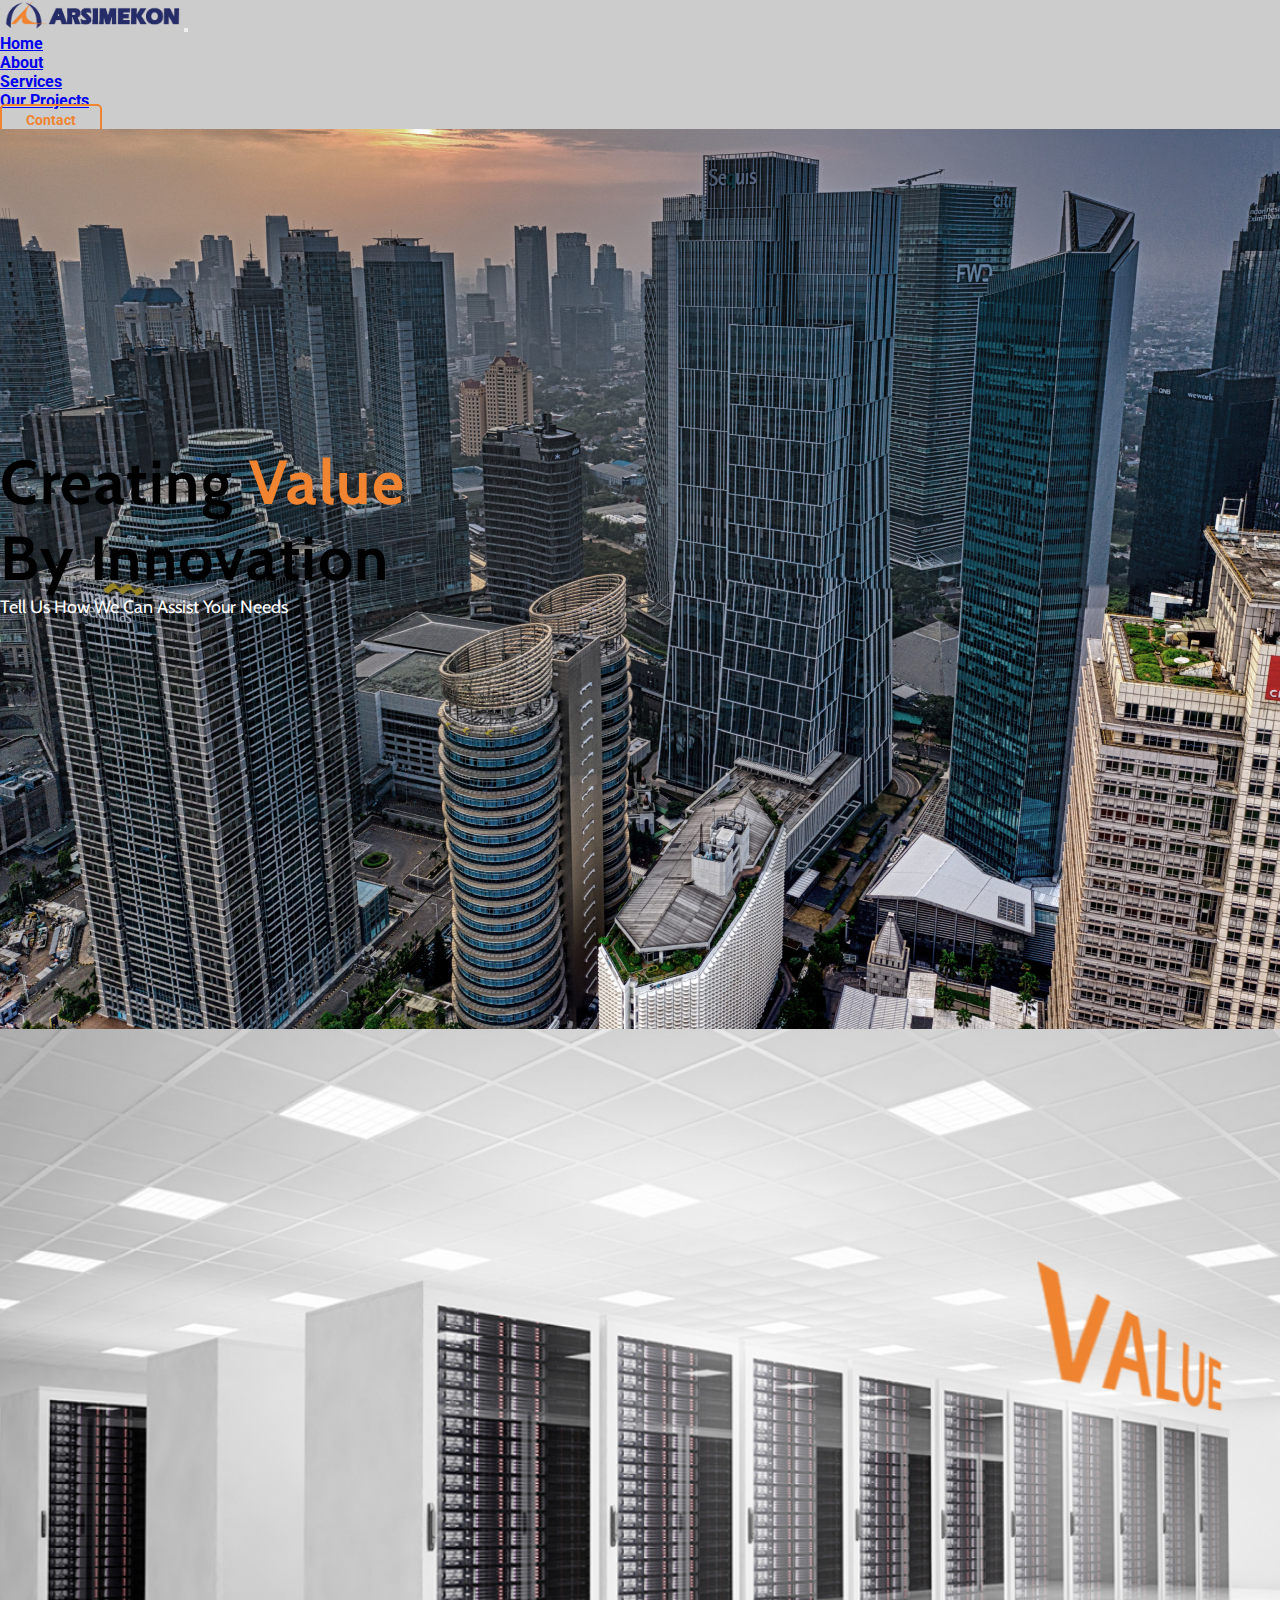
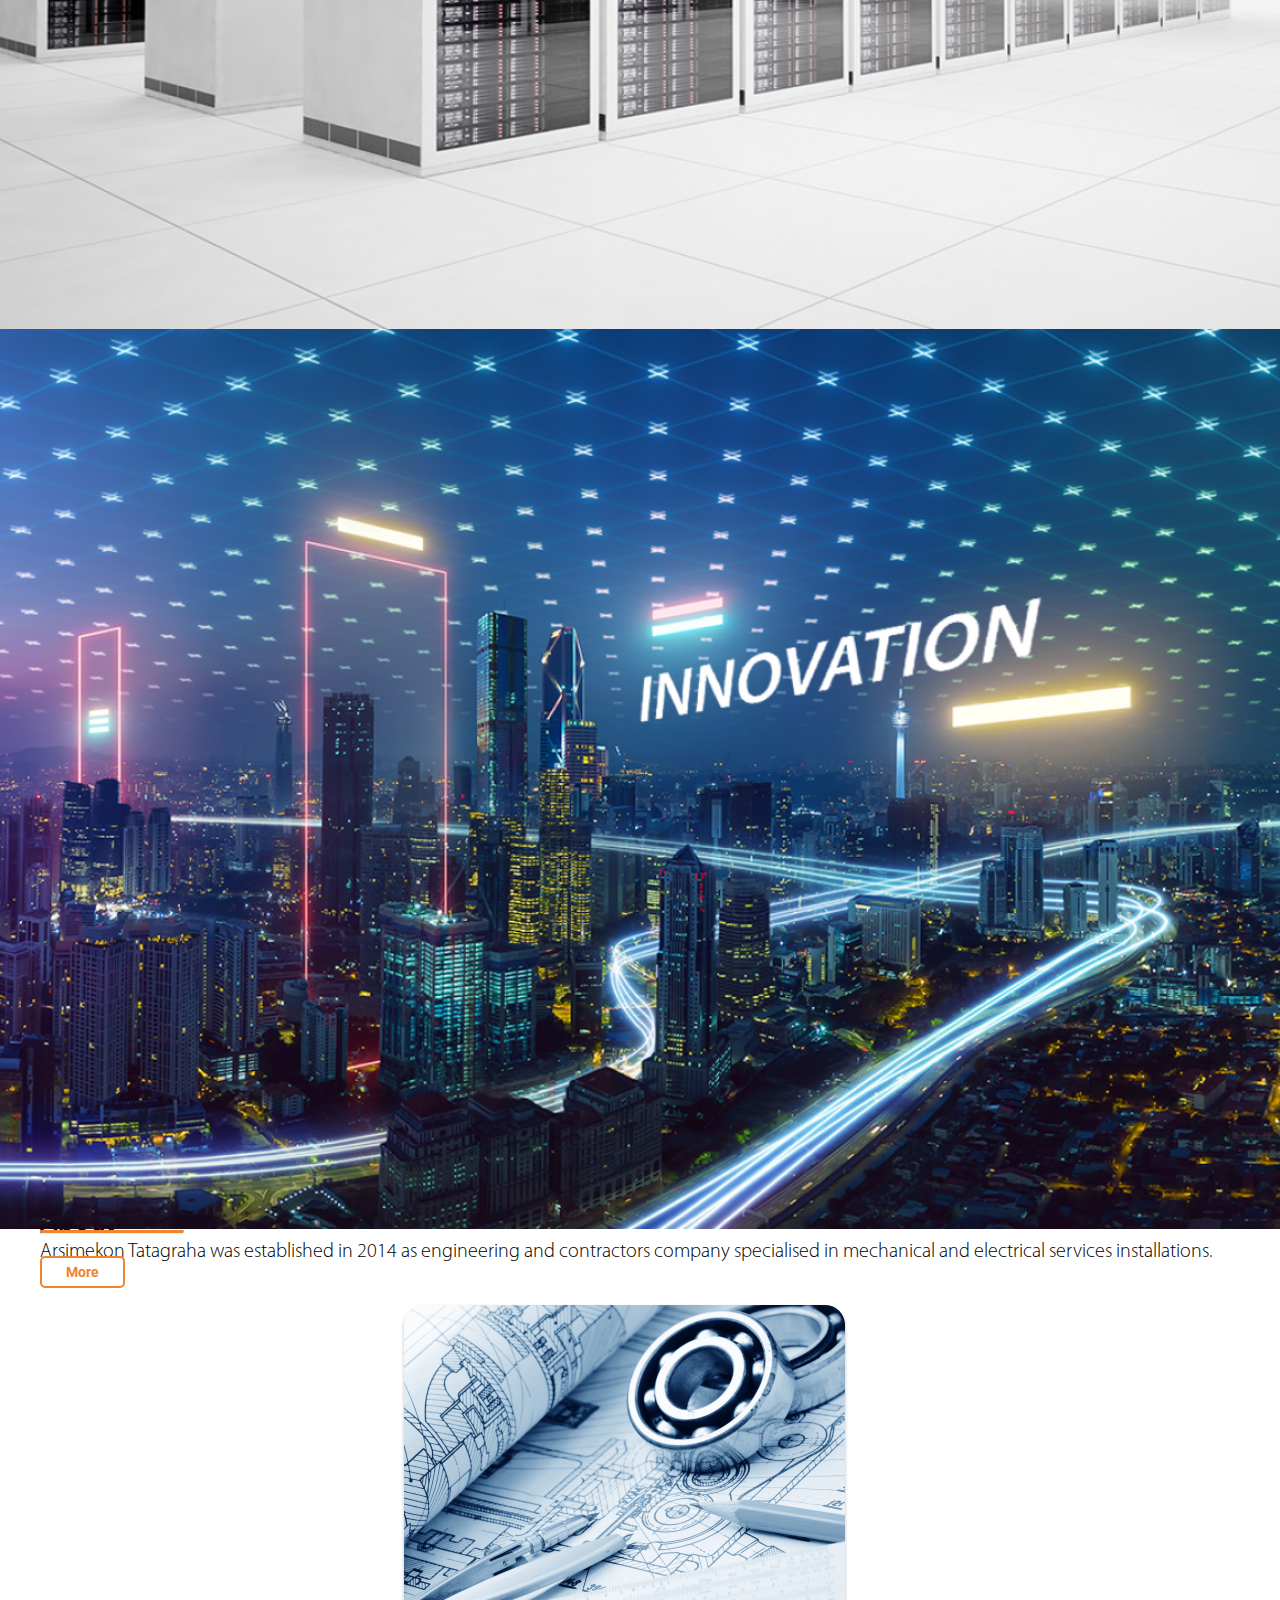
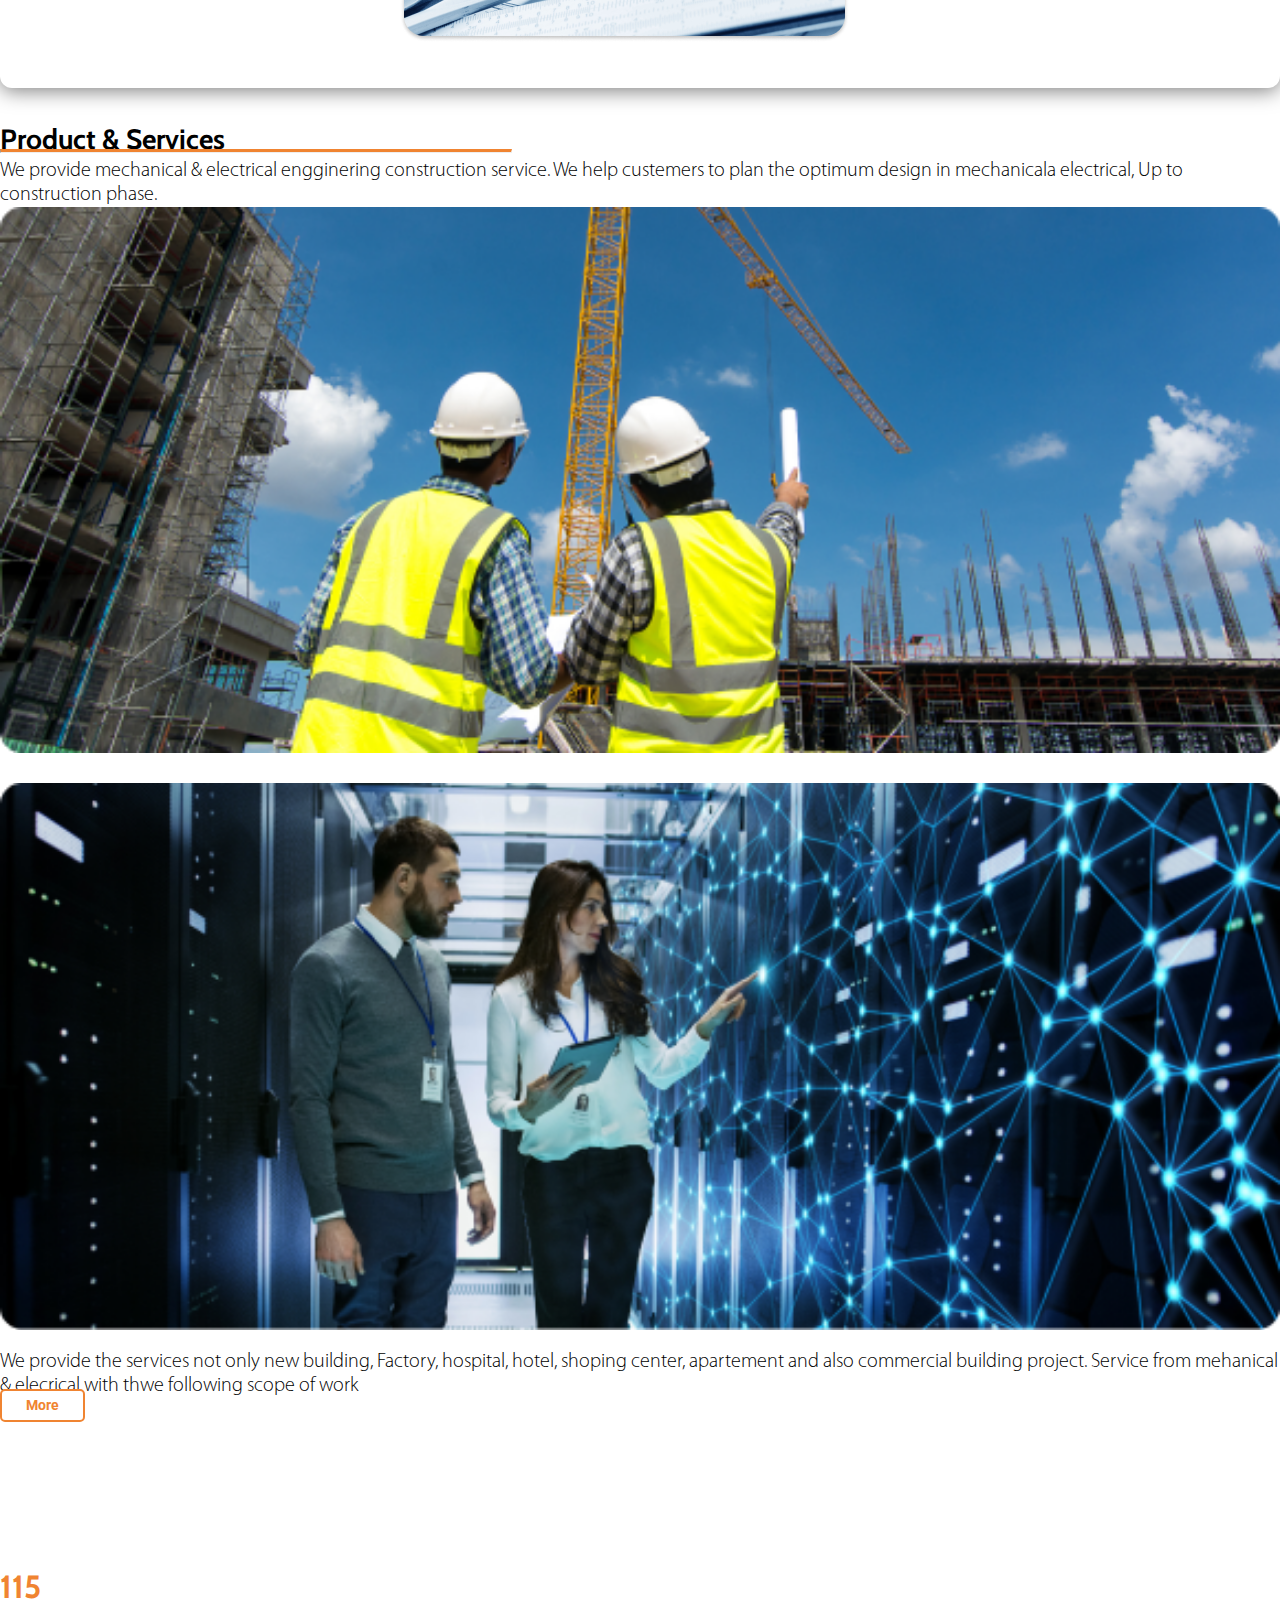
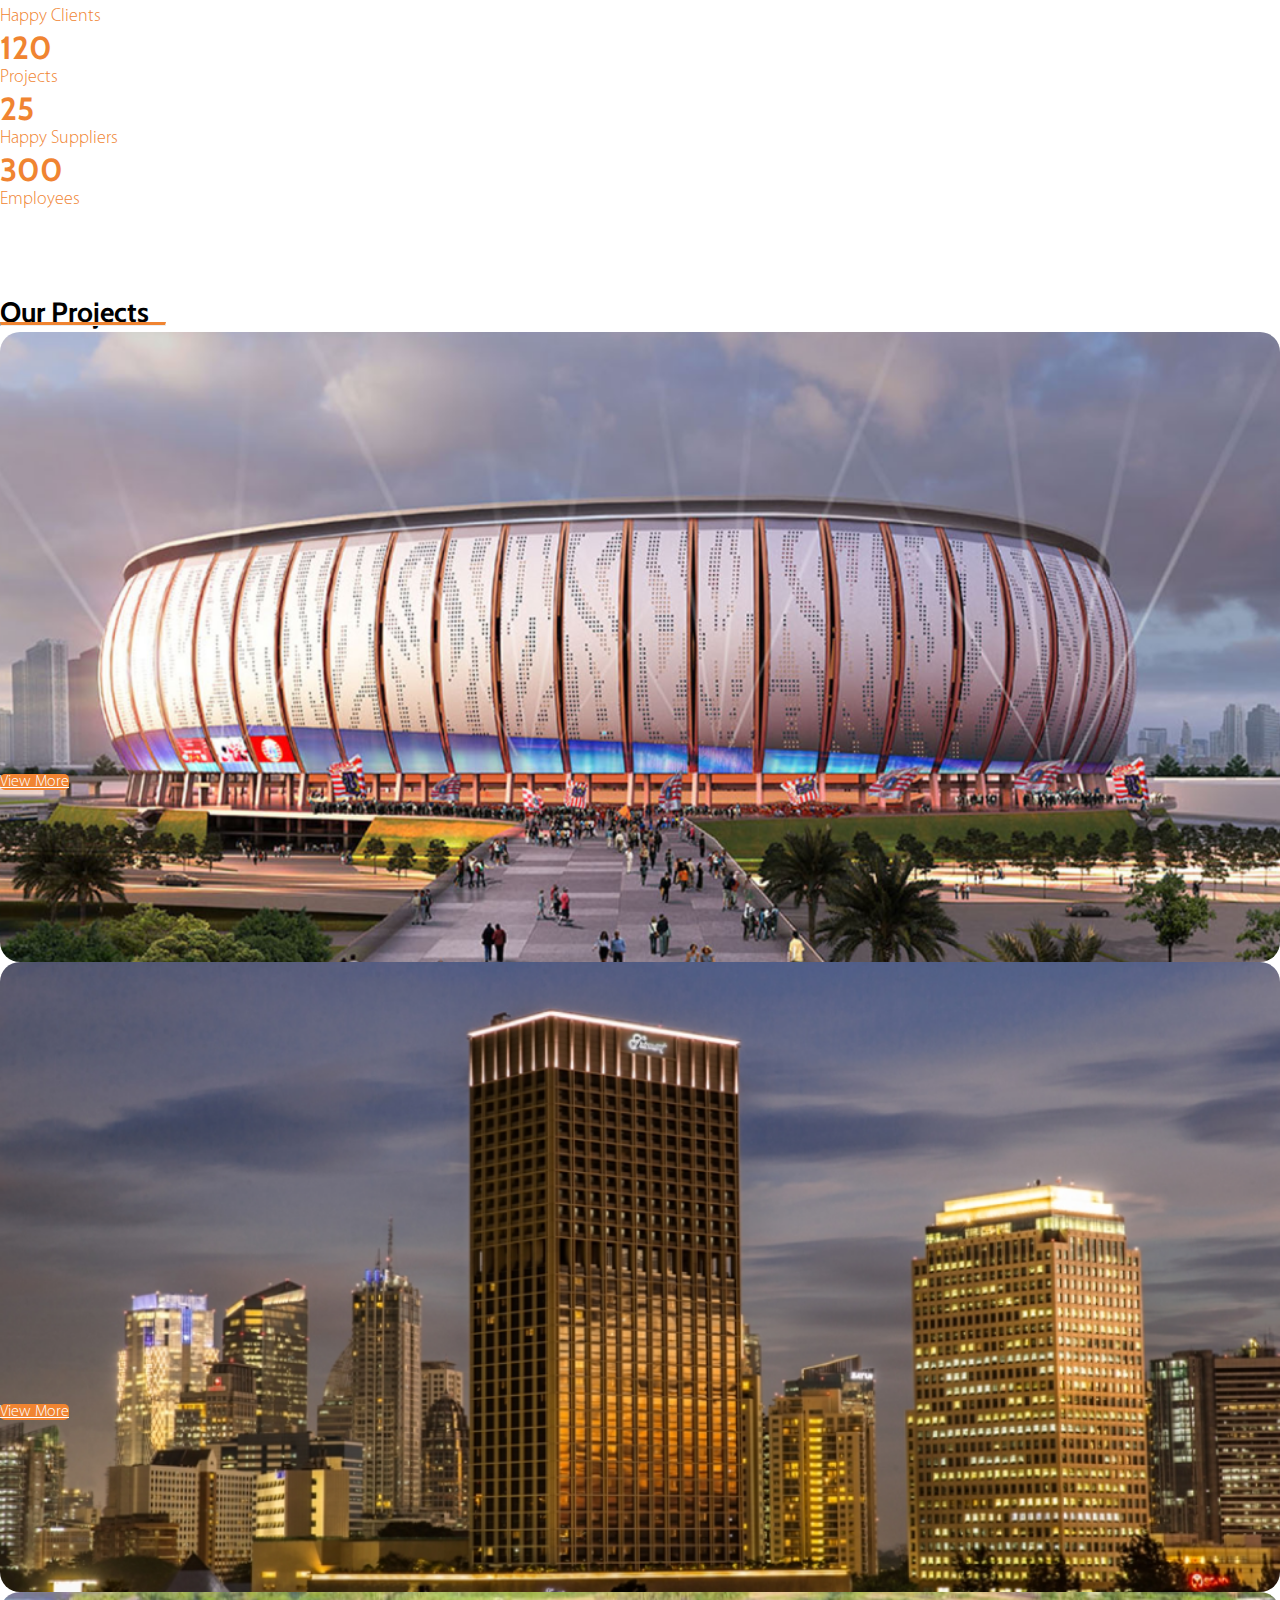
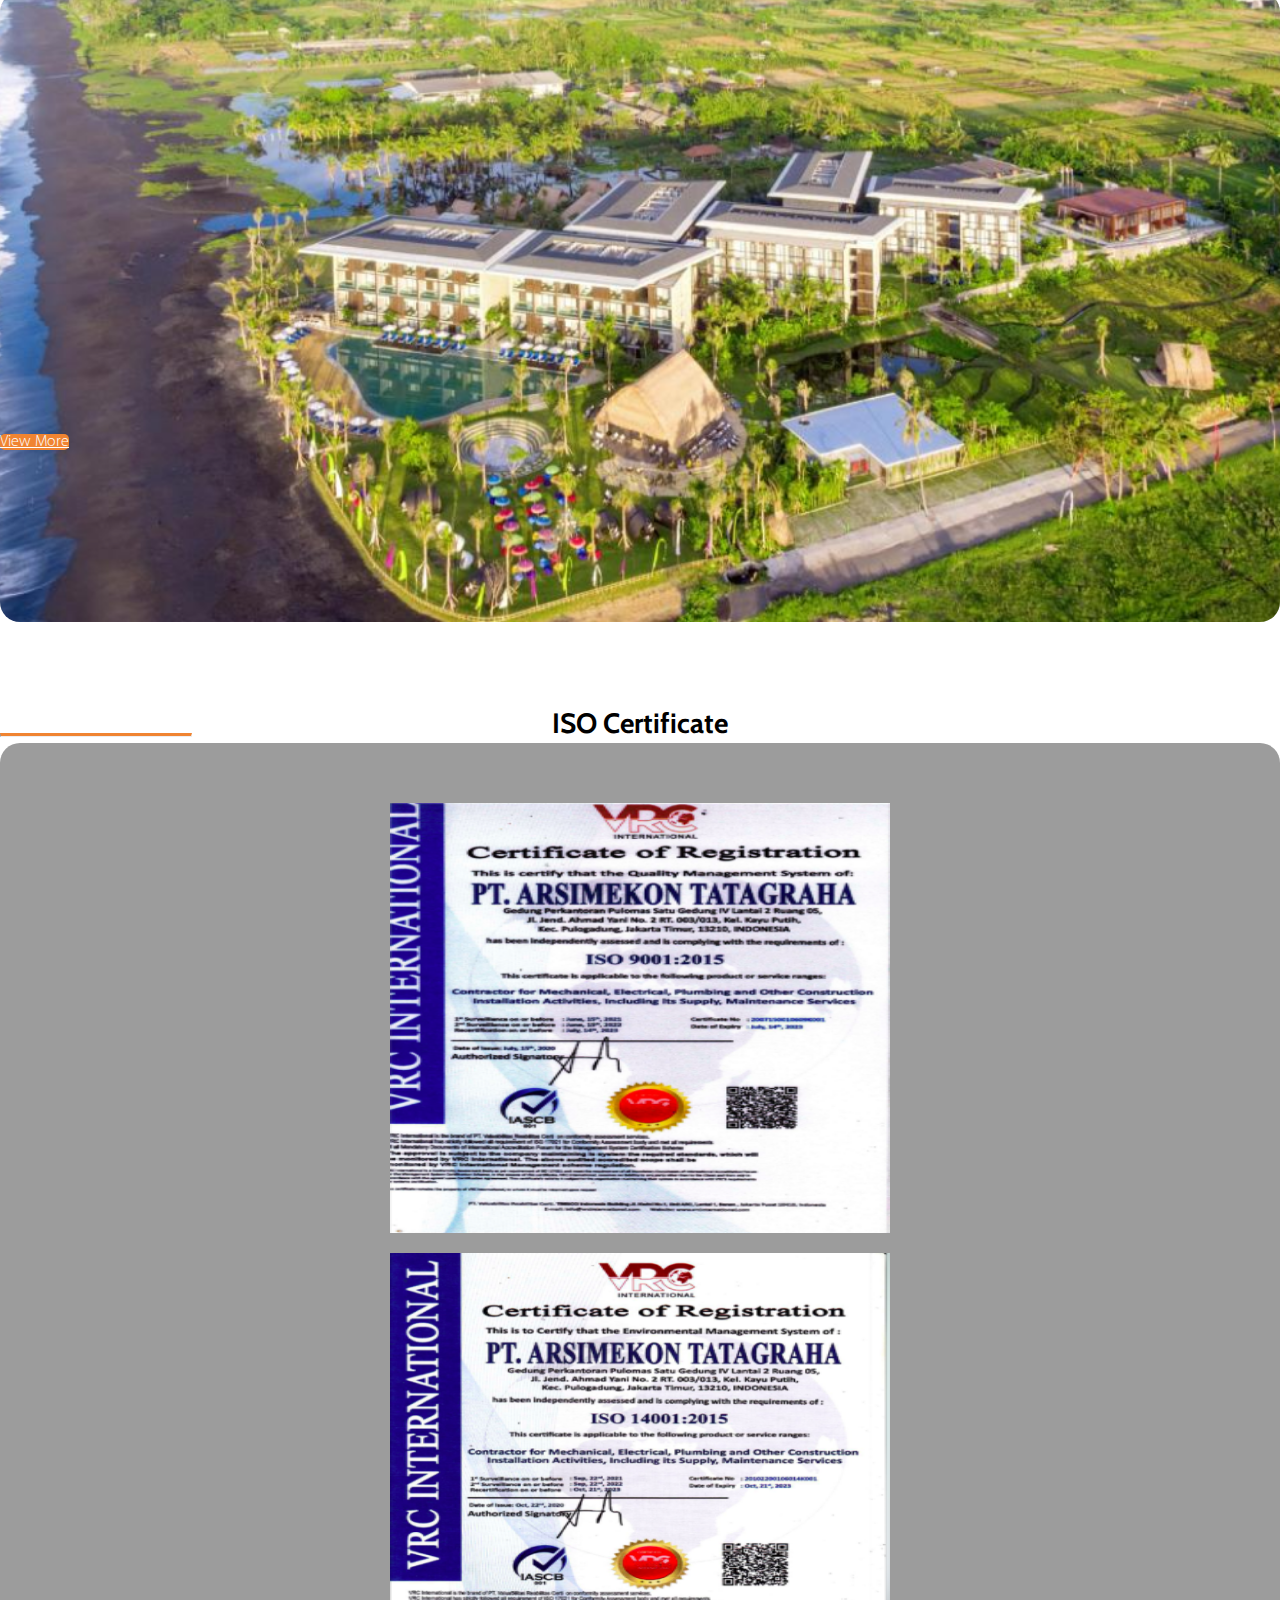
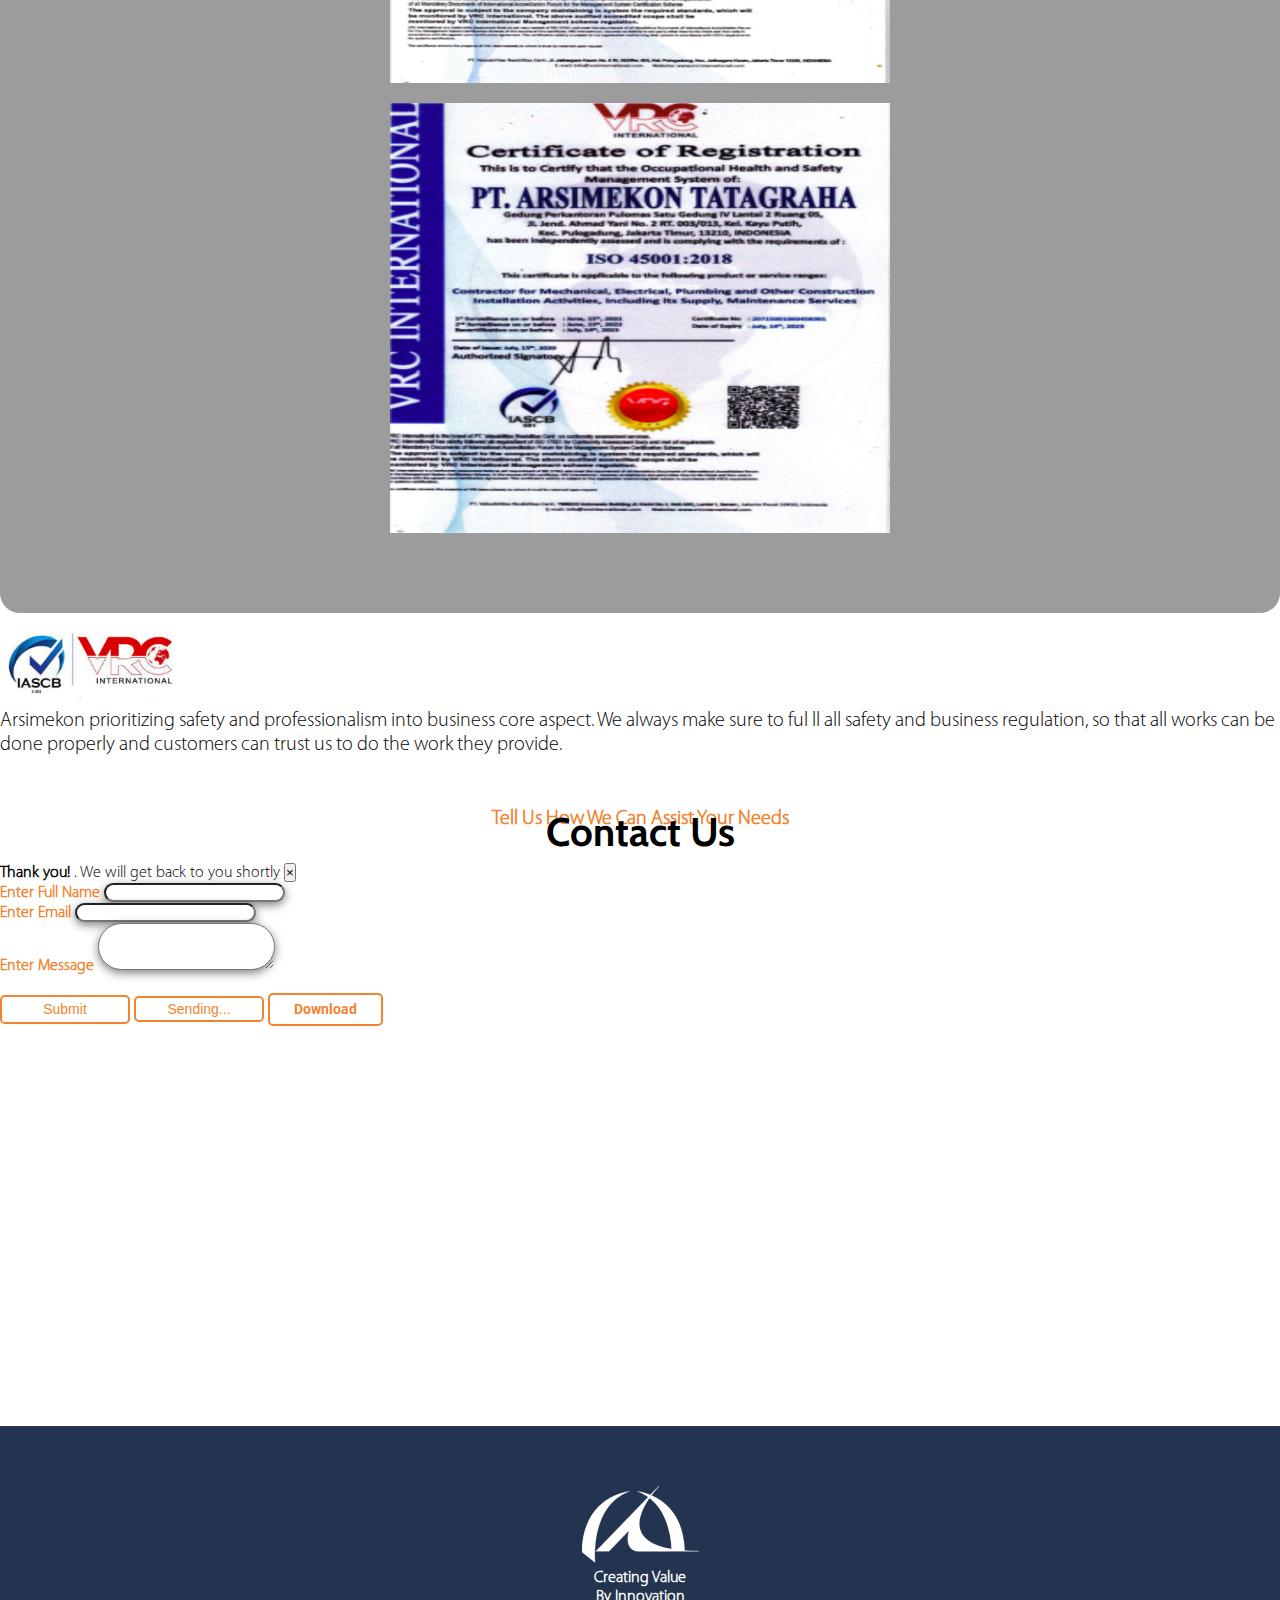
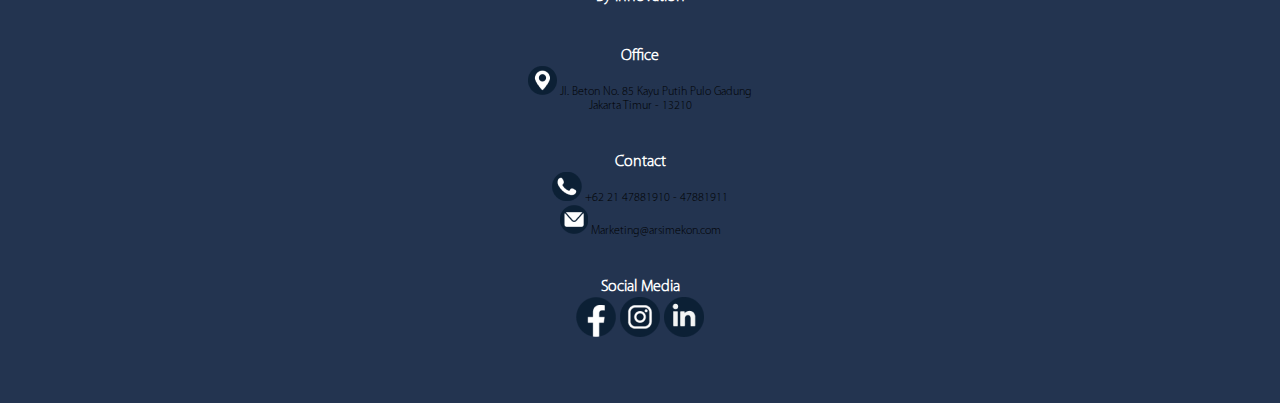
<file: index.html>
<!doctype html>
<html lang="en">
  <head>
    <!-- Required meta tags -->
    <meta charset="utf-8">
    <meta name="viewport" content="width=device-width, initial-scale=1, shrink-to-fit=no">

    <!-- Bootstrap CSS -->
    <link rel="stylesheet" href="https://cdn.jsdelivr.net/npm/bootstrap@4.6.1/dist/css/bootstrap.min.css" integrity="sha384-zCbKRCUGaJDkqS1kPbPd7TveP5iyJE0EjAuZQTgFLD2ylzuqKfdKlfG/eSrtxUkn" crossorigin="anonymous">

    <!-- CSS File -->
    <link rel="stylesheet" type="text/css" href="./css/index.css">
    
    <!-- Font Awesome -->
    <link rel="stylesheet" href="https://cdnjs.cloudflare.com/ajax/libs/font-awesome/6.0.0-beta3/css/all.min.css" integrity="sha512-Fo3rlrZj/k7ujTnHg4CGR2D7kSs0v4LLanw2qksYuRlEzO+tcaEPQogQ0KaoGN26/zrn20ImR1DfuLWnOo7aBA==" crossorigin="anonymous" referrerpolicy="no-referrer" />

    <!-- AOS -->
    <link href="https://unpkg.com/aos@2.3.1/dist/aos.css" rel="stylesheet">

    <title>Arsimekons</title>
  </head>
  <body>

    <!-- Navbar -->
    <div id="home">
        <nav class="navbar navbar-expand-md navbar-dark bg-dark fixed-top">
            <a href="index.html" class="navbar-brand"><img src="./assets/img/logo.png" alt="logo"></a>
              <button class="navbar-toggler" type="button" data-toggle="collapse" data-target="#navbarResponsive">
                  <span class="navbar-toggler-icon"></span>
              </button>

              <div class="collapse navbar-collapse" id="navbarResponsive">
                  <ul class="navbar-nav ml-auto">
                      <li class="nav-item">
                          <a href="index.html" class="nav-link text-white">Home</a>
                      </li>
                      <li class="nav-item">
                          <a href="#about" class="nav-link text-white">About</a>
                      </li>
                      <li class="nav-item">
                          <a href="#product" class="nav-link text-white">Services</a>
                      </li>
                      <li class="nav-item">
                          <a href="#projects" class="nav-link text-white">Our Projects</a>
                      </li>
                      <a href="#contact-form" class="cta mt-1">Contact</a>
                  </ul>
              </div>
          </nav>
    </div>
    <!-- Navbar -->

                        <!-- Carousel -->
                        <div class="carousel slide" id="carouselExampleIndicators" data-ride="carousel" data-interval="5000">
                          <div class="carousel-inner" role="listbox">
                              <div class="carousel-item active" style="background-image: url('./assets/img/home/carousel-1.png');">
                                  <div class="carousel-caption">
                                      <h1 class="header-title">Creating <span>Value</span><br> By Innovation</h1>
                                      <p class="header-sub-title">Tell Us How We Can Assist Your Needs</p>
                                  </div>
                              </div>
  
                              <div class="carousel-item" style="background-image: url('./assets/img/home/carousel-2.png');">
                                  
                              </div>
  
                              <div class="carousel-item" style="background-image: url('./assets/img/home/carousel-3.png');">
                                  
                              </div>
                          </div>
  
                            <a href="#carouselExampleIndicators" class="carousel-control-prev" role="button" data-slide="prev">
                                <span class="carousel-control-prev-icon" aria-hidden="true"></span>
                            </a>
                            <a href="#carouselExampleIndicators" class="carousel-control-next" role="button" data-slide="next">
                                <span class="carousel-control-next-icon" aria-hidden="true"></span>
                            </a>
                        </div>
                        <!-- Carousel -->

    <!-- About -->
    <section class="about" id="about">
        <div class="row justify-content-center text-center">
            <div class="about-panel col-10">
                <div class="row">
                    <div class="about-heading col-lg">
                        <h1 class="title">About</h1>
                        <hr>
                        <p class="sub-title">Arsimekon Tatagraha was established in 2014 as engineering and contractors company specialised in mechanical and electrical services installations.</p>
                        <a href="about.html" class="cta">More</a>
                    </div>

                    <div class="about-thumbnail">
                        <img src="./assets/img/home/about-thumbnail.png" alt="about" class="img-fluid">
                    </div>
                </div>
            </div>
        </div>
    </section> 
    <!-- About -->

                        <!-- Product & Services -->
                        <section class="product" id="product">
                            <div class="container">
                                <div class="arsimekon-products row">
                                    <div class="product-caption col-sm-12 col-md-6 col-lg text-center">
                                        <h1 class="title">Product & Services</h1>
                                        <hr>
                                        <p class="sub-title">We provide mechanical & electrical engginering construction service. We help custemers to plan the optimum design in mechanicala electrical, Up to construction phase.</p>
                                    </div>

                                    <div class="thumbnail col">
                                        <img src="./assets/img/home/product.png" alt="product" class="img-fluid">
                                    </div>
                                </div>
                            </div>
                        </section>


                        <section class="services" id="services">
                            <div class="container">
                                <div class="arsimekon-services row">
                                    <div class="thumbnail col">
                                        <img src="./assets/img/home/services.png" alt="services" class="img-fluid">
                                    </div>

                                    <div class="services-caption col-sm-12 col-md-6 col-lg text-center">
                                        <p class="sub-title">We provide the services not only new building, Factory, hospital, hotel, shoping center, apartement and also commercial building project. Service from mehanical & elecrical with thwe following scope of work</p>
                                        <a href="productAndServices.html" class="cta">More</a>
                                    </div>
                                </div>
                            </div>
                        </section>
                        <!-- Product & Services -->

    <!-- Counters -->
    <section class="counters">
        <div class="container">
            <div class="row justify-content-center">
                <div class="col-10 counter text-center">
                    <div class="row">
                        <div class="col-lg col-sm-3 col-xs-3">
                            <a href="#" class="icons"><i class="fas fa-thumbs-up" style="color: #F08431;"></i></a>
                        </div>
                        <div class="col-lg col-sm-3 col-xs-3">
                            <h4 class="numbers">115</h4>
                            <p class="type">Happy Clients</p>
                        </div>
                        <div class="col-lg col-sm-3 col-xs-3">
                            <a class="icons" href="#"><i class="fas fa-folder-open" style="color: #F08431;"></i></a>
                          </div>
                          <div class="col-lg col-sm-3 col-xs-3">
                              <h4 class="numbers">120</h4>
                              <p class="type">Projects</p>
                          </div>
                          <div class="col-lg col-sm-3 col-xs-3">
                            <a class="icons" href="#"><i class="fas fa-user-check" style="color: #F08431;"></i></a>
                          </div>
                          <div class="col-lg col-sm-3 col-xs-3">
                              <h4 class="numbers">25</h4>
                              <p class="type">Happy Suppliers</p>
                          </div>
                          <div class="col-lg col-sm-3 col-xs-3">
                            <a class="icons" href="#"><i class="fas fa-users" style="color: #F08431;"></i></a>
                          </div>
                          <div class="col-lg col-sm-3 col-xs-3">
                              <h4 class="numbers">300</h4>
                              <p class="type">Employees</p>
                          </div>
                    </div>
                </div>
            </div>
        </div>
    </section>  
    <!-- Counters -->

                        <!-- Our Projects -->
                        <section class="our-projects" id="projects">
                            <div class="container">
                                <div class="row text-center">
                                    <div class="col">
                                        <h1 class="title">Our Projects</h1>
                                        <hr>
                                    </div>
                                </div>

                                <div class="carousel slide" id="carouselExampleIndicators" data-ride="carousel" data-interval="1000">
                                    <div class="carousel-inner" role="listbox">
                                        <div class="carousel-item active" style="background-image: url('./assets/img/home/project-3.png');">
                                            <div class="carousel-caption text-center">
                                                <div class="button-projects text-center">
                                                    <a href="ourProjects.html" class="btn mt-1">View More</a>
                                                </div>
                                            </div>
                                        </div>
            
                                        <div class="carousel-item" style="background-image: url('./assets/img/home/project-2.png');">
                                            <div class="carousel-caption text-center">
                                                <div class="button-projects text-center">
                                                    <a href="ourProjects.html" class="btn mt-1">View More</a>
                                                </div>
                                            </div>
                                        </div>
            
                                        <div class="carousel-item" style="background-image: url('./assets/img/home/project-1.png');">
                                            <div class="carousel-caption text-center">
                                                <div class="button-projects text-center">
                                                    <a href="ourProjects.html" class="btn mt-1">View More</a>
                                                </div>
                                            </div>
                                        </div>
                                    </div>
            
                                      <a href="#carouselExampleIndicators" class="carousel-control-prev" role="button" data-slide="prev">
                                          <span class="carousel-control-prev-icon" aria-hidden="true"></span>
                                      </a>
                                      <a href="#carouselExampleIndicators" class="carousel-control-next" role="button" data-slide="next">
                                          <span class="carousel-control-next-icon" aria-hidden="true"></span>
                                      </a>
                                  </div>
                                
                            </div>
                        </section>
                        <!-- Our Projects -->                    

    <!-- ISO Certificate -->
    <section class="iso-certificate" id="iso">
        <div class="container">
            <div class="row text-center">
                <div class="col">
                    <h1 class="title">ISO Certificate</h1>
                    <hr>
                </div>
            </div>

            <div class="certificate text-center">
                <div class="row justify-content-center">
                    <div class="col-lg first">
                        <img src="./assets/img/home/iso-1.png" alt="iso-1" class="img-fluid">
                    </div>
                    <div class="col-lg second">
                        <img src="./assets/img/home/iso-2.png" alt="iso-2" class="img-fluid">
                    </div>
                    <div class="col-lg third">
                        <img src="./assets/img/home/iso-3.png" alt="iso-3" class="img-fluid">
                    </div>
                </div>
            </div>

            <div class="iso-bottom">
                <div class="row text-center justify-content-center">
                    <div class="col-md-3">
                        <img src="./assets/img/home/isoBottom.png" alt="iso-btm" class="img-fluid">
                    </div>
                    <div class="col-md-9">
                        <p class="sub-title">Arsimekon prioritizing safety and professionalism into business core aspect. We always make sure to ful ll all safety and business regulation, so that all works can be done properly and customers can trust us to do the work they provide.</p>
                    </div>
                </div>
            </div>
        </div>
    </section>  
    <!-- ISO Certificate -->

                        <!-- Contact Form -->
                        <section class="contact-form" id="contact-form">
                            <div class="container">
                                <div class="row">
                                    <div class="col-md-6 form">
                                        <p class="sub-title">Tell Us How We Can Assist Your Needs</p>
                                        <h1 class="title">Contact Us</h1>
                                        <div class="alert alert-success alert-dismissible fade show d-none alert-form" role="alert">
                                            <strong>Thank you!</strong> . We will get back to you shortly
                                            <button type="button" class="close" data-dismiss="alert" aria-label="Close">
                                              <span aria-hidden="true">&times;</span>
                                            </button>
                                        </div>
                                        <form name="contact-form-submit">
                                            <div class="form-group">
                                              <label for="name" class="form-label">Enter Full Name</label>
                                              <input type="text" class="form-control" id="name" name="name">
                                            </div>
                                            <div class="form-group">
                                                <label for="email1">Enter Email</label>
                                                <input type="email" class="form-control" id="email" name="email">
                                              </div>
                                            <div class="form-group">
                                              <label for="message">Enter Message</label>
                                              <textarea class="form-control" id="message" rows="3" name="message"></textarea>
                                            </div>
                                            <br>
                                            <button type="submit" class="btn btn-submit">Submit</button>
                                            <button class="btn btn-loading d-none" type="button" disabled>
                                                <span class="spinner-border spinner-border-sm" role="status" aria-hidden="true"></span>
                                                Sending...
                                            </button>
                                            <a href="./assets/pdf/arsimekon-compro.pdf" class="cta mt-1">Download</a>
                                          </form>
                                    </div>

                                    <div class="col-md-6 maps">
                                        <iframe src="https://www.google.com/maps/embed?pb=!1m18!1m12!1m3!1d3966.5720141575434!2d106.8823120143099!3d-6.187983362349813!2m3!1f0!2f0!3f0!3m2!1i1024!2i768!4f13.1!3m3!1m2!1s0x2e69f4e9173d0d3d%3A0xba4e1d34714bc50d!2sPT.%20Arsimekon%20Tata%20Graha!5e0!3m2!1sen!2sid!4v1643883745000!5m2!1sen!2sid" width="600" height="450" style="border:0;" allowfullscreen="" loading="lazy" class="img-fluid"></iframe>
                                    </div>
                                </div>
                            </div>
                        </section>
                        <!-- Contact Form -->

    <!-- Footer -->
    <section class="footer">
        <div class="row">
            <div class="col-md-3 logo">
                <img src="./assets/img/home/footerLogo.png" alt="footer-logo" class="img-fluid">
                <h5 class="logo-text">Creating Value<br>By Innovation</h5>
            </div>
            <div class="col-md-3 logo">
                <h5 class="section">Office</h5>
                <p class="text-white"><img src="./assets/img/location.png" alt=""> Jl. Beton No. 85 Kayu Putih Pulo Gadung<br>Jakarta Timur - 13210</p>
            </div>
            <div class="col-md-3 logo">
                <h5 class="section">Contact</h5>
                <p class="text-white"><img src="./assets/img/telephone.png" alt=""> +62 21 47881910 - 47881911</p>
                <p class="text-white"><img src="./assets/img/email.png" alt=""> Marketing@arsimekon.com</p>
            </div>
            <div class="col-md-3 logo">
                <h5 class="section">Social Media</h5>
                <a href=""><img src="./assets/img/facebook.png" alt=""></a>
                <a href="https://www.instagram.com/arsimekon/"><img src="./assets/img/instagram.png" alt=""></a>
                <a href="https://www.linkedin.com/in/pt-arsimekon-tatagraha-050243231/"><img src="./assets/img/likedin.png" alt=""></a>
            </div>
        </div>
    </section>  
    <!-- Footer -->
              
    <script src="https://cdn.jsdelivr.net/npm/jquery@3.5.1/dist/jquery.slim.min.js" integrity="sha384-DfXdz2htPH0lsSSs5nCTpuj/zy4C+OGpamoFVy38MVBnE+IbbVYUew+OrCXaRkfj" crossorigin="anonymous"></script>
    <script src="https://cdn.jsdelivr.net/npm/bootstrap@4.6.1/dist/js/bootstrap.bundle.min.js" integrity="sha384-fQybjgWLrvvRgtW6bFlB7jaZrFsaBXjsOMm/tB9LTS58ONXgqbR9W8oWht/amnpF" crossorigin="anonymous"></script>

    <!-- Contact Us -->
    <script>
        const scriptURL = 'https://script.google.com/macros/s/AKfycbyJpuwylTqpimQDlE7PqpiOLgf2j7M8nVuFj8AUleV37WvSupR-IadS_7dVnrnsrgtW/exec'
        const form = document.forms['contact-form-submit']
        const btnSubmit = document.querySelector('.btn-submit');
        const btnLoading = document.querySelector('.btn-loading');
        const alertForm = document.querySelector('.alert-form');

      
        form.addEventListener('submit', e => {
          e.preventDefault()

          btnLoading.classList.toggle('d-none');
          btnSubmit.classList.toggle('d-none');
          fetch(scriptURL, { method: 'POST', body: new FormData(form)})
            .then(response => {
                btnLoading.classList.toggle('d-none');
                btnSubmit.classList.toggle('d-none');
                alertForm.classList.toggle('d-none');
                form.reset();
                console.log('Success!', response)
            })
            .catch(error => console.error('Error!', error.message))
        })
      </script>

    <!-- AOS -->
    <script src="https://unpkg.com/aos@2.3.1/dist/aos.js"></script>
    <script>
        AOS.init();
    </script>

  </body>
</html>
</file>
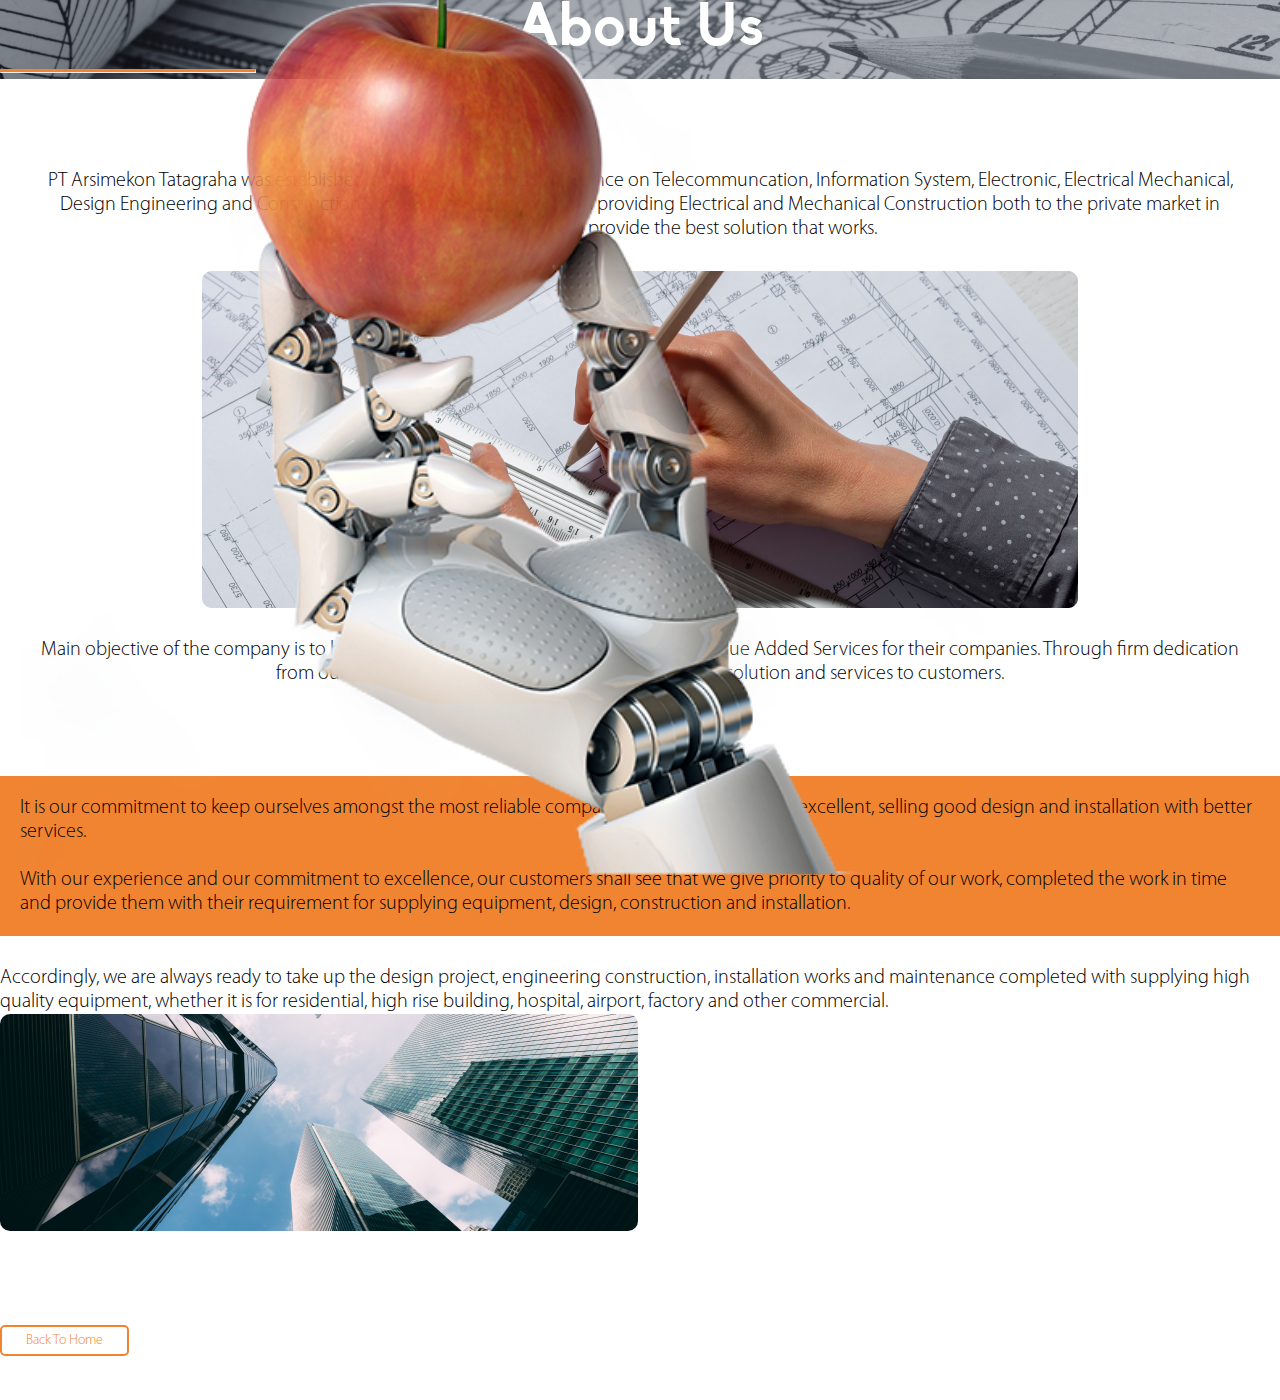
<file: about.html>
<!doctype html>
<html lang="en">
  <head>
    <!-- Required meta tags -->
    <meta charset="utf-8">
    <meta name="viewport" content="width=device-width, initial-scale=1, shrink-to-fit=no">

    <!-- Bootstrap CSS -->
    <link rel="stylesheet" href="https://cdn.jsdelivr.net/npm/bootstrap@4.6.1/dist/css/bootstrap.min.css" integrity="sha384-zCbKRCUGaJDkqS1kPbPd7TveP5iyJE0EjAuZQTgFLD2ylzuqKfdKlfG/eSrtxUkn" crossorigin="anonymous">

    <!-- CSS File -->
    <link rel="stylesheet" type="text/css" href="./css/about.css">
    
    <!-- Font Awesome -->
    <link rel="stylesheet" href="https://cdnjs.cloudflare.com/ajax/libs/font-awesome/6.0.0-beta3/css/all.min.css" integrity="sha512-Fo3rlrZj/k7ujTnHg4CGR2D7kSs0v4LLanw2qksYuRlEzO+tcaEPQogQ0KaoGN26/zrn20ImR1DfuLWnOo7aBA==" crossorigin="anonymous" referrerpolicy="no-referrer" />

    <!-- AOS -->
    <link href="https://unpkg.com/aos@2.3.1/dist/aos.css" rel="stylesheet">

    <title>About</title>
  </head>
  <body>

    <!-- Head -->
    <div class="jumbotron jumbotron-fluid">
      <div class="container text-center">
         <h1 class="display-4">About Us</h1>
         <hr>
      </div>
    </div>
    <!-- Head -->

                    <!-- About Us -->
                    <section class="about-arsimekon">
                      <div class="container">
                          <div class="row">
                              <p class="text-dark">PT Arsimekon Tatagraha was established by people with long experience on Telecommuncation, Information System, Electronic, Electrical Mechanical, Design Engineering and Construction. We started our services from providing Electrical and Mechanical Construction both to the private market in Indonesia and strive to provide the best solution that works.</p>
                              <img src="./assets/img/about/image-2.png" alt="about-1" class="img-fluid">
                              <p class="text-dark">Main objective of the company is to help and provide customers in generating best Value Added Services for their companies. Through firm dedication from our personnel, we are confident to deliver the best solution and services to customers.</p>
                          </div>
                        </div>
                    </section>
                    <!-- About Us -->

    <!-- Visi & Misi Arsimekon -->
    <section class="visi">
      <div class="container">
          <div class="row">
              <div class="col-md-6">
                  <img src="./assets/img/about/image-4.png" alt="ps-1" class="img-fluid">
              </div>
              <div class="col-md-6">
                  <p class="visi-heading text-white">It is our commitment to keep ourselves amongst the most reliable companies by means of service excellent, selling good design and installation with better services.<br><br> With our experience and our commitment to excellence, our customers shall see that we give priority to quality of our work, completed the work in time and provide them with their requirement for supplying equipment, design, construction and installation.</p>
              </div>
          </div>
        </div>
    </section>  
    <section class="misi">
        <div class="container">
            <div class="row">
                <div class="col-md-6">
                    <p class="misi-heading text-dark">Accordingly, we are always ready to take up the design project, engineering construction, installation works and maintenance completed with supplying high quality equipment, whether it is for residential, high rise building, hospital, airport, factory and other commercial.</p>
                </div>
                <div class="col-md-6 thumbnail">
                    <img src="./assets/img/about/image-1.png" alt="ps-1" class="img-fluid">
                </div>
            </div>
        </div>
    </section>                  
    <!-- Visi & Misi Arsimekon -->

                    <!-- Button Back -->
                    <div class="button-back">
                      <div class="container">
                          <div class="row">
                              <div class="col-lg-12 text-center">
                                  <a href="index.html" class="cta">Back To Home</a>
                              </div>
                            </div>
                        </div>
                    </div>
                    <!-- Button Back -->
    
    <script src="https://cdn.jsdelivr.net/npm/jquery@3.5.1/dist/jquery.slim.min.js" integrity="sha384-DfXdz2htPH0lsSSs5nCTpuj/zy4C+OGpamoFVy38MVBnE+IbbVYUew+OrCXaRkfj" crossorigin="anonymous"></script>
    <script src="https://cdn.jsdelivr.net/npm/bootstrap@4.6.1/dist/js/bootstrap.bundle.min.js" integrity="sha384-fQybjgWLrvvRgtW6bFlB7jaZrFsaBXjsOMm/tB9LTS58ONXgqbR9W8oWht/amnpF" crossorigin="anonymous"></script>

    <!-- AOS -->
    <script src="https://unpkg.com/aos@2.3.1/dist/aos.js"></script>
    <script>
        AOS.init();
    </script>
    
  </body>
</html>
</file>
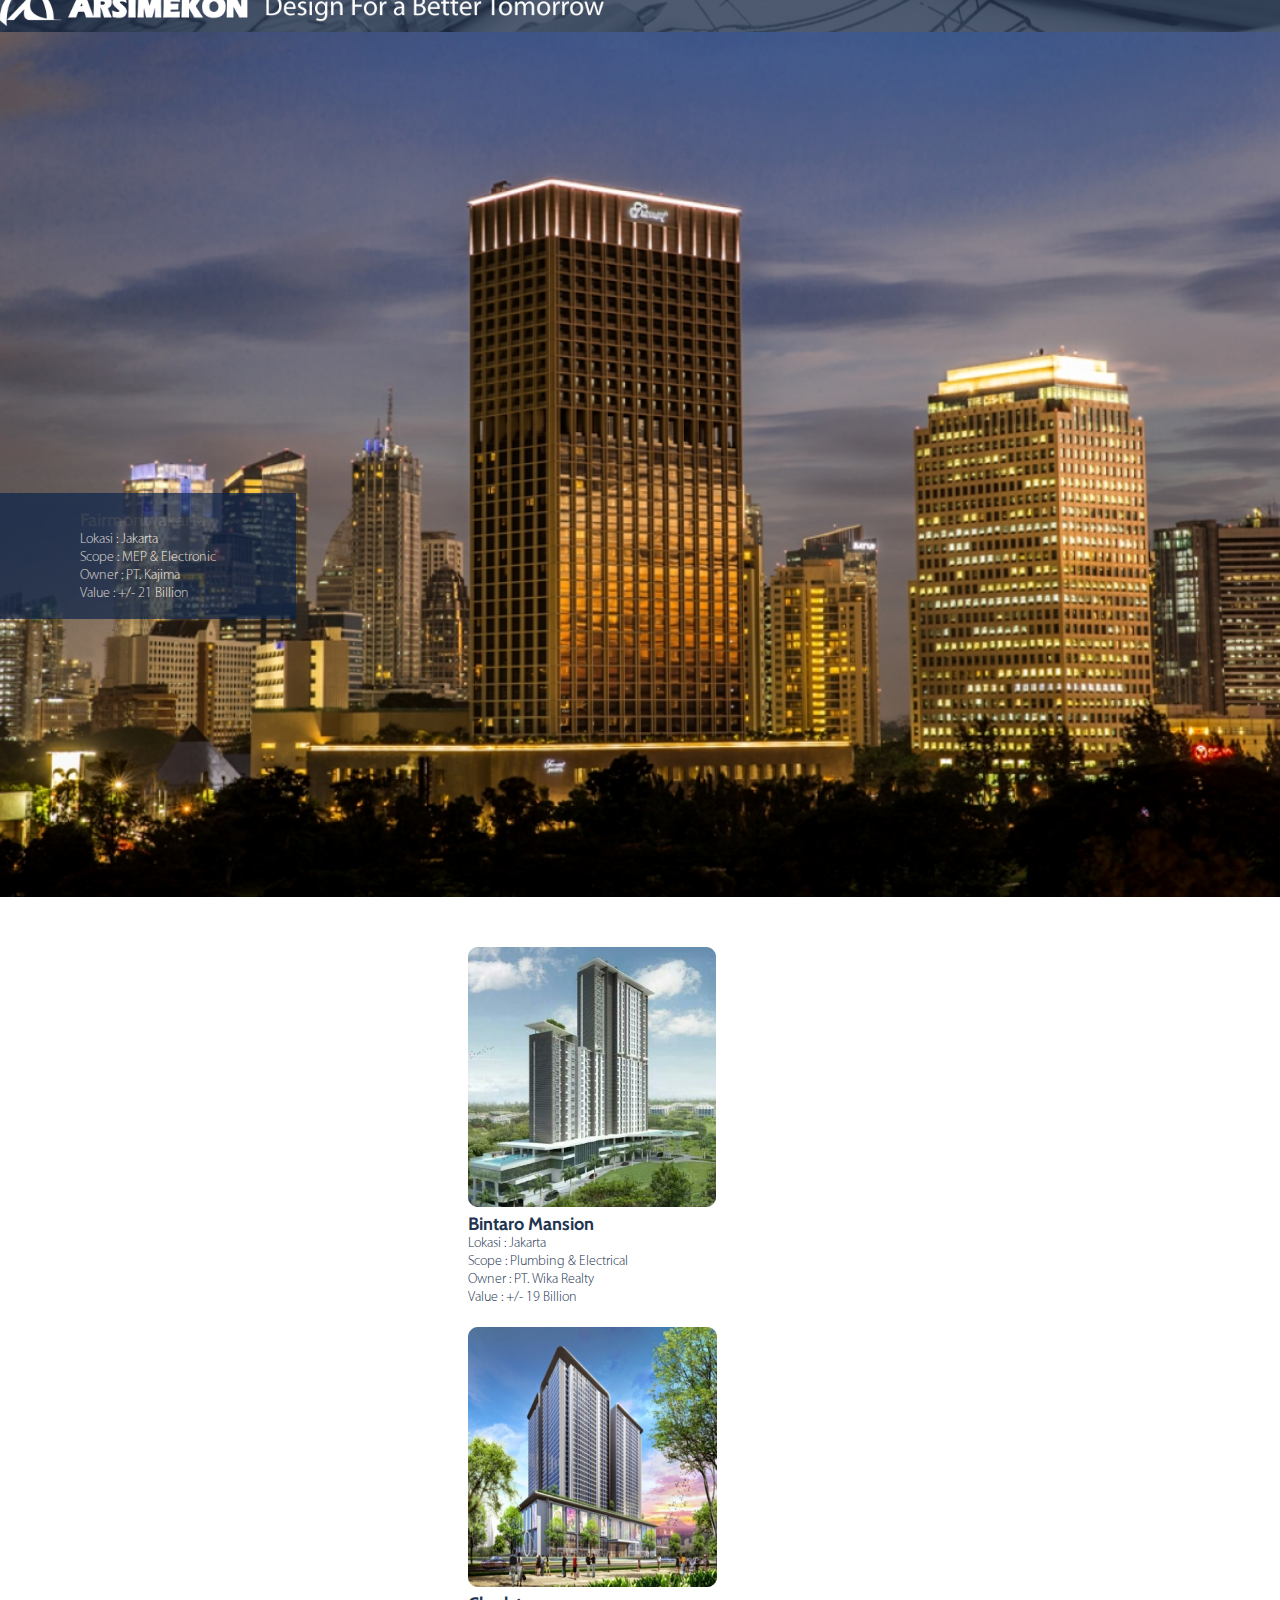
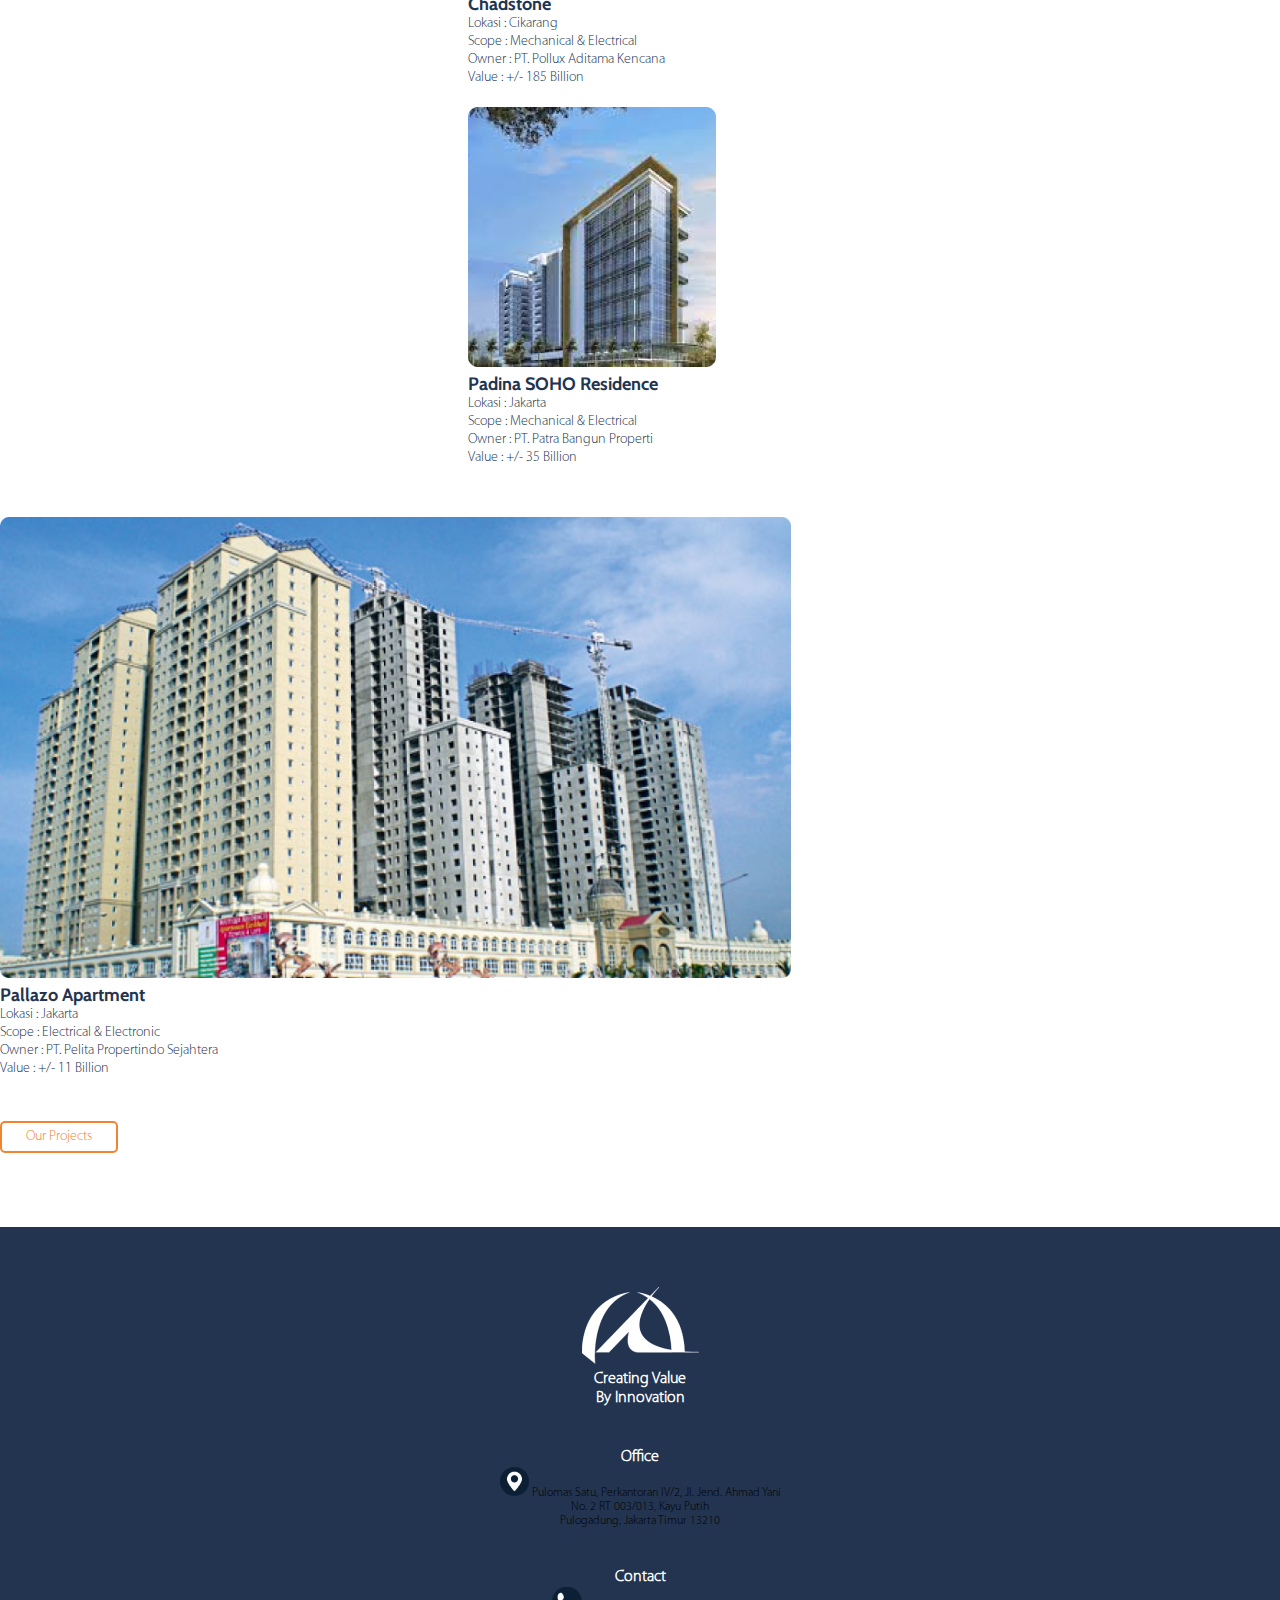
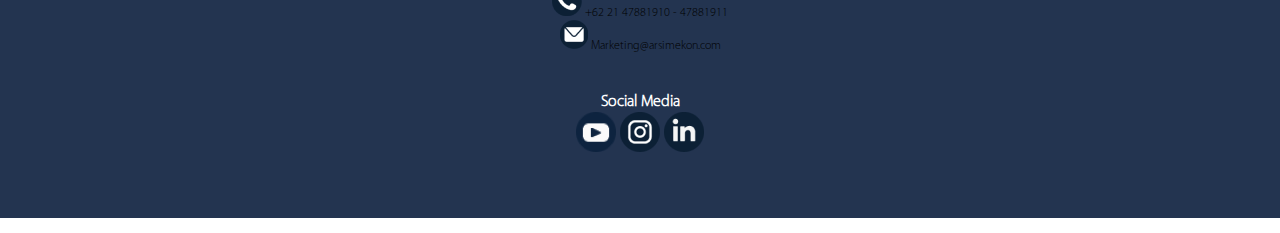
<file: apartment.html>
<!doctype html>
<html lang="en">
  <head>
    <!-- Required meta tags -->
    <meta charset="utf-8">
    <meta name="viewport" content="width=device-width, initial-scale=1, shrink-to-fit=no">

    <!-- Bootstrap CSS -->
    <link rel="stylesheet" href="https://cdn.jsdelivr.net/npm/bootstrap@4.6.1/dist/css/bootstrap.min.css" integrity="sha384-zCbKRCUGaJDkqS1kPbPd7TveP5iyJE0EjAuZQTgFLD2ylzuqKfdKlfG/eSrtxUkn" crossorigin="anonymous">

    <!-- CSS File -->
    <link rel="stylesheet" type="text/css" href="./css/apartment.css">
    
    <!-- Font Awesome -->
    <link rel="stylesheet" href="https://cdnjs.cloudflare.com/ajax/libs/font-awesome/6.0.0-beta3/css/all.min.css" integrity="sha512-Fo3rlrZj/k7ujTnHg4CGR2D7kSs0v4LLanw2qksYuRlEzO+tcaEPQogQ0KaoGN26/zrn20ImR1DfuLWnOo7aBA==" crossorigin="anonymous" referrerpolicy="no-referrer" />

    <!-- AOS -->
    <link href="https://unpkg.com/aos@2.3.1/dist/aos.css" rel="stylesheet">

    <title>Apartment</title>
  </head>
  <body>

    <!-- Jumbotron -->
    <div class="jumbotron jumbotron-fluid text-white text-center">
      <div class="container">
        <div class="row">
            <div class="col logo">
                <a href="index.html"><img src="./assets/img/project-header-logo.png" alt="logo"></a>
            </div>
        </div>
      </div>
    </div>
    <!-- Jumbotron -->

                        <!-- Hero Image -->
                        <section class="hero-image" data-aos="zoom-in" data-aos-easing="linear"
                        data-aos-duration="500">
                          <div class="row">
                              <div class="col-md-12">
                                  <div class="hero-text">
                                      <h3 class="location text-white">Fairmont Jakarta</h3>
                                      <p class="desc">Lokasi : Jakarta<br>Scope : MEP & Electronic<br>Owner : PT. Kajima<br>Value : +/- 21 Billion</p>
                                  </div>
                              </div>
                          </div>
                        </section>
                        <!-- Hero Image -->


    <!-- Cards -->
    <section class="public-area">
      <div class="container">
          <div class="row">
              <div class="col">
                  <div class="card" style="width: 21.5rem;">
                      <img src="./assets/img/apartments/image-1.png" class="card-img-top" alt="...">
                      <div class="card-body text-center">
                          <h3 class="location">Bintaro Mansion</h3>
                          <p class="card-text">Lokasi : Jakarta<br>Scope : Plumbing & Electrical<br>Owner : PT. Wika Realty<br>Value : +/- 19 Billion</p>
                      </div>
                    </div>
              </div>
              <div class="col">
                  <div class="card" style="width: 21.5rem;">
                      <img src="./assets/img/apartments/image-2.png" class="card-img-top" alt="...">
                      <div class="card-body text-center">
                          <h3 class="location">Chadstone</h3>
                          <p class="card-text">Lokasi : Cikarang<br>Scope : Mechanical & Electrical<br>Owner : PT. Pollux Aditama Kencana<br>Value : +/- 185 Billion</p>
                      </div>
                    </div>
              </div>
              <div class="col">
                  <div class="card" style="width: 21.5rem;">
                      <img src="./assets/img/apartments/image-3.png" class="card-img-top" alt="...">
                      <div class="card-body text-center">
                          <h3 class="location">Padina SOHO Residence</h3>
                          <p class="card-text">Lokasi : Jakarta<br>Scope : Mechanical & Electrical<br>Owner : PT. Patra Bangun Properti<br>Value : +/- 35 Billion</p>
                      </div>
                    </div>
              </div>
          </div>
      </div>
  </section>
  <!-- Cards -->

  <section class="pallazo">
    <div class="container">
        <div class="row">
            <div class="col-md-12">
                <div class="card">
                    <img src="./assets/img/apartments/image-4.png" class="card-img-top" alt="...">
                    <div class="card-body text-center">
                        <h3 class="location">Pallazo Apartment</h3>
                        <p class="card-text">Lokasi : Jakarta<br>Scope : Electrical & Electronic<br>Owner : PT. Pelita Propertindo Sejahtera<br>Value : +/- 11 Billion</p>
                    </div>
                </div>
            </div>
        </div>
    </div>
  </section>
  
  
                    <!-- Button -->
                    <div class="button-back">
                      <div class="container">
                          <div class="row">
                              <div class="col-lg-12 text-center">
                                  <a href="ourProjects.html" class="cta">Our Projects</a>
                              </div>
                          </div>
                      </div>
                  </div> 

                  <!-- Footer -->
                  <section class="footer">
                      <div class="row">
                          <div class="col-md-3 logo">
                              <img src="./assets/img/home/footerLogo.png" alt="footer-logo" class="img-fluid">
                              <h5 class="logo-text">Creating Value<br>By Innovation</h5>
                          </div>
                          <div class="col-md-3 logo">
                              <h5 class="section">Office</h5>
                              <p class="text-white"><img src="./assets/img/location.png" alt=""> Pulomas Satu, Perkantoran IV/2, Jl. Jend. Ahmad Yani<br>No. 2 RT 003/013, Kayu Putih<br>Pulogadung, Jakarta Timur 13210</p>
                          </div>
                          <div class="col-md-3 logo">
                              <h5 class="section">Contact</h5>
                              <p class="text-white"><img src="./assets/img/telephone.png" alt=""> +62 21 47881910 - 47881911</p>
                              <p class="text-white"><img src="./assets/img/email.png" alt=""> Marketing@arsimekon.com</p>
                          </div>
                          <div class="col-md-3 logo">
                              <h5 class="section">Social Media</h5>
                              <a href="https://m.youtube.com/channel/UC_91S33FNDS5nMj2D8Giiww"><img src="./assets/img/youtube.png" alt=""></a>
                              <a href="https://www.instagram.com/arsimekon/"><img src="./assets/img/instagram.png" alt=""></a>
                              <a href="https://www.linkedin.com/in/pt-arsimekon-tatagraha-050243231/"><img src="./assets/img/likedin.png" alt=""></a>
                          </div>
                      </div>
                  </section>

    
    <script src="https://cdn.jsdelivr.net/npm/jquery@3.5.1/dist/jquery.slim.min.js" integrity="sha384-DfXdz2htPH0lsSSs5nCTpuj/zy4C+OGpamoFVy38MVBnE+IbbVYUew+OrCXaRkfj" crossorigin="anonymous"></script>
    <script src="https://cdn.jsdelivr.net/npm/bootstrap@4.6.1/dist/js/bootstrap.bundle.min.js" integrity="sha384-fQybjgWLrvvRgtW6bFlB7jaZrFsaBXjsOMm/tB9LTS58ONXgqbR9W8oWht/amnpF" crossorigin="anonymous"></script>

    <!-- AOS -->
    <script src="https://unpkg.com/aos@2.3.1/dist/aos.js"></script>
    <script>
        AOS.init();
    </script>
    
  </body>
</html>
</file>
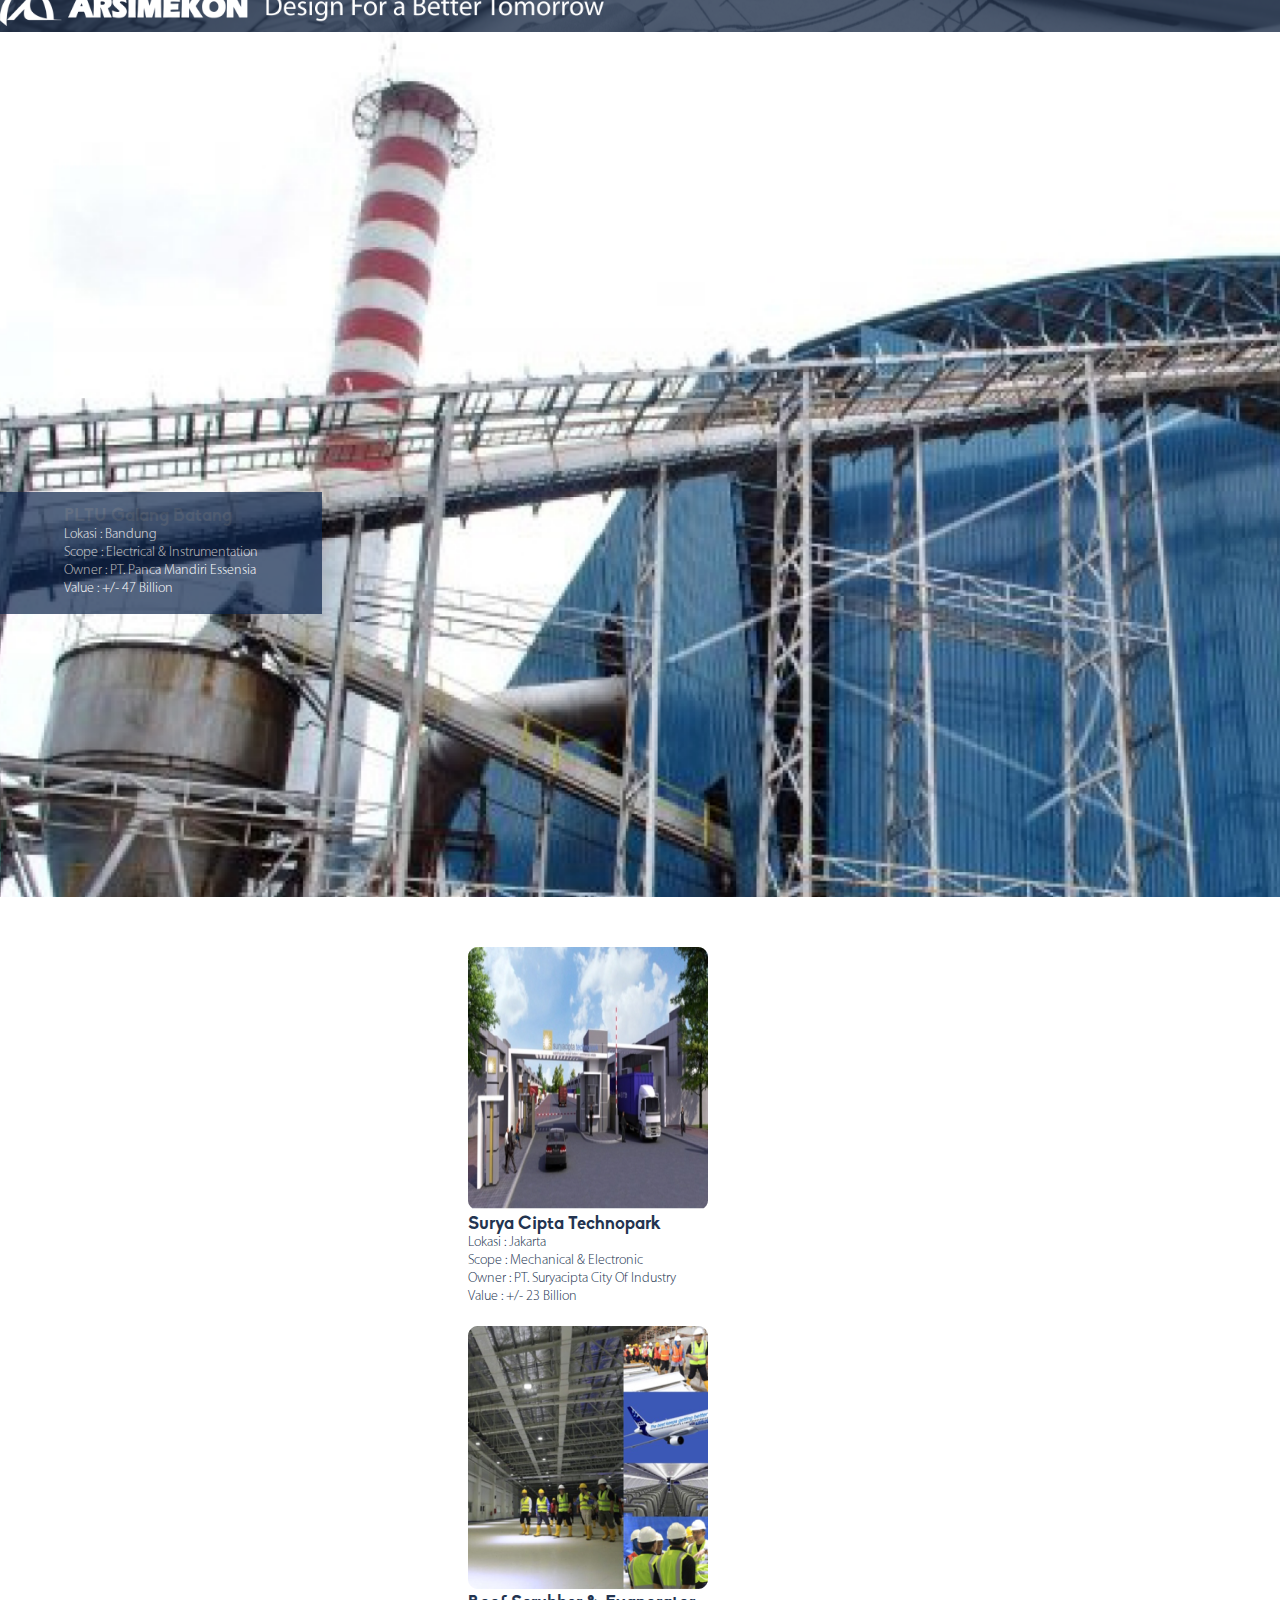
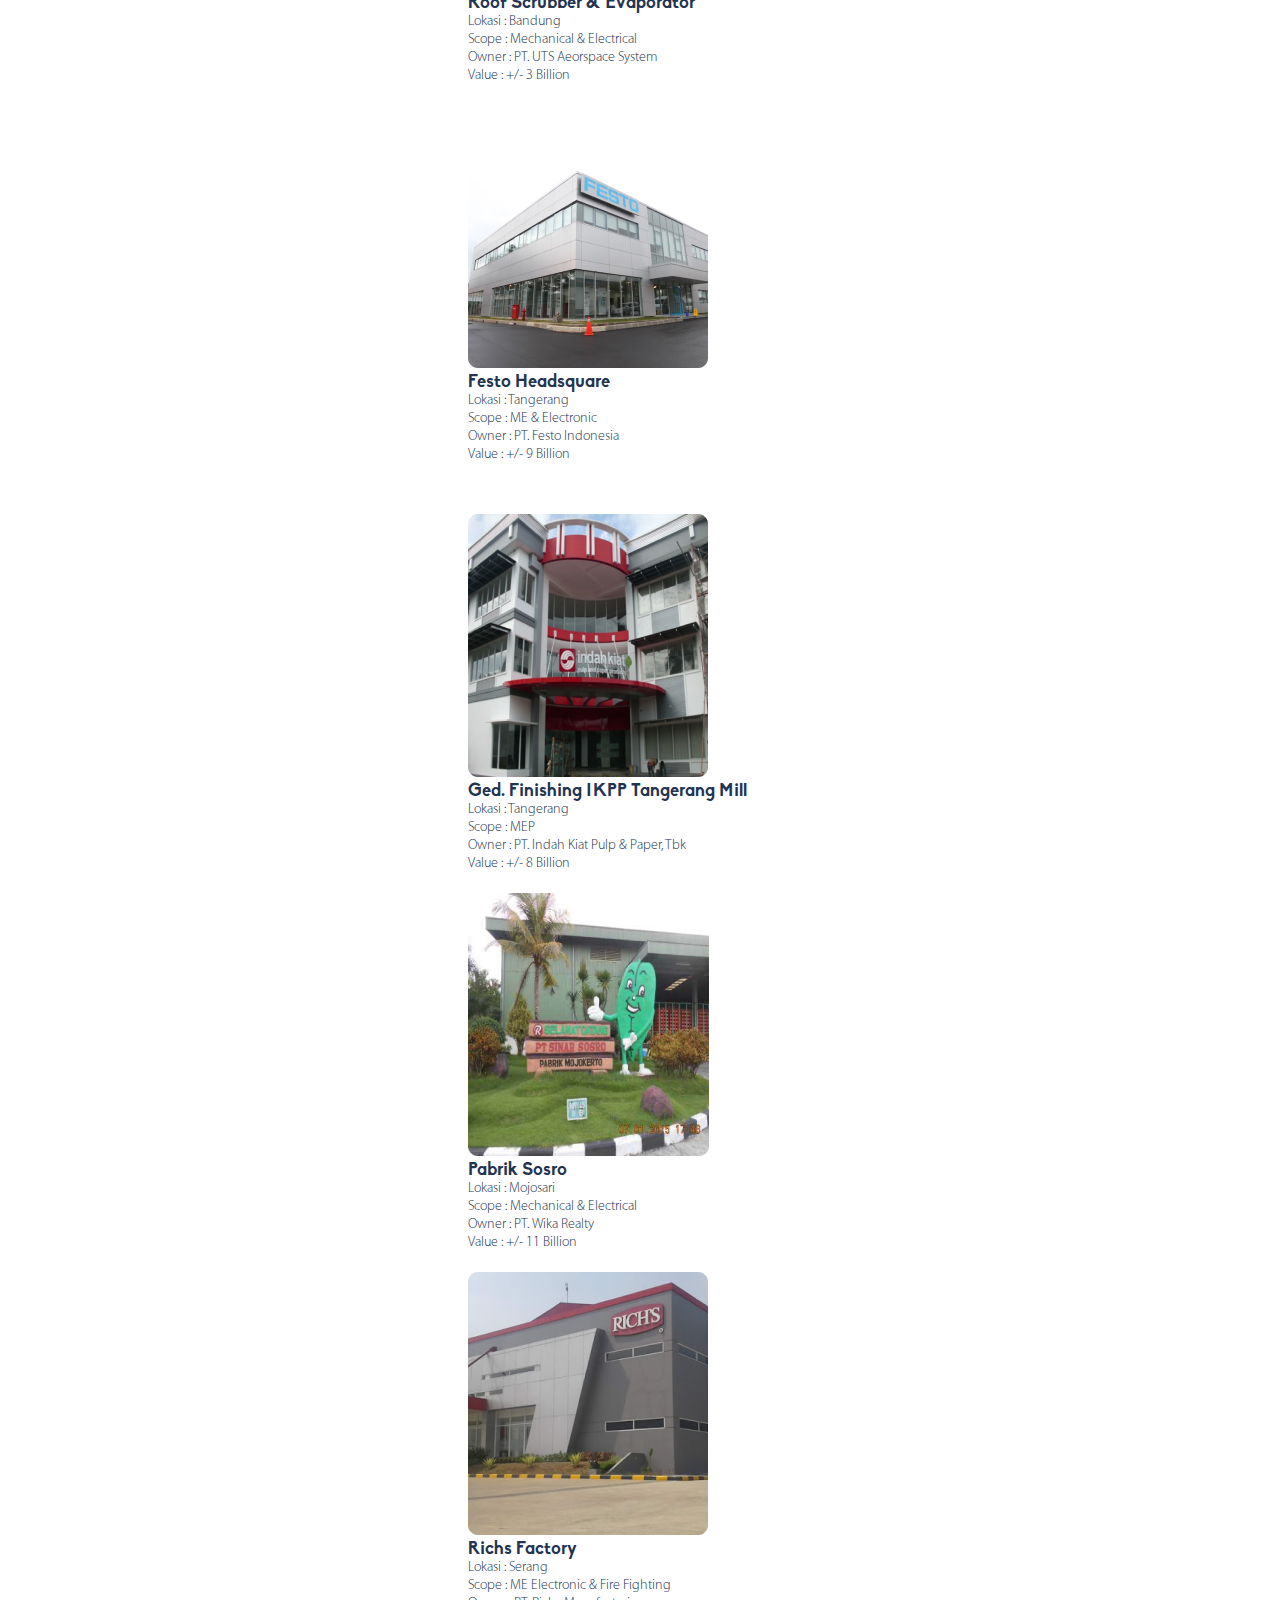
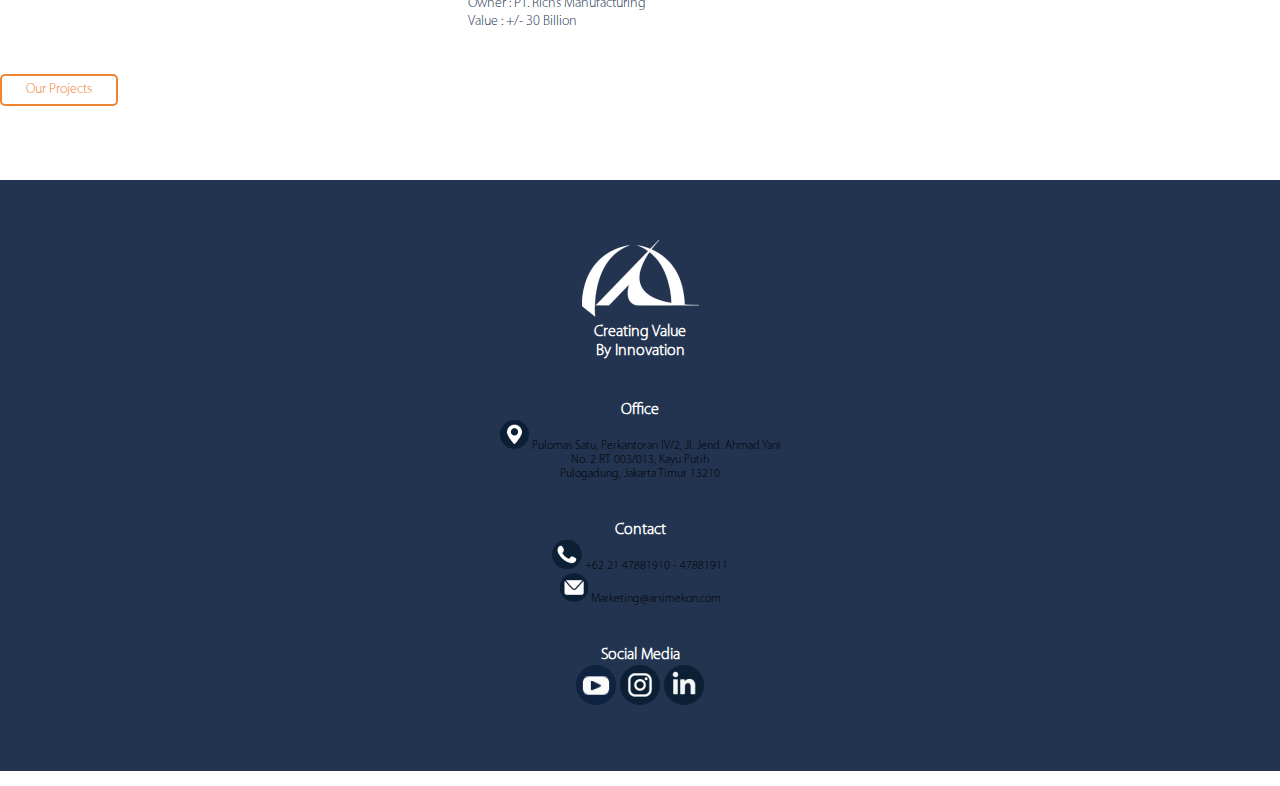
<file: factory.html>
<!doctype html>
<html lang="en">
  <head>
    <!-- Required meta tags -->
    <meta charset="utf-8">
    <meta name="viewport" content="width=device-width, initial-scale=1, shrink-to-fit=no">

    <!-- Bootstrap CSS -->
    <link rel="stylesheet" href="https://cdn.jsdelivr.net/npm/bootstrap@4.6.1/dist/css/bootstrap.min.css" integrity="sha384-zCbKRCUGaJDkqS1kPbPd7TveP5iyJE0EjAuZQTgFLD2ylzuqKfdKlfG/eSrtxUkn" crossorigin="anonymous">

    <!-- CSS File -->
    <link rel="stylesheet" type="text/css" href="./css/factory.css">
    
    <!-- Font Awesome -->
    <link rel="stylesheet" href="https://cdnjs.cloudflare.com/ajax/libs/font-awesome/6.0.0-beta3/css/all.min.css" integrity="sha512-Fo3rlrZj/k7ujTnHg4CGR2D7kSs0v4LLanw2qksYuRlEzO+tcaEPQogQ0KaoGN26/zrn20ImR1DfuLWnOo7aBA==" crossorigin="anonymous" referrerpolicy="no-referrer" />

    <!-- AOS -->
    <link href="https://unpkg.com/aos@2.3.1/dist/aos.css" rel="stylesheet">

    <title>Factory</title>
  </head>
  <body>

    <!-- Jumbotron -->
    <div class="jumbotron jumbotron-fluid text-white text-center">
      <div class="container">
        <div class="row">
            <div class="col logo">
                <a href="index.html"><img src="./assets/img/project-header-logo.png" alt="logo"></a>
            </div>
        </div>
      </div>
  </div>
  <!-- Jumbotron -->

                          <!-- Hero Image -->
                          <section class="hero-image" data-aos="zoom-in" data-aos-easing="linear"
                          data-aos-duration="500">
                              <div class="row">
                                  <div class="col-md-12">
                                      <div class="hero-text">
                                          <h3 class="location text-white">PLTU Galang Batang</h3>
                                          <p class="desc">Lokasi : Bandung<br>Scope : Electrical & Instrumentation<br>Owner : PT. Panca Mandiri Essensia<br>Value : +/- 47 Billion</p>
                                      </div>
                                  </div>
                              </div>
                          </section>

  <!-- Cards Row 1 -->
  <section class="factory">
      <div class="container">
          <div class="row">
              <div class="col">
                  <div class="card" style="width: 21.5rem;">
                      <img src="./assets/img/factory/image-1.png" class="card-img-top" alt="...">
                      <div class="card-body text-center">
                          <h3 class="location">Surya Cipta Technopark</h3>
                          <p class="card-text">Lokasi : Jakarta<br>Scope : Mechanical & Electronic<br>Owner : PT. Suryacipta City Of Industry<br>Value : +/- 23 Billion</p>
                      </div>
                    </div>
              </div>
              <div class="col">
                  <div class="card" style="width: 21.5rem;">
                      <img src="./assets/img/factory/image-2.png" class="card-img-top" alt="...">
                      <div class="card-body text-center">
                          <h3 class="location">Roof Scrubber & Evaporator</h3>
                          <p class="card-text">Lokasi : Bandung<br>Scope : Mechanical & Electrical<br>Owner : PT. UTS Aeorspace System<br>Value : +/- 3 Billion</p>
                      </div>
                    </div>
              </div>
              <div class="col">
                  <div class="card" style="width: 21.5rem;">
                      <img src="./assets/img/factory/image-3.png" class="card-img-top" alt="...">
                      <div class="card-body text-center">
                          <h3 class="location">Festo Headsquare</h3>
                          <p class="card-text">Lokasi : Tangerang<br>Scope : ME & Electronic<br>Owner : PT. Festo Indonesia<br>Value : +/- 9 Billion</p>
                      </div>
                    </div>
              </div>
          </div>
      </div>
  </section>
  <!-- Cards Row 1 --> 

  <!-- Cards Row 2 -->
  <section class="factory">
      <div class="container">
          <div class="row">
              <div class="col">
                  <div class="card" style="width: 21.5rem;">
                      <img src="./assets/img/factory/image-4.png" class="card-img-top" alt="...">
                      <div class="card-body text-center">
                          <h3 class="location">Ged. Finishing IKPP Tangerang Mill</h3>
                          <p class="card-text">Lokasi : Tangerang<br>Scope : MEP<br>Owner : PT. Indah Kiat Pulp & Paper, Tbk<br>Value : +/- 8 Billion</p>
                      </div>
                    </div>
              </div>
              <div class="col">
                  <div class="card" style="width: 21.5rem;">
                      <img src="./assets/img/factory/image-5.png" class="card-img-top" alt="...">
                      <div class="card-body text-center">
                          <h3 class="location">Pabrik Sosro</h3>
                          <p class="card-text">Lokasi : Mojosari<br>Scope : Mechanical & Electrical<br>Owner : PT. Wika Realty<br>Value : +/- 11 Billion</p>
                      </div>
                    </div>
              </div>
              <div class="col">
                  <div class="card" style="width: 21.5rem;">
                      <img src="./assets/img/factory/image-6.png" class="card-img-top" alt="...">
                      <div class="card-body text-center">
                          <h3 class="location">Richs Factory</h3>
                          <p class="card-text">Lokasi : Serang<br>Scope : ME Electronic & Fire Fighting<br>Owner : PT. Richs Manufacturing<br>Value : +/- 30 Billion</p>
                      </div>
                    </div>
              </div>
          </div>
      </div>
  </section>
  <!-- Cards Row 2 -->
  
                          <!-- Button -->
                          <div class="button-back">
                              <div class="container">
                                  <div class="row">
                                      <div class="col-lg-12 text-center">
                                          <a href="ourProjects.html" class="cta">Our Projects</a>
                                      </div>
                                  </div>
                              </div>
                          </div> 

                          <!-- Footer -->
                          <section class="footer">
                              <div class="row">
                                  <div class="col-md-3 logo">
                                      <img src="./assets/img/home/footerLogo.png" alt="footer-logo" class="img-fluid">
                                      <h5 class="logo-text">Creating Value<br>By Innovation</h5>
                                  </div>
                                  <div class="col-md-3 logo">
                                      <h5 class="section">Office</h5>
                                      <p class="text-white"><img src="./assets/img/location.png" alt=""> Pulomas Satu, Perkantoran IV/2, Jl. Jend. Ahmad Yani<br>No. 2 RT 003/013, Kayu Putih<br>Pulogadung, Jakarta Timur 13210</p>
                                  </div>
                                  <div class="col-md-3 logo">
                                      <h5 class="section">Contact</h5>
                                      <p class="text-white"><img src="./assets/img/telephone.png" alt=""> +62 21 47881910 - 47881911</p>
                                      <p class="text-white"><img src="./assets/img/email.png" alt=""> Marketing@arsimekon.com</p>
                                  </div>
                                  <div class="col-md-3 logo">
                                      <h5 class="section">Social Media</h5>
                                      <a href="https://m.youtube.com/channel/UC_91S33FNDS5nMj2D8Giiww"><img src="./assets/img/youtube.png" alt=""></a>
                                      <a href="https://www.instagram.com/arsimekon/"><img src="./assets/img/instagram.png" alt=""></a>
                                      <a href="https://www.linkedin.com/in/pt-arsimekon-tatagraha-050243231/"><img src="./assets/img/likedin.png" alt=""></a>
                                  </div>
                              </div>
                          </section>
    
    <script src="https://cdn.jsdelivr.net/npm/jquery@3.5.1/dist/jquery.slim.min.js" integrity="sha384-DfXdz2htPH0lsSSs5nCTpuj/zy4C+OGpamoFVy38MVBnE+IbbVYUew+OrCXaRkfj" crossorigin="anonymous"></script>
    <script src="https://cdn.jsdelivr.net/npm/bootstrap@4.6.1/dist/js/bootstrap.bundle.min.js" integrity="sha384-fQybjgWLrvvRgtW6bFlB7jaZrFsaBXjsOMm/tB9LTS58ONXgqbR9W8oWht/amnpF" crossorigin="anonymous"></script>

    <!-- AOS -->
    <script src="https://unpkg.com/aos@2.3.1/dist/aos.js"></script>
    <script>
        AOS.init();
    </script>
    
  </body>
</html>
</file>
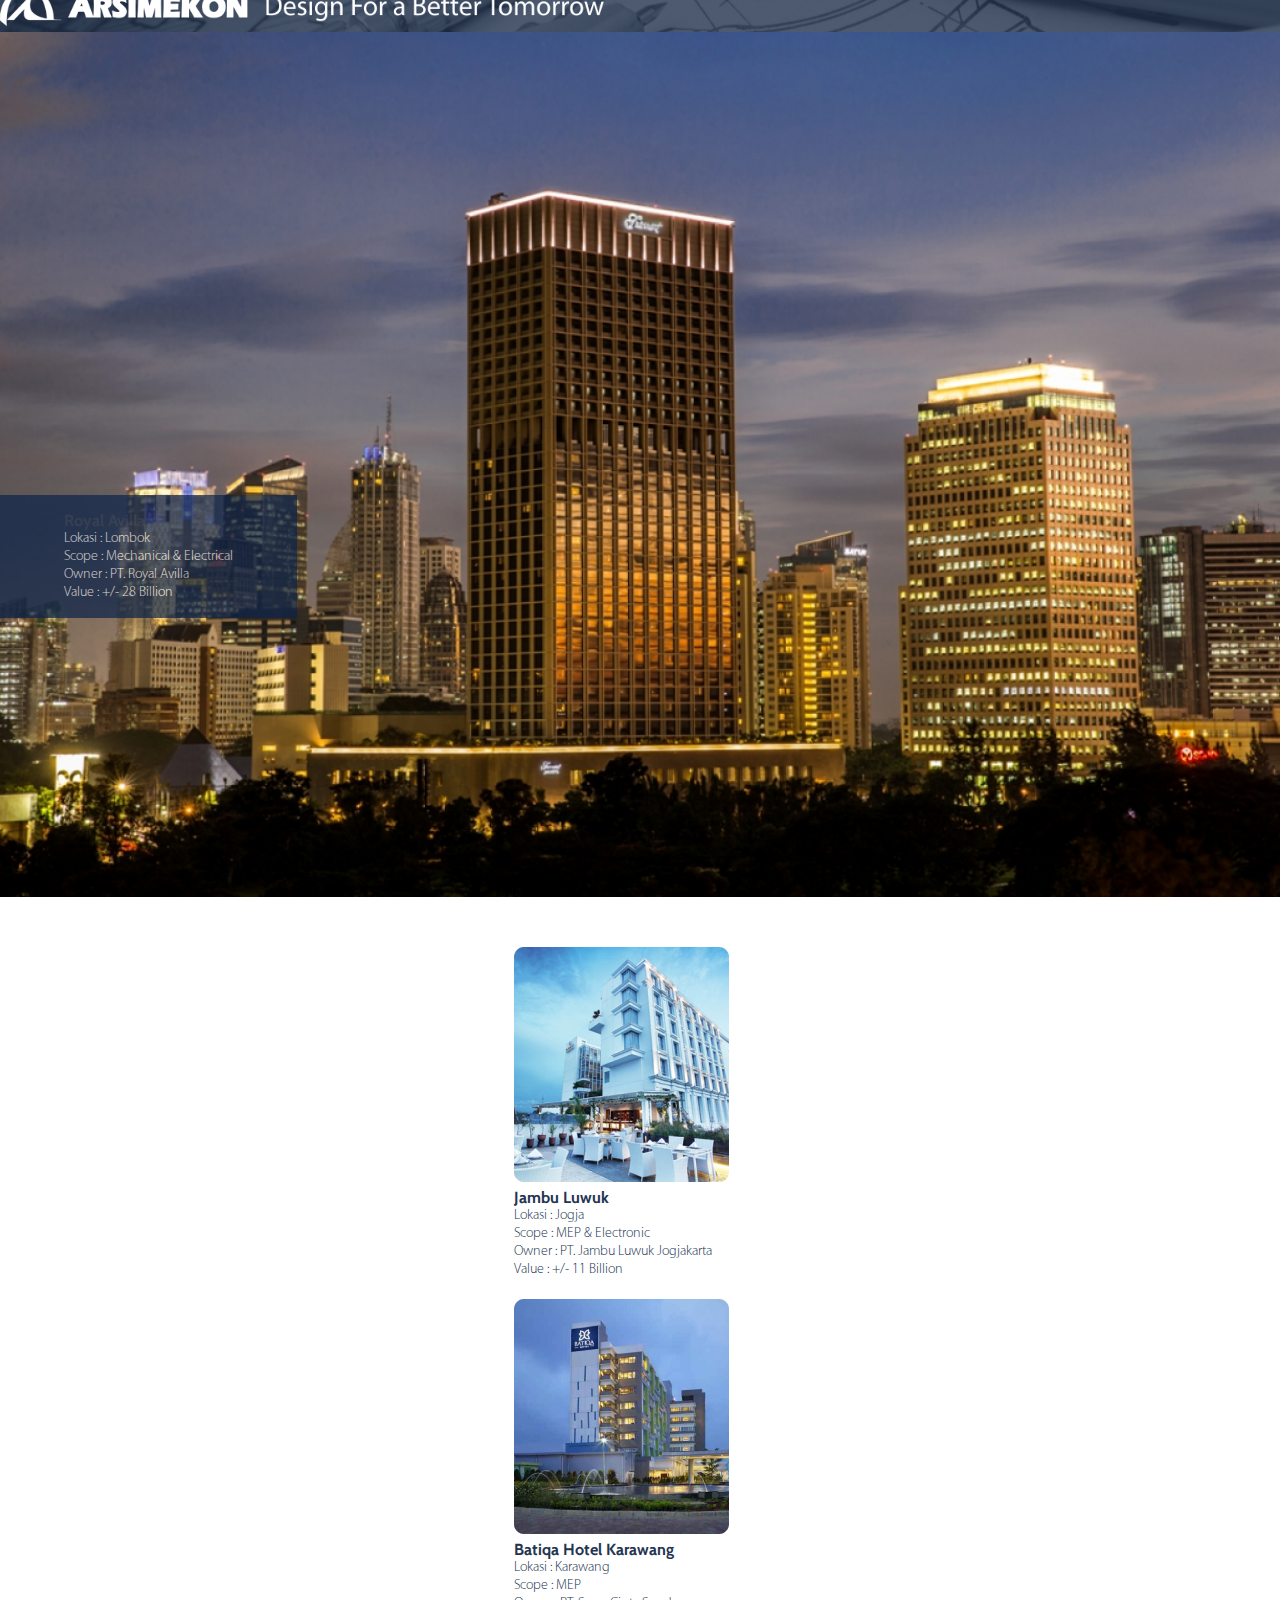
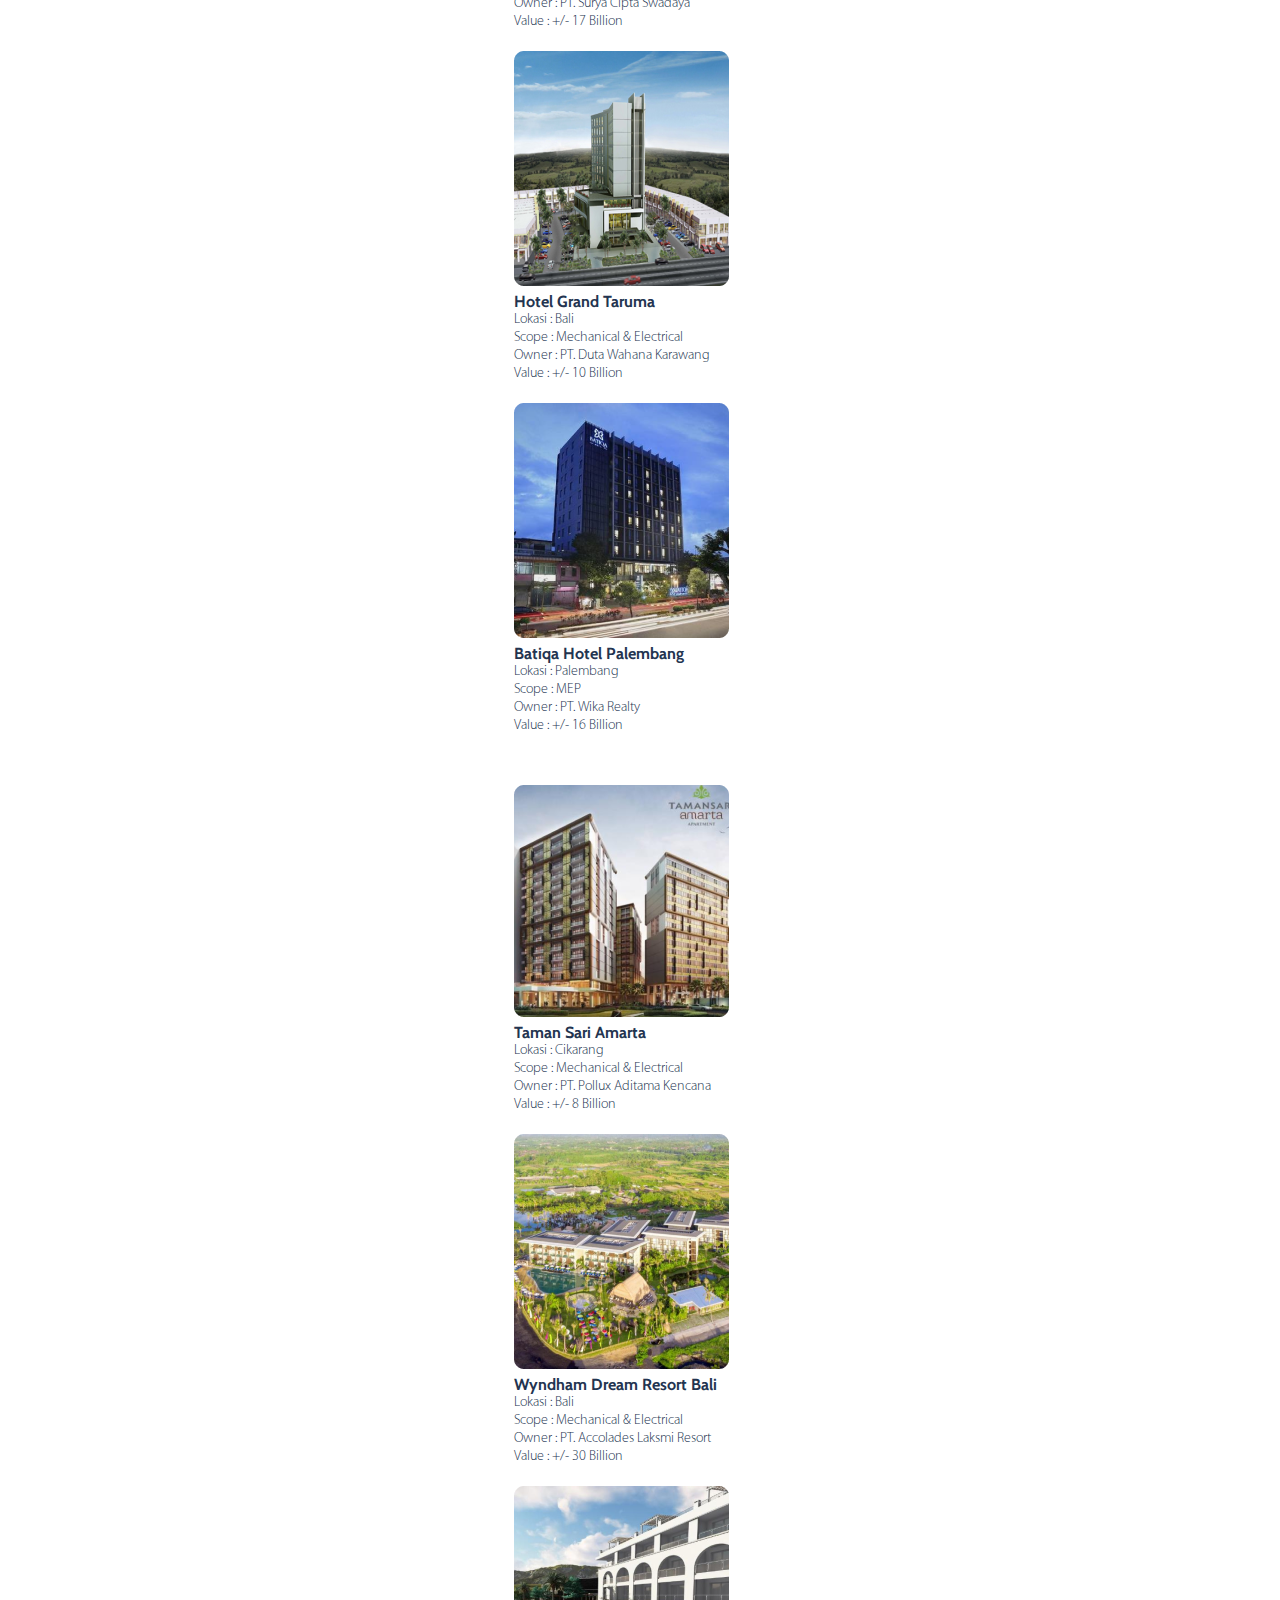
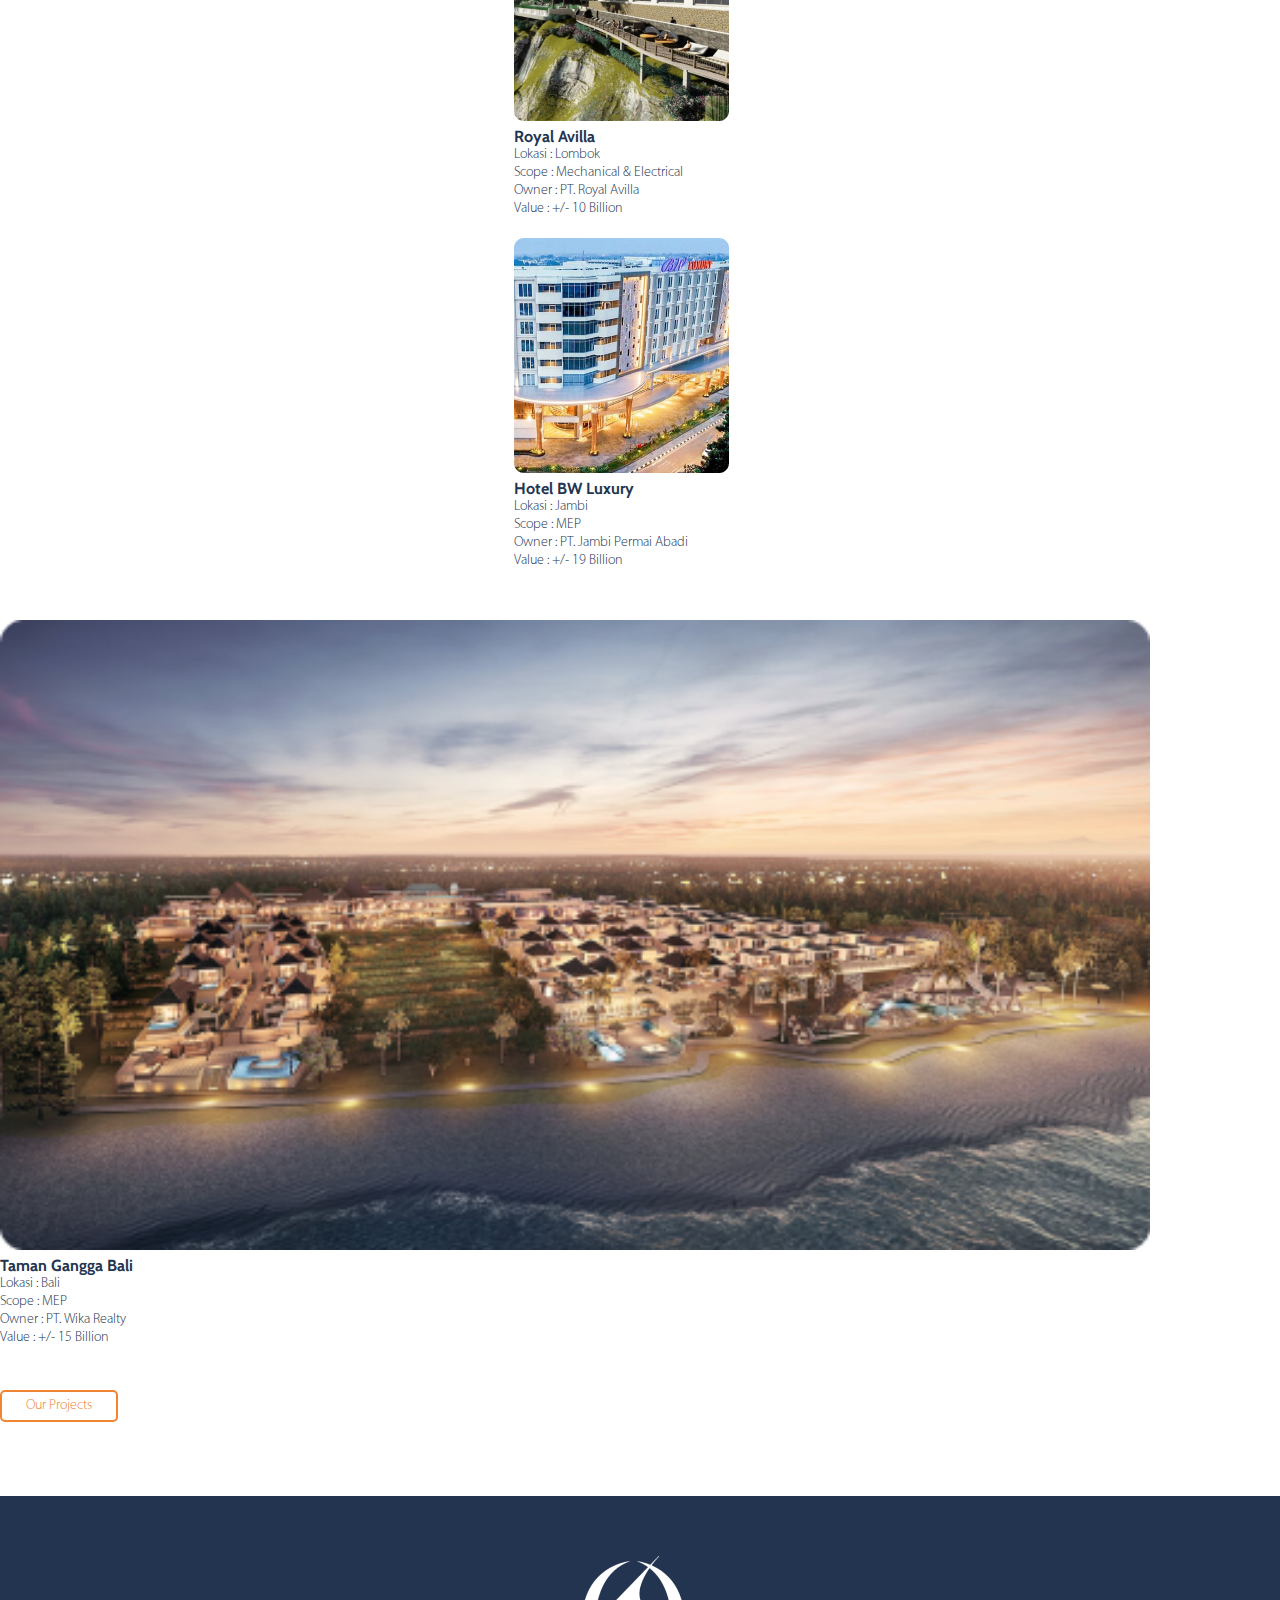
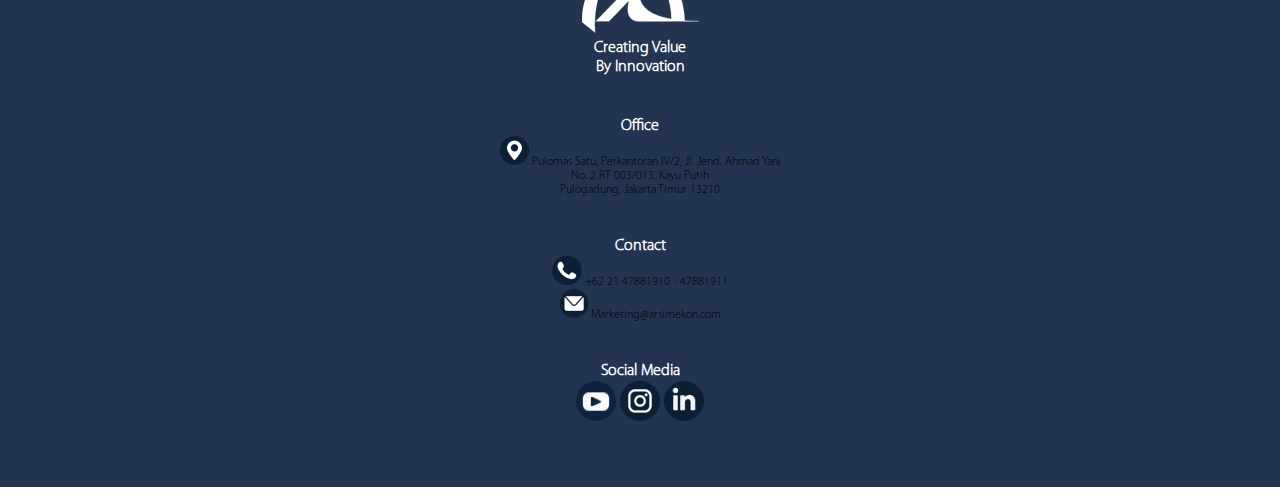
<file: hotel.html>
<!doctype html>
<html lang="en">
  <head>
    <!-- Required meta tags -->
    <meta charset="utf-8">
    <meta name="viewport" content="width=device-width, initial-scale=1, shrink-to-fit=no">

    <!-- Bootstrap CSS -->
    <link rel="stylesheet" href="https://cdn.jsdelivr.net/npm/bootstrap@4.6.1/dist/css/bootstrap.min.css" integrity="sha384-zCbKRCUGaJDkqS1kPbPd7TveP5iyJE0EjAuZQTgFLD2ylzuqKfdKlfG/eSrtxUkn" crossorigin="anonymous">

    <!-- CSS File -->
    <link rel="stylesheet" type="text/css" href="./css/hotel.css">
    
    <!-- Font Awesome -->
    <link rel="stylesheet" href="https://cdnjs.cloudflare.com/ajax/libs/font-awesome/6.0.0-beta3/css/all.min.css" integrity="sha512-Fo3rlrZj/k7ujTnHg4CGR2D7kSs0v4LLanw2qksYuRlEzO+tcaEPQogQ0KaoGN26/zrn20ImR1DfuLWnOo7aBA==" crossorigin="anonymous" referrerpolicy="no-referrer" />

    <!-- AOS -->
    <link href="https://unpkg.com/aos@2.3.1/dist/aos.css" rel="stylesheet">

    <title>Hotel</title>
  </head>
  <body>

    <!-- Jumbotron -->
    <div class="jumbotron jumbotron-fluid text-white text-center">
      <div class="container">
        <div class="row">
            <div class="col logo">
                <a href="index.html"><img src="./assets/img/project-header-logo.png" alt="logo"></a>
            </div>
        </div>
      </div>
    </div>
    <!-- Jumbotron -->

                <!-- Hero Image -->
                <section class="hero-image" data-aos="zoom-in" data-aos-easing="linear"
                data-aos-duration="500">
                  <div class="row">
                      <div class="col-md-12">
                          <div class="hero-text">
                              <h3 class="location text-white">Royal Avilla</h3>
                              <p class="desc">Lokasi : Lombok<br>Scope : Mechanical & Electrical<br>Owner : PT. Royal Avilla<br>Value : +/- 28 Billion</p>
                          </div>
                      </div>
                  </div>
                </section>
                <!-- Hero Image -->

    <!-- Cards Row 1 -->
    <section class="hotel">
    <div class="container">
    <div class="row">
      <div class="col">
          <div class="card" style="width: 15.7rem;">
              <img src="./assets/img/hotel/image-1.png" class="card-img-top" alt="...">
              <div class="card-body text-center">
                  <h3 class="location">Jambu Luwuk</h3>
                  <p class="card-text">Lokasi : Jogja<br>Scope : MEP & Electronic<br>Owner : PT. Jambu Luwuk Jogjakarta<br>Value : +/- 11 Billion</p>
              </div>
            </div>
      </div>
      <div class="col">
          <div class="card" style="width: 15.7rem;">
              <img src="./assets/img/hotel/image-2.png" class="card-img-top" alt="...">
              <div class="card-body text-center">
                  <h3 class="location">Batiqa Hotel Karawang</h3>
                  <p class="card-text">Lokasi : Karawang<br>Scope : MEP<br>Owner : PT. Surya Cipta Swadaya<br>Value : +/- 17 Billion</p>
              </div>
            </div>
      </div>
      <div class="col">
          <div class="card" style="width: 15.7rem;">
              <img src="./assets/img/hotel/image-3.png" class="card-img-top" alt="...">
              <div class="card-body text-center">
                  <h3 class="location">Hotel Grand Taruma</h3>
                  <p class="card-text">Lokasi : Bali<br>Scope : Mechanical & Electrical<br>Owner : PT. Duta Wahana Karawang<br>Value : +/- 10 Billion</p>
              </div>
            </div>
      </div>
      <div class="col">
          <div class="card" style="width: 15.7rem;">
              <img src="./assets/img/hotel/image-4.png" class="card-img-top" alt="...">
              <div class="card-body text-center">
                  <h3 class="location">Batiqa Hotel Palembang</h3>
                  <p class="card-text">Lokasi : Palembang<br>Scope : MEP<br>Owner : PT. Wika Realty<br>Value : +/- 16 Billion</p>
              </div>
            </div>
      </div>
    </div>
    </div>
    </section>
    <!-- Cards Row 1--> 

                  <!-- Cards Row 2 -->
                  <section class="hotel">
                      <div class="container">
                          <div class="row">
                              <div class="col">
                                  <div class="card" style="width: 15.7rem;">
                                      <img src="./assets/img/hotel/image-5.png" class="card-img-top" alt="...">
                                      <div class="card-body text-center">
                                          <h3 class="location">Taman Sari Amarta</h3>
                                          <p class="card-text">Lokasi : Cikarang<br>Scope : Mechanical & Electrical<br>Owner : PT. Pollux Aditama Kencana<br>Value : +/- 8 Billion</p>
                                      </div>
                                    </div>
                              </div>
                              <div class="col">
                                  <div class="card" style="width: 15.7rem;">
                                      <img src="./assets/img/hotel/image-6.png" class="card-img-top" alt="...">
                                      <div class="card-body text-center">
                                          <h3 class="location">Wyndham Dream Resort Bali</h3>
                                          <p class="card-text">Lokasi : Bali<br>Scope : Mechanical & Electrical<br>Owner : PT. Accolades Laksmi Resort<br>Value : +/- 30 Billion</p>
                                      </div>
                                    </div>
                              </div>
                              <div class="col">
                                  <div class="card" style="width: 15.7rem;">
                                      <img src="./assets/img/hotel/image-7.png" class="card-img-top" alt="...">
                                      <div class="card-body text-center">
                                          <h3 class="location">Royal Avilla</h3>
                                          <p class="card-text">Lokasi : Lombok<br>Scope : Mechanical & Electrical<br>Owner : PT. Royal Avilla<br>Value : +/- 10 Billion</p>
                                      </div>
                                    </div>
                              </div>
                              <div class="col">
                                  <div class="card" style="width: 15.7rem;">
                                      <img src="./assets/img/hotel/image-8.png" class="card-img-top" alt="...">
                                      <div class="card-body text-center">
                                          <h3 class="location">Hotel BW Luxury</h3>
                                          <p class="card-text">Lokasi : Jambi<br>Scope : MEP<br>Owner : PT. Jambi Permai Abadi<br>Value : +/- 19 Billion</p>
                                      </div>
                                    </div>
                              </div>
                          </div>
                      </div>
                  </section>
                  <!-- Cards Row 2--> 

        <!-- Cards Row 3 -->
        <section class="taman-gangga">
            <div class="container">
                <div class="row">
                    <div class="col-md-12">
                        <div class="card">
                            <img src="./assets/img/hotel/image-9.png" class="card-img-top" alt="...">
                            <div class="card-body text-center">
                                <h3 class="location">Taman Gangga Bali</h3>
                                <p class="card-text">Lokasi : Bali<br>Scope : MEP<br>Owner : PT. Wika Realty<br>Value : +/- 15 Billion</p>
                            </div>
                        </div>
                    </div>
                </div>
            </div>
        </section>
        <!-- Cards Row 3 -->


      <!-- Button Back -->
      <div class="button-back">
        <div class="container">
          <div class="row">
            <div class="col-lg-12 text-center">
                <a href="ourProjects.html" class="cta">Our Projects</a>
            </div>
          </div>
        </div>
      </div>
      <!--Button Back  -->

              <!-- Footer -->
              <section class="footer">
                  <div class="row">
                      <div class="col-md-3 logo">
                          <img src="./assets/img/home/footerLogo.png" alt="footer-logo" class="img-fluid">
                          <h5 class="logo-text">Creating Value<br>By Innovation</h5>
                      </div>
                      <div class="col-md-3 logo">
                          <h5 class="section">Office</h5>
                          <p class="text-white"><img src="./assets/img/location.png" alt=""> Pulomas Satu, Perkantoran IV/2, Jl. Jend. Ahmad Yani<br>No. 2 RT 003/013, Kayu Putih<br>Pulogadung, Jakarta Timur 13210</p>
                      </div>
                      <div class="col-md-3 logo">
                          <h5 class="section">Contact</h5>
                          <p class="text-white"><img src="./assets/img/telephone.png" alt=""> +62 21 47881910 - 47881911</p>
                          <p class="text-white"><img src="./assets/img/email.png" alt=""> Marketing@arsimekon.com</p>
                      </div>
                      <div class="col-md-3 logo">
                          <h5 class="section">Social Media</h5>
                          <a href="https://m.youtube.com/channel/UC_91S33FNDS5nMj2D8Giiww"><img src="./assets/img/youtube.png" alt=""></a>
                          <a href="https://www.instagram.com/arsimekon/"><img src="./assets/img/instagram.png" alt=""></a>
                          <a href="https://www.linkedin.com/in/pt-arsimekon-tatagraha-050243231/"><img src="./assets/img/likedin.png" alt=""></a>
                      </div>
                  </div>
              </section>
    
    <script src="https://cdn.jsdelivr.net/npm/jquery@3.5.1/dist/jquery.slim.min.js" integrity="sha384-DfXdz2htPH0lsSSs5nCTpuj/zy4C+OGpamoFVy38MVBnE+IbbVYUew+OrCXaRkfj" crossorigin="anonymous"></script>
    <script src="https://cdn.jsdelivr.net/npm/bootstrap@4.6.1/dist/js/bootstrap.bundle.min.js" integrity="sha384-fQybjgWLrvvRgtW6bFlB7jaZrFsaBXjsOMm/tB9LTS58ONXgqbR9W8oWht/amnpF" crossorigin="anonymous"></script>

    <!-- AOS -->
    <script src="https://unpkg.com/aos@2.3.1/dist/aos.js"></script>
    <script>
        AOS.init();
    </script>
    
  </body>
</html>
</file>
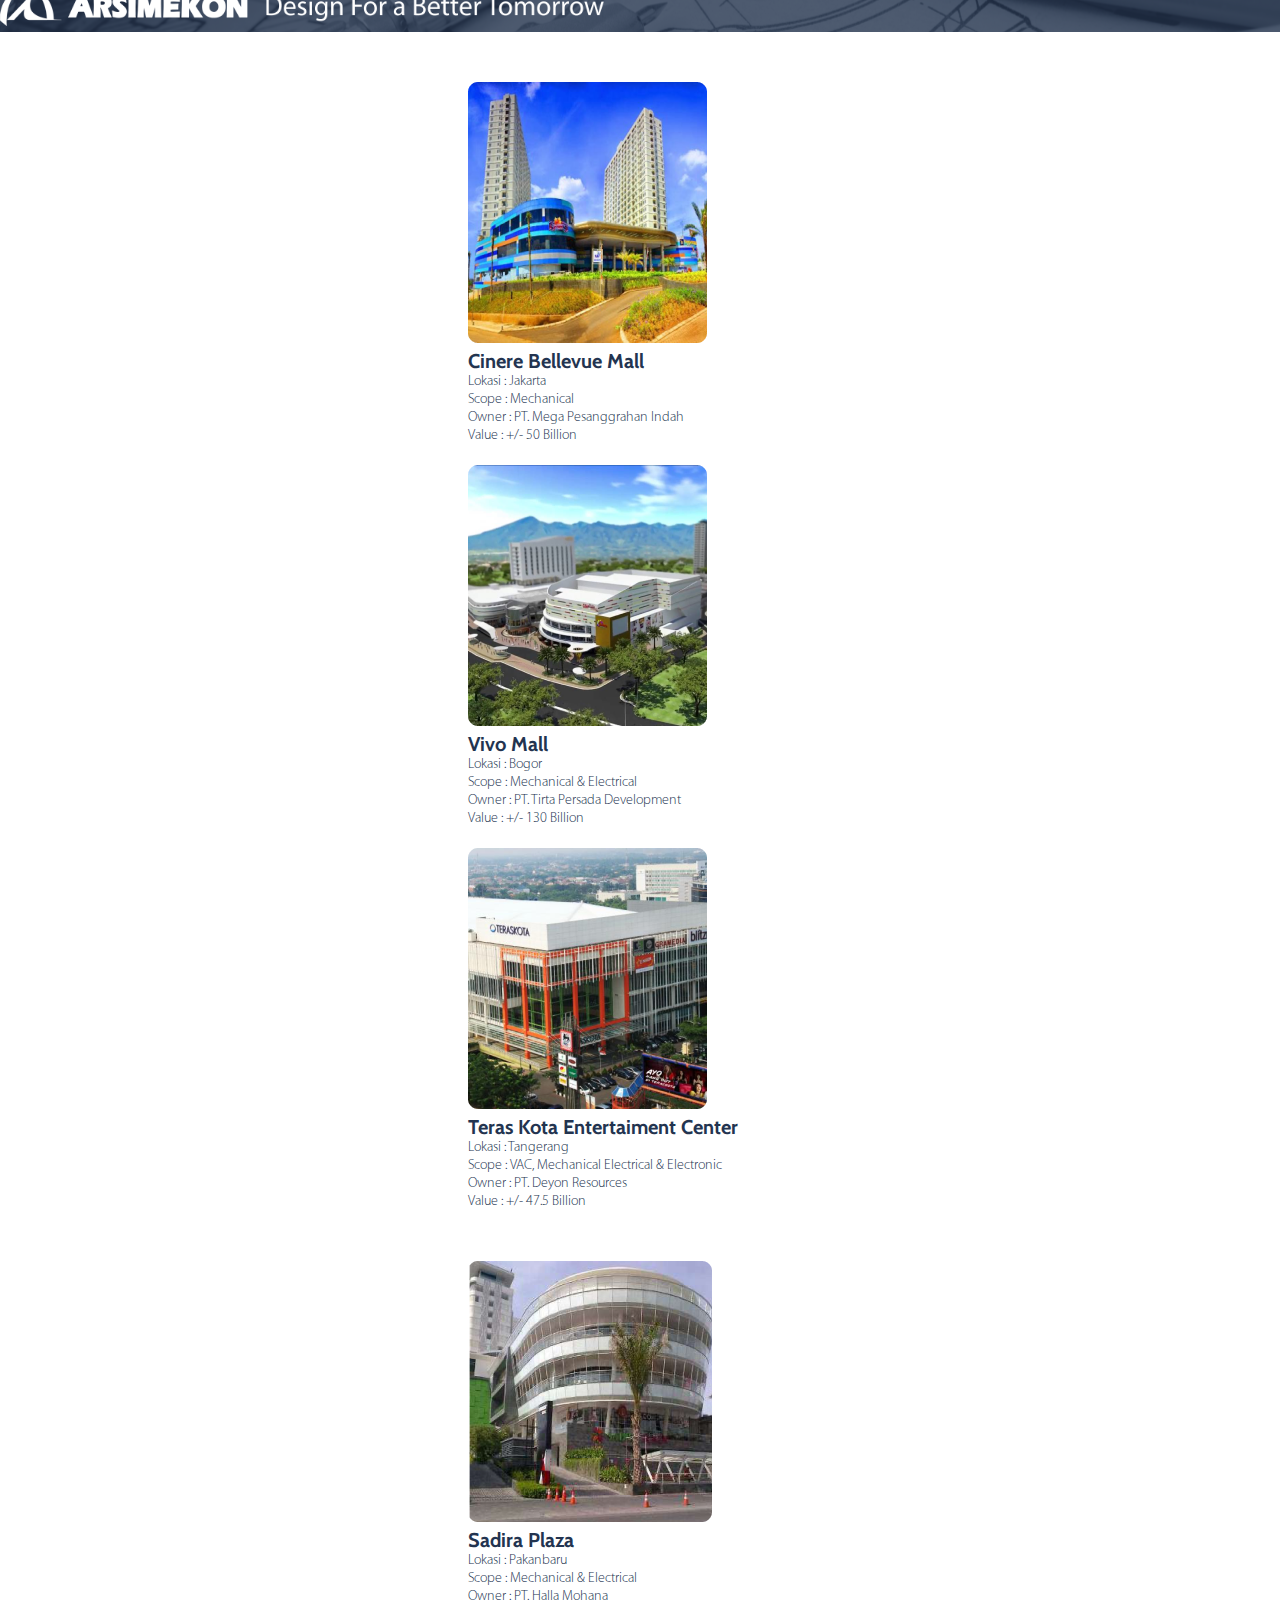
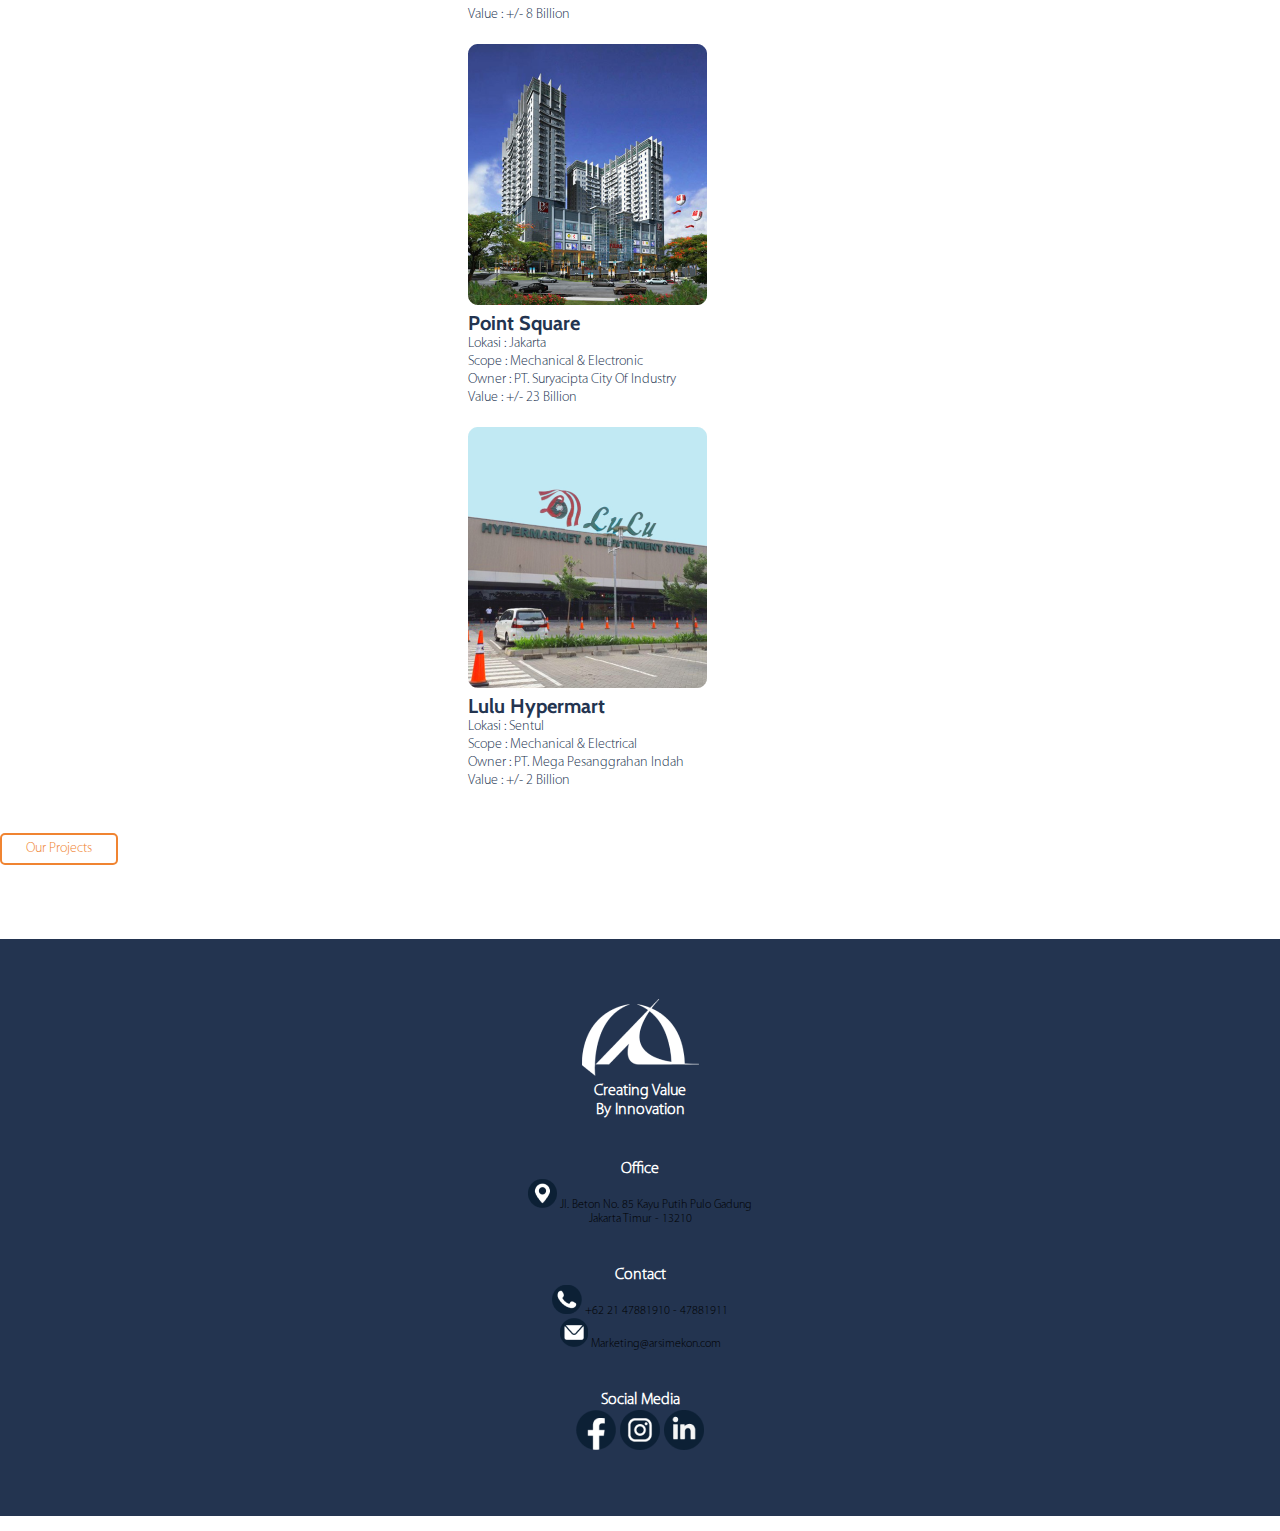
<file: mall.html>
<!doctype html>
<html lang="en">
  <head>
    <!-- Required meta tags -->
    <meta charset="utf-8">
    <meta name="viewport" content="width=device-width, initial-scale=1, shrink-to-fit=no">

    <!-- Bootstrap CSS -->
    <link rel="stylesheet" href="https://cdn.jsdelivr.net/npm/bootstrap@4.6.1/dist/css/bootstrap.min.css" integrity="sha384-zCbKRCUGaJDkqS1kPbPd7TveP5iyJE0EjAuZQTgFLD2ylzuqKfdKlfG/eSrtxUkn" crossorigin="anonymous">

    <!-- CSS File -->
    <link rel="stylesheet" type="text/css" href="./css/mall.css">
    
    <!-- Font Awesome -->
    <link rel="stylesheet" href="https://cdnjs.cloudflare.com/ajax/libs/font-awesome/6.0.0-beta3/css/all.min.css" integrity="sha512-Fo3rlrZj/k7ujTnHg4CGR2D7kSs0v4LLanw2qksYuRlEzO+tcaEPQogQ0KaoGN26/zrn20ImR1DfuLWnOo7aBA==" crossorigin="anonymous" referrerpolicy="no-referrer" />

    <!-- AOS -->
    <link href="https://unpkg.com/aos@2.3.1/dist/aos.css" rel="stylesheet">

    <title>Mall</title>
  </head>
  <body>

    <!-- Jumbotron -->
    <div class="jumbotron jumbotron-fluid text-white text-center">
      <div class="container">
        <div class="row">
            <div class="col logo">
                <a href="index.html"><img src="./assets/img/project-header-logo.png" alt="logo"></a>
            </div>
        </div>
      </div>
  </div>
  <!-- Jumbotron -->

  <!-- Cards Row 1 -->
  <section class="mall">
      <div class="container">
          <div class="row">
              <div class="col">
                  <div class="card" style="width: 21.5rem;">
                      <img src="./assets/img/mall/image-1.png" class="card-img-top" alt="...">
                      <div class="card-body text-center">
                          <h3 class="location">Cinere Bellevue Mall</h3>
                          <p class="card-text">Lokasi : Jakarta<br>Scope : Mechanical<br>Owner : PT. Mega Pesanggrahan Indah<br>Value : +/- 50 Billion</p>
                      </div>
                    </div>
              </div>
              <div class="col">
                  <div class="card" style="width: 21.5rem;">
                      <img src="./assets/img/mall/image-2.png" class="card-img-top" alt="...">
                      <div class="card-body text-center">
                          <h3 class="location">Vivo Mall</h3>
                          <p class="card-text">Lokasi : Bogor<br>Scope : Mechanical & Electrical<br>Owner : PT. Tirta Persada Development<br>Value : +/- 130 Billion</p>
                      </div>
                    </div>
              </div>
              <div class="col">
                  <div class="card" style="width: 21.5rem;">
                      <img src="./assets/img/mall/image-3.png" class="card-img-top" alt="...">
                      <div class="card-body text-center">
                          <h3 class="location">Teras Kota Entertaiment Center</h3>
                          <p class="card-text">Lokasi : Tangerang<br>Scope : VAC, Mechanical Electrical & Electronic<br>Owner : PT. Deyon Resources<br>Value : +/- 47.5 Billion</p>
                      </div>
                    </div>
              </div>
          </div>
      </div>
  </section>
  <!-- Cards Row 1 --> 

  <!-- Cards Row 2 -->
  <section class="mall">
      <div class="container">
          <div class="row">
              <div class="col">
                  <div class="card" style="width: 21.5rem;">
                      <img src="./assets/img/mall/image-4.png" class="card-img-top" alt="...">
                      <div class="card-body text-center">
                          <h3 class="location">Sadira Plaza</h3>
                          <p class="card-text">Lokasi : Pakanbaru<br>Scope : Mechanical & Electrical<br>Owner : PT. Halla Mohana<br>Value : +/- 8 Billion</p>
                      </div>
                    </div>
              </div>
              <div class="col">
                  <div class="card" style="width: 21.5rem;">
                      <img src="./assets/img/mall/image-5.png" class="card-img-top" alt="...">
                      <div class="card-body text-center">
                          <h3 class="location">Point Square</h3>
                          <p class="card-text">Lokasi : Jakarta<br>Scope : Mechanical & Electronic<br>Owner : PT. Suryacipta City Of Industry<br>Value : +/- 23 Billion</p>
                      </div>
                    </div>
              </div>
              <div class="col">
                  <div class="card" style="width: 21.5rem;">
                      <img src="./assets/img/mall/image-6.png" class="card-img-top" alt="...">
                      <div class="card-body text-center">
                          <h3 class="location">Lulu Hypermart</h3>
                          <p class="card-text">Lokasi : Sentul<br>Scope : Mechanical & Electrical<br>Owner : PT. Mega Pesanggrahan Indah<br>Value : +/- 2 Billion</p>
                      </div>
                    </div>
              </div>
          </div>
      </div>
  </section>
  <!-- Cards Row 2 -->
  
                          <!-- Button -->
                          <div class="button-back">
                              <div class="container">
                                  <div class="row">
                                      <div class="col-lg-12 text-center">
                                          <a href="ourProjects.html" class="cta">Our Projects</a>
                                      </div>
                                  </div>
                              </div>
                          </div> 

                          <!-- Footer -->
                          <section class="footer">
                              <div class="row">
                                  <div class="col-md-3 logo">
                                      <img src="./assets/img/home/footerLogo.png" alt="footer-logo" class="img-fluid">
                                      <h5 class="logo-text">Creating Value<br>By Innovation</h5>
                                  </div>
                                  <div class="col-md-3 logo">
                                      <h5 class="section">Office</h5>
                                      <p class="text-white"><img src="./assets/img/location.png" alt=""> Jl. Beton No. 85 Kayu Putih Pulo Gadung<br>Jakarta Timur - 13210</p>
                                  </div>
                                  <div class="col-md-3 logo">
                                      <h5 class="section">Contact</h5>
                                      <p class="text-white"><img src="./assets/img/telephone.png" alt=""> +62 21 47881910 - 47881911</p>
                                      <p class="text-white"><img src="./assets/img/email.png" alt=""> Marketing@arsimekon.com</p>
                                  </div>
                                  <div class="col-md-3 logo">
                                      <h5 class="section">Social Media</h5>
                                      <a href=""><img src="./assets/img/facebook.png" alt=""></a>
                                      <a href=""><img src="./assets/img/instagram.png" alt=""></a>
                                      <a href=""><img src="./assets/img/likedin.png" alt=""></a>
                                  </div>
                              </div>
                          </section>
    
    <script src="https://cdn.jsdelivr.net/npm/jquery@3.5.1/dist/jquery.slim.min.js" integrity="sha384-DfXdz2htPH0lsSSs5nCTpuj/zy4C+OGpamoFVy38MVBnE+IbbVYUew+OrCXaRkfj" crossorigin="anonymous"></script>
    <script src="https://cdn.jsdelivr.net/npm/bootstrap@4.6.1/dist/js/bootstrap.bundle.min.js" integrity="sha384-fQybjgWLrvvRgtW6bFlB7jaZrFsaBXjsOMm/tB9LTS58ONXgqbR9W8oWht/amnpF" crossorigin="anonymous"></script>

    <!-- AOS -->
    <script src="https://unpkg.com/aos@2.3.1/dist/aos.js"></script>
    <script>
        AOS.init();
    </script>
    
  </body>
</html>
</file>
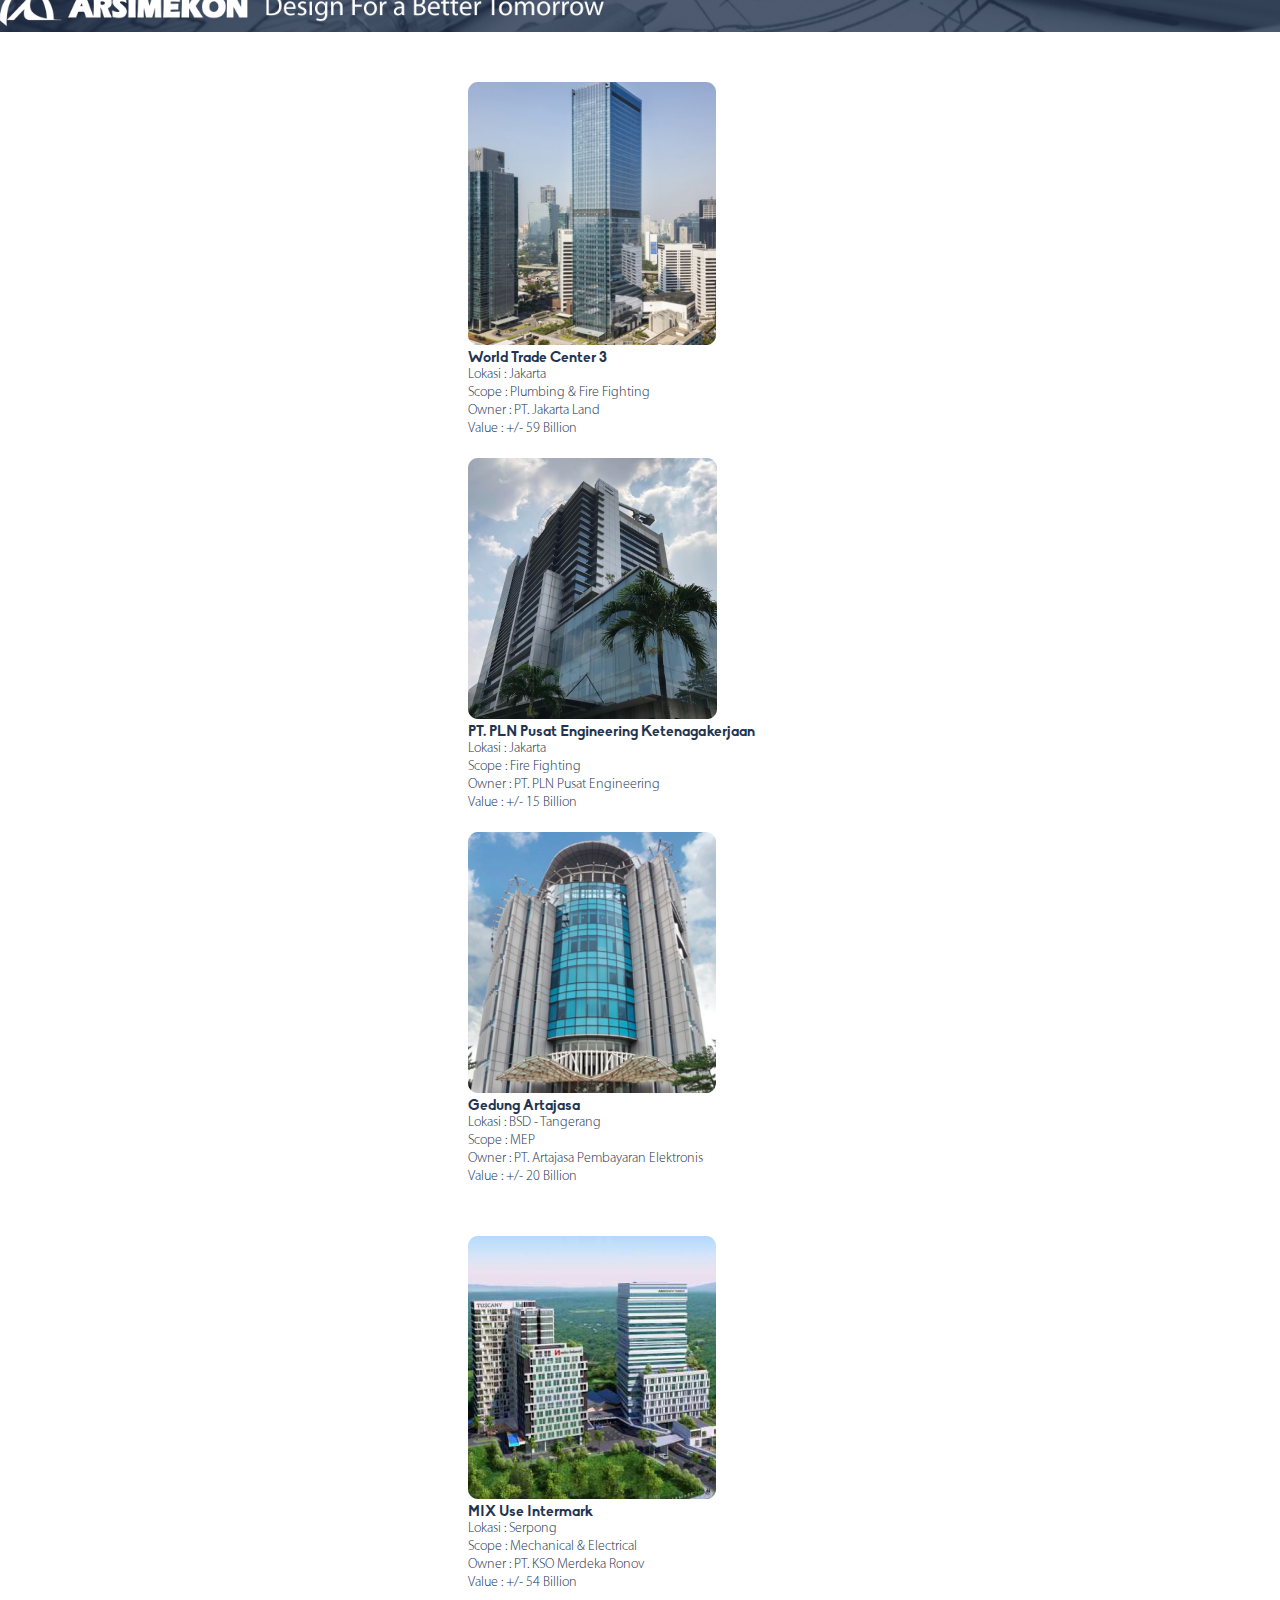
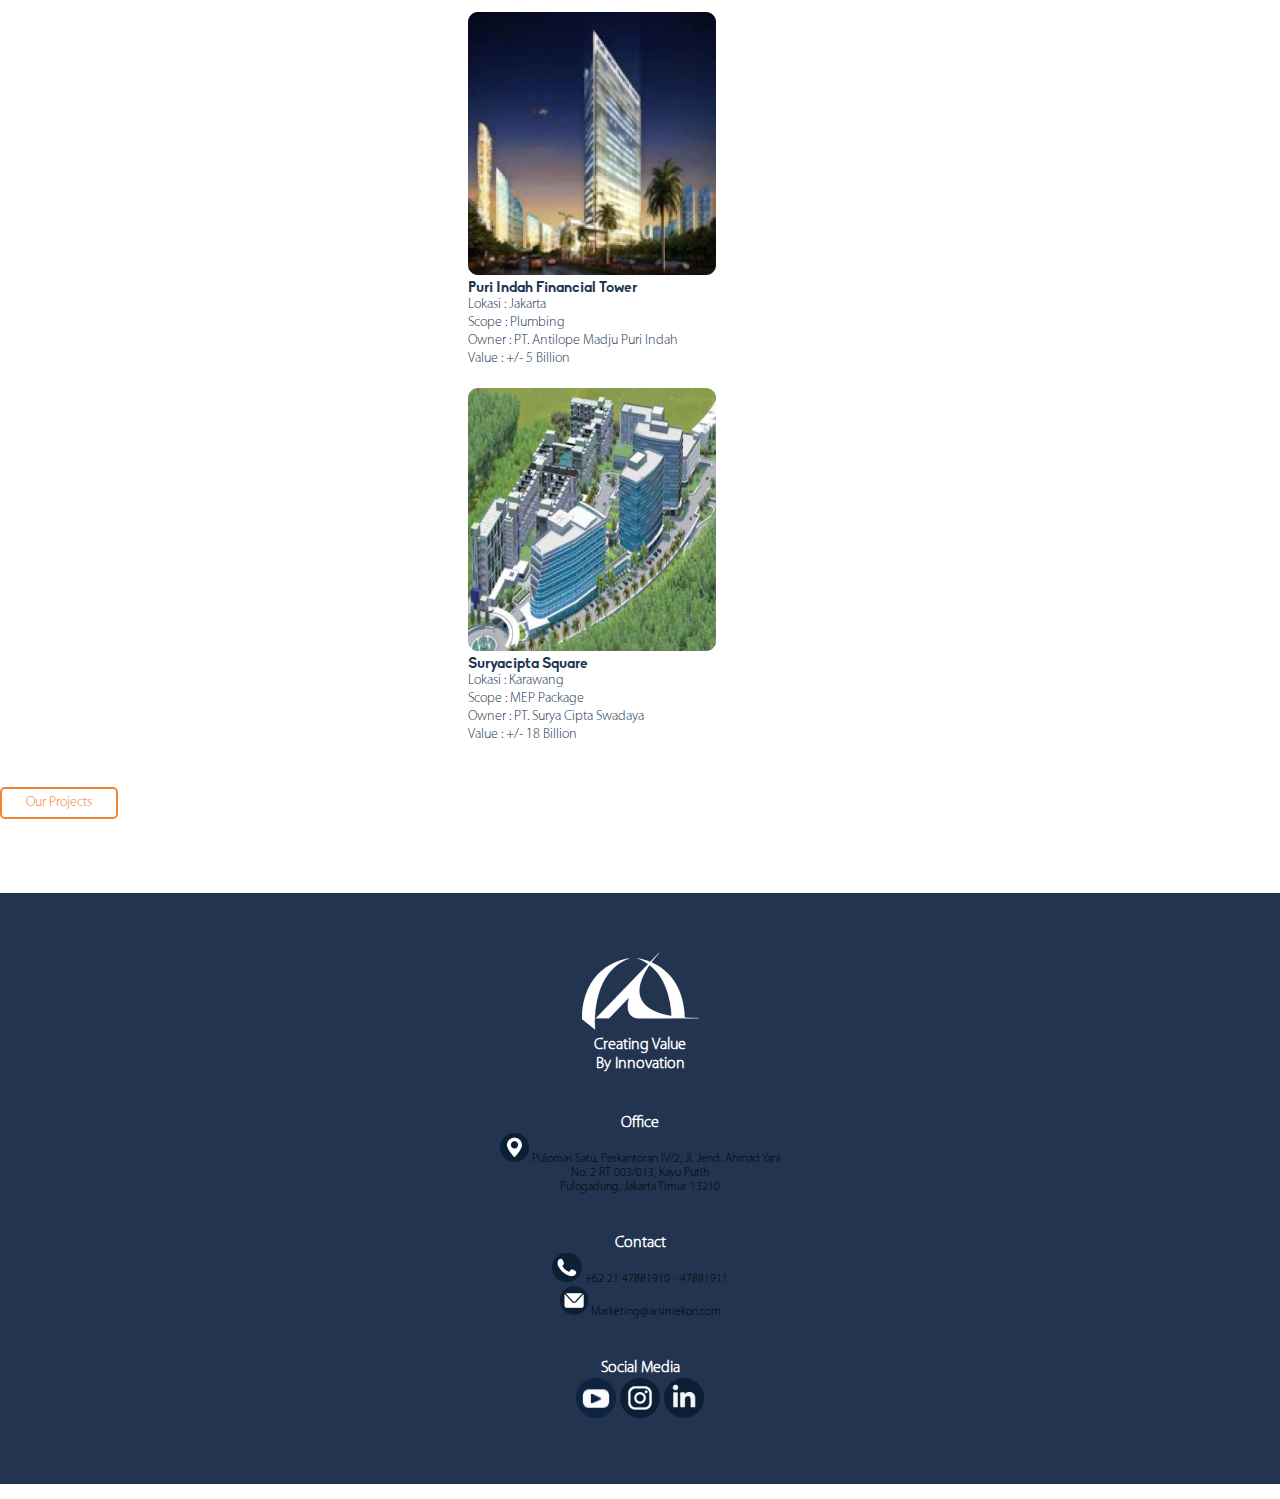
<file: officeBuilding.html>
<!doctype html>
<html lang="en">
  <head>
    <!-- Required meta tags -->
    <meta charset="utf-8">
    <meta name="viewport" content="width=device-width, initial-scale=1, shrink-to-fit=no">

    <!-- Bootstrap CSS -->
    <link rel="stylesheet" href="https://cdn.jsdelivr.net/npm/bootstrap@4.6.1/dist/css/bootstrap.min.css" integrity="sha384-zCbKRCUGaJDkqS1kPbPd7TveP5iyJE0EjAuZQTgFLD2ylzuqKfdKlfG/eSrtxUkn" crossorigin="anonymous">

    <!-- CSS File -->
    <link rel="stylesheet" type="text/css" href="./css/officeBuilding.css">
    
    <!-- Font Awesome -->
    <link rel="stylesheet" href="https://cdnjs.cloudflare.com/ajax/libs/font-awesome/6.0.0-beta3/css/all.min.css" integrity="sha512-Fo3rlrZj/k7ujTnHg4CGR2D7kSs0v4LLanw2qksYuRlEzO+tcaEPQogQ0KaoGN26/zrn20ImR1DfuLWnOo7aBA==" crossorigin="anonymous" referrerpolicy="no-referrer" />

    <!-- AOS -->
    <link href="https://unpkg.com/aos@2.3.1/dist/aos.css" rel="stylesheet">

    <title>Office Building</title>
  </head>
  <body>

    <!-- Jumbotron -->
    <div class="jumbotron jumbotron-fluid text-white text-center">
      <div class="container">
        <div class="row">
            <div class="col logo">
                <a href="index.html"><img src="./assets/img/project-header-logo.png" alt="logo"></a>
            </div>
        </div>
      </div>
  </div>
  <!-- Jumbotron -->

  <!-- Cards Row 1 -->
  <section class="office-building">
      <div class="container">
          <div class="row">
              <div class="col">
                  <div class="card" style="width: 21.5rem;">
                      <img src="./assets/img/officeBuilding/image-1.png" class="card-img-top" alt="...">
                      <div class="card-body text-center">
                          <h3 class="location">World Trade Center 3</h3>
                          <p class="card-text">Lokasi : Jakarta<br>Scope : Plumbing & Fire Fighting<br>Owner : PT. Jakarta Land<br>Value : +/- 59 Billion</p>
                      </div>
                    </div>
              </div>
              <div class="col">
                  <div class="card" style="width: 21.5rem;">
                      <img src="./assets/img/officeBuilding/image-2.png" class="card-img-top" alt="...">
                      <div class="card-body text-center">
                          <h3 class="location">PT. PLN Pusat Engineering Ketenagakerjaan</h3>
                          <p class="card-text">Lokasi : Jakarta<br>Scope : Fire Fighting<br>Owner : PT. PLN Pusat Engineering<br>Value : +/- 15 Billion</p>
                      </div>
                    </div>
              </div>
              <div class="col">
                  <div class="card" style="width: 21.5rem;">
                      <img src="./assets/img/officeBuilding/image-3.png" class="card-img-top" alt="...">
                      <div class="card-body text-center">
                          <h3 class="location">Gedung Artajasa</h3>
                          <p class="card-text">Lokasi : BSD - Tangerang<br>Scope : MEP<br>Owner : PT. Artajasa Pembayaran Elektronis<br>Value : +/- 20 Billion</p>
                      </div>
                    </div>
              </div>
          </div>
      </div>
  </section>
  <!-- Cards Row 1 --> 

  <!-- Cards Row 2 -->
  <section class="office-building">
      <div class="container">
          <div class="row">
              <div class="col">
                  <div class="card" style="width: 21.5rem;">
                      <img src="./assets/img/officeBuilding/image-4.png" class="card-img-top" alt="...">
                      <div class="card-body text-center">
                          <h3 class="location">MIX Use Intermark</h3>
                          <p class="card-text">Lokasi : Serpong<br>Scope : Mechanical & Electrical<br>Owner : PT. KSO Merdeka Ronov<br>Value : +/- 54 Billion</p>
                      </div>
                    </div>
              </div>
              <div class="col">
                  <div class="card" style="width: 21.5rem;">
                      <img src="./assets/img/officeBuilding/image-5.png" class="card-img-top" alt="...">
                      <div class="card-body text-center">
                          <h3 class="location">Puri Indah Financial Tower</h3>
                          <p class="card-text">Lokasi : Jakarta<br>Scope : Plumbing<br>Owner : PT. Antilope Madju Puri Indah<br>Value : +/- 5 Billion</p>
                      </div>
                    </div>
              </div>
              <div class="col">
                  <div class="card" style="width: 21.5rem;">
                      <img src="./assets/img/officeBuilding/image-6.png" class="card-img-top" alt="...">
                      <div class="card-body text-center">
                          <h3 class="location">Suryacipta Square</h3>
                          <p class="card-text">Lokasi : Karawang<br>Scope : MEP Package<br>Owner : PT. Surya Cipta Swadaya<br>Value : +/- 18 Billion</p>
                      </div>
                    </div>
              </div>
          </div>
      </div>
  </section>
  <!-- Cards Row 2 -->
  
                          <!-- Button -->
                          <div class="button-back">
                              <div class="container">
                                  <div class="row">
                                      <div class="col-lg-12 text-center">
                                          <a href="ourProjects.html" class="cta">Our Projects</a>
                                      </div>
                                  </div>
                              </div>
                          </div> 

                          <!-- Footer -->
                          <section class="footer">
                              <div class="row">
                                  <div class="col-md-3 logo">
                                      <img src="./assets/img/home/footerLogo.png" alt="footer-logo" class="img-fluid">
                                      <h5 class="logo-text">Creating Value<br>By Innovation</h5>
                                  </div>
                                  <div class="col-md-3 logo">
                                      <h5 class="section">Office</h5>
                                      <p class="text-white"><img src="./assets/img/location.png" alt=""> Pulomas Satu, Perkantoran IV/2, Jl. Jend. Ahmad Yani<br>No. 2 RT 003/013, Kayu Putih<br>Pulogadung, Jakarta Timur 13210</p>
                                  </div>
                                  <div class="col-md-3 logo">
                                      <h5 class="section">Contact</h5>
                                      <p class="text-white"><img src="./assets/img/telephone.png" alt=""> +62 21 47881910 - 47881911</p>
                                      <p class="text-white"><img src="./assets/img/email.png" alt=""> Marketing@arsimekon.com</p>
                                  </div>
                                  <div class="col-md-3 logo">
                                      <h5 class="section">Social Media</h5>
                                      <a href="https://m.youtube.com/channel/UC_91S33FNDS5nMj2D8Giiww"><img src="./assets/img/youtube.png" alt=""></a>
                                      <a href="https://www.instagram.com/arsimekon/"><img src="./assets/img/instagram.png" alt=""></a>
                                      <a href="https://www.linkedin.com/in/pt-arsimekon-tatagraha-050243231/"><img src="./assets/img/likedin.png" alt=""></a>
                                  </div>
                              </div>
                          </section>
    
    <script src="https://cdn.jsdelivr.net/npm/jquery@3.5.1/dist/jquery.slim.min.js" integrity="sha384-DfXdz2htPH0lsSSs5nCTpuj/zy4C+OGpamoFVy38MVBnE+IbbVYUew+OrCXaRkfj" crossorigin="anonymous"></script>
    <script src="https://cdn.jsdelivr.net/npm/bootstrap@4.6.1/dist/js/bootstrap.bundle.min.js" integrity="sha384-fQybjgWLrvvRgtW6bFlB7jaZrFsaBXjsOMm/tB9LTS58ONXgqbR9W8oWht/amnpF" crossorigin="anonymous"></script>

    <!-- AOS -->
    <script src="https://unpkg.com/aos@2.3.1/dist/aos.js"></script>
    <script>
        AOS.init();
    </script>
    
  </body>
</html>
</file>
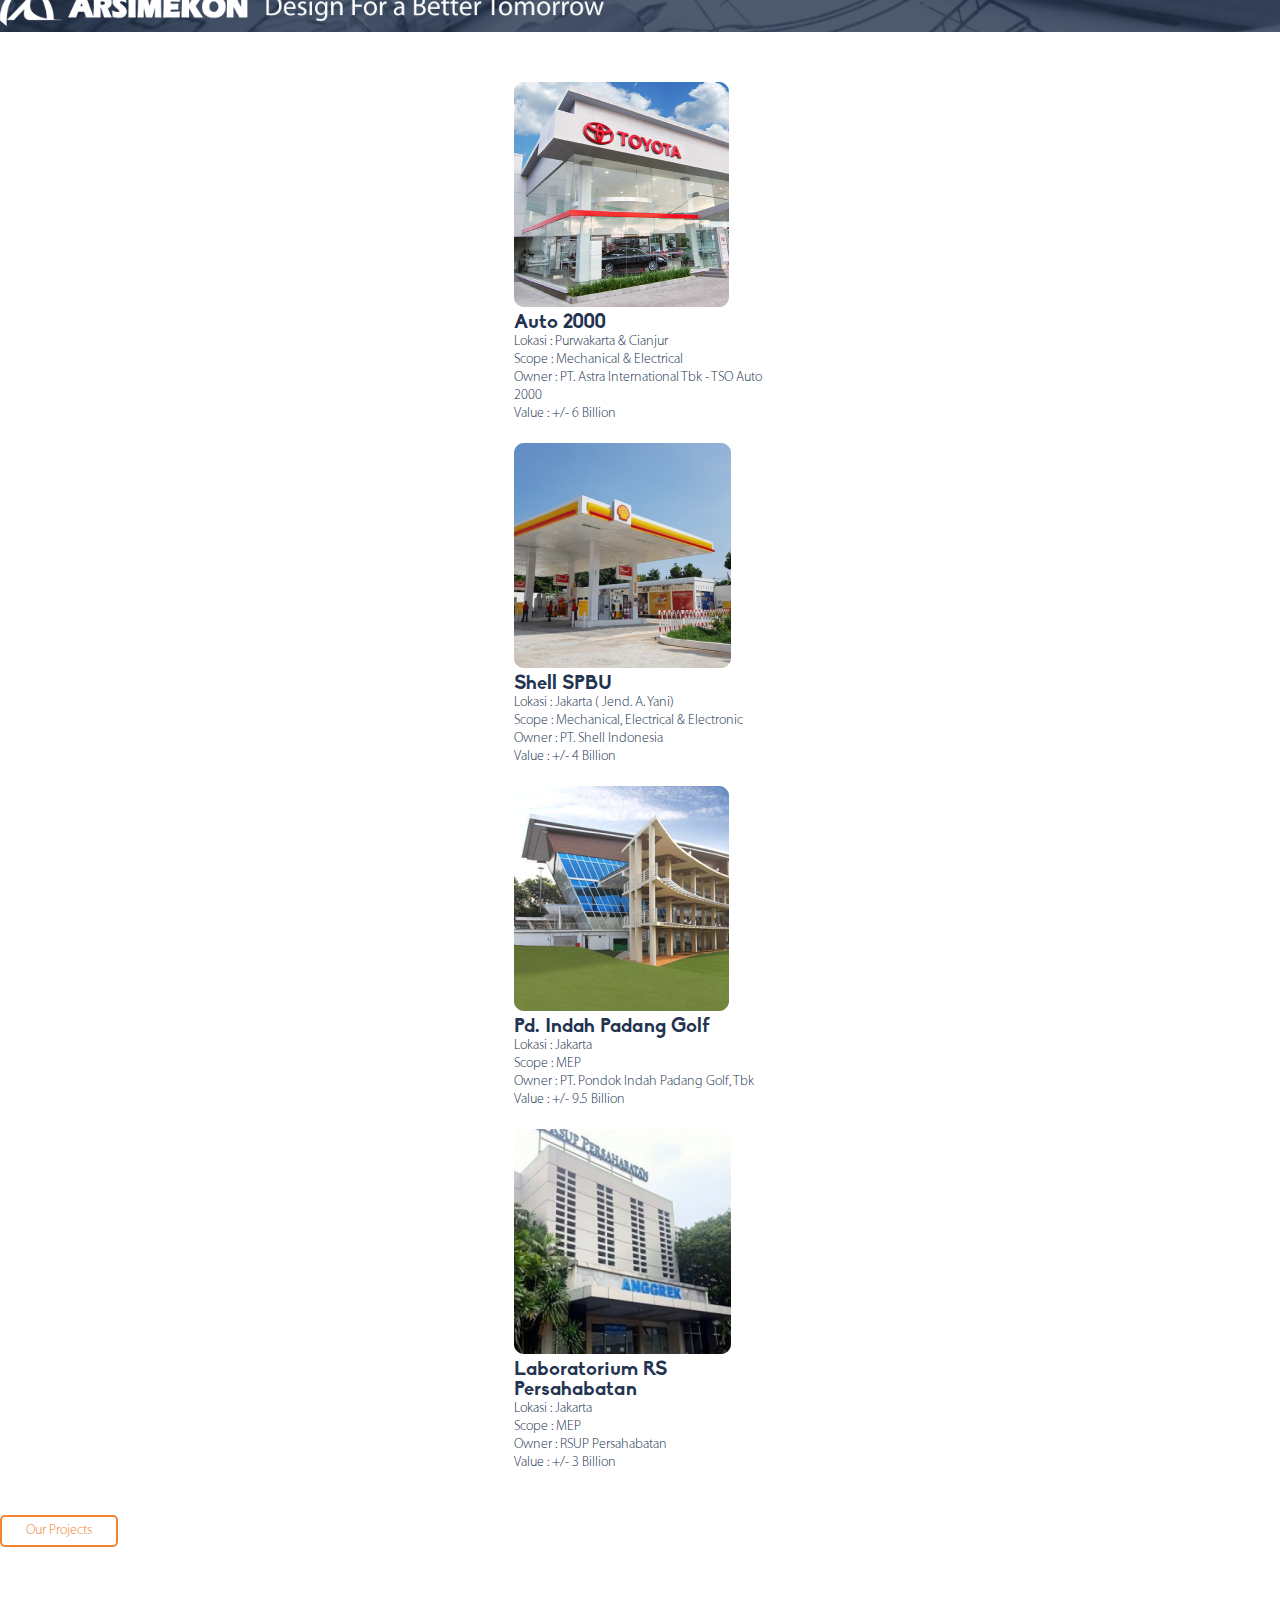
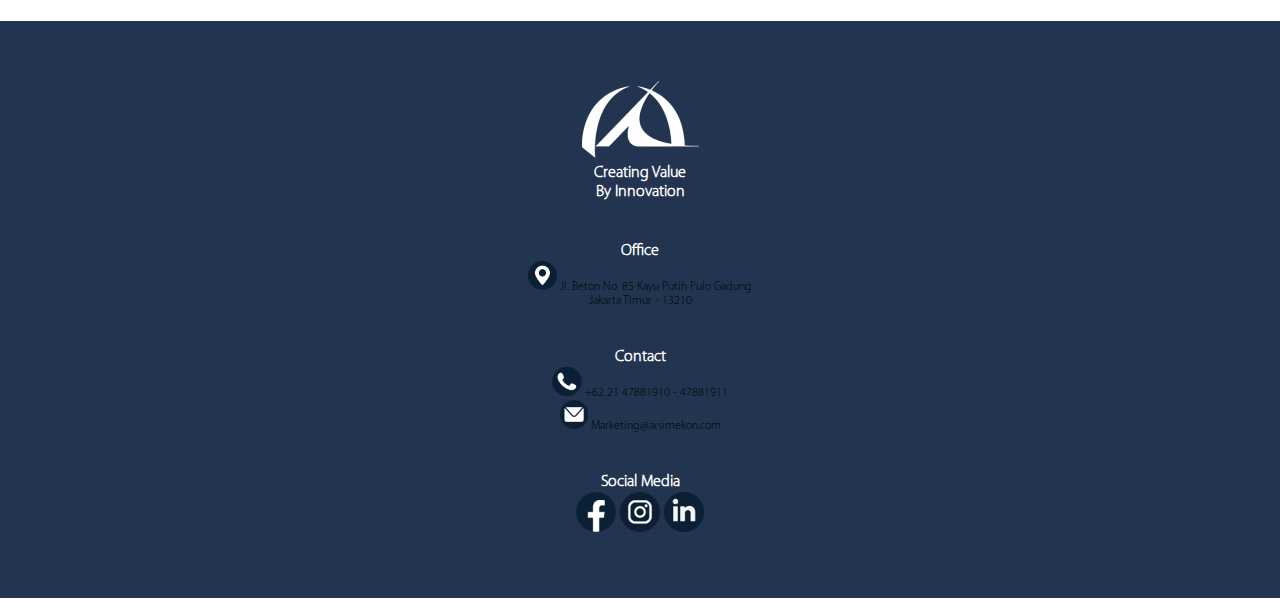
<file: others.html>
<!doctype html>
<html lang="en">
  <head>
    <!-- Required meta tags -->
    <meta charset="utf-8">
    <meta name="viewport" content="width=device-width, initial-scale=1, shrink-to-fit=no">

    <!-- Bootstrap CSS -->
    <link rel="stylesheet" href="https://cdn.jsdelivr.net/npm/bootstrap@4.6.1/dist/css/bootstrap.min.css" integrity="sha384-zCbKRCUGaJDkqS1kPbPd7TveP5iyJE0EjAuZQTgFLD2ylzuqKfdKlfG/eSrtxUkn" crossorigin="anonymous">

    <!-- CSS File -->
    <link rel="stylesheet" type="text/css" href="./css/others.css">
    
    <!-- Font Awesome -->
    <link rel="stylesheet" href="https://cdnjs.cloudflare.com/ajax/libs/font-awesome/6.0.0-beta3/css/all.min.css" integrity="sha512-Fo3rlrZj/k7ujTnHg4CGR2D7kSs0v4LLanw2qksYuRlEzO+tcaEPQogQ0KaoGN26/zrn20ImR1DfuLWnOo7aBA==" crossorigin="anonymous" referrerpolicy="no-referrer" />

    <!-- AOS -->
    <link href="https://unpkg.com/aos@2.3.1/dist/aos.css" rel="stylesheet">

    <title>Others</title>
  </head>
  <body>

    <!-- Jumbotron -->
    <div class="jumbotron jumbotron-fluid text-white text-center">
      <div class="container">
        <div class="row">
            <div class="col logo">
                <a href="index.html"><img src="./assets/img/project-header-logo.png" alt="logo"></a>
            </div>
        </div>
      </div>
    </div>
    <!-- Jumbotron -->

    <!-- Cards -->
    <section class="others">
      <div class="container">
          <div class="row">
              <div class="col">
                  <div class="card" style="width: 15.7rem;">
                      <img src="./assets/img/others/image-1.png" class="card-img-top" alt="...">
                      <div class="card-body text-center">
                          <h3 class="location">Auto 2000</h3>
                          <p class="card-text">Lokasi : Purwakarta & Cianjur<br>Scope : Mechanical & Electrical<br>Owner : PT. Astra International Tbk - TSO Auto 2000<br>Value : +/- 6 Billion</p>
                      </div>
                    </div>
              </div>
              <div class="col">
                  <div class="card" style="width: 15.7rem;">
                      <img src="./assets/img/others/image-2.png" class="card-img-top" alt="...">
                      <div class="card-body text-center">
                          <h3 class="location">Shell SPBU</h3>
                          <p class="card-text">Lokasi : Jakarta ( Jend. A. Yani)<br>Scope : Mechanical, Electrical & Electronic<br>Owner : PT. Shell Indonesia<br>Value : +/- 4 Billion</p>
                      </div>
                    </div>
              </div>
              <div class="col">
                  <div class="card" style="width: 15.7rem;">
                      <img src="./assets/img/others/image-3.png" class="card-img-top" alt="...">
                      <div class="card-body text-center">
                          <h3 class="location">Pd. Indah Padang Golf</h3>
                          <p class="card-text">Lokasi : Jakarta<br>Scope : MEP<br>Owner : PT. Pondok Indah Padang Golf, Tbk<br>Value : +/- 9.5 Billion</p>
                      </div>
                    </div>
              </div>
              <div class="col">
                  <div class="card" style="width: 15.7rem;">
                      <img src="./assets/img/others/image-4.png" class="card-img-top" alt="...">
                      <div class="card-body text-center">
                          <h3 class="location">Laboratorium RS Persahabatan</h3>
                          <p class="card-text">Lokasi : Jakarta<br>Scope : MEP<br>Owner : RSUP Persahabatan<br>Value : +/- 3 Billion</p>
                      </div>
                    </div>
              </div>
          </div>
      </div>
  </section>
  <!-- Cards -->
  
  
                    <!-- Button -->
                    <div class="button-back">
                      <div class="container">
                          <div class="row">
                              <div class="col-lg-12 text-center">
                                  <a href="ourProjects.html" class="cta">Our Projects</a>
                              </div>
                          </div>
                      </div>
                  </div> 

                  <!-- Footer -->
                  <section class="footer">
                      <div class="row">
                          <div class="col-md-3 logo">
                              <img src="./assets/img/home/footerLogo.png" alt="footer-logo" class="img-fluid">
                              <h5 class="logo-text">Creating Value<br>By Innovation</h5>
                          </div>
                          <div class="col-md-3 logo">
                              <h5 class="section">Office</h5>
                              <p class="text-white"><img src="./assets/img/location.png" alt=""> Jl. Beton No. 85 Kayu Putih Pulo Gadung<br>Jakarta Timur - 13210</p>
                          </div>
                          <div class="col-md-3 logo">
                              <h5 class="section">Contact</h5>
                              <p class="text-white"><img src="./assets/img/telephone.png" alt=""> +62 21 47881910 - 47881911</p>
                              <p class="text-white"><img src="./assets/img/email.png" alt=""> Marketing@arsimekon.com</p>
                          </div>
                          <div class="col-md-3 logo">
                              <h5 class="section">Social Media</h5>
                              <a href=""><img src="./assets/img/facebook.png" alt=""></a>
                              <a href=""><img src="./assets/img/instagram.png" alt=""></a>
                              <a href=""><img src="./assets/img/likedin.png" alt=""></a>
                          </div>
                      </div>
                  </section>
    
    <script src="https://cdn.jsdelivr.net/npm/jquery@3.5.1/dist/jquery.slim.min.js" integrity="sha384-DfXdz2htPH0lsSSs5nCTpuj/zy4C+OGpamoFVy38MVBnE+IbbVYUew+OrCXaRkfj" crossorigin="anonymous"></script>
    <script src="https://cdn.jsdelivr.net/npm/bootstrap@4.6.1/dist/js/bootstrap.bundle.min.js" integrity="sha384-fQybjgWLrvvRgtW6bFlB7jaZrFsaBXjsOMm/tB9LTS58ONXgqbR9W8oWht/amnpF" crossorigin="anonymous"></script>

    <!-- AOS -->
    <script src="https://unpkg.com/aos@2.3.1/dist/aos.js"></script>
    <script>
        AOS.init();
    </script>
    
  </body>
</html>
</file>
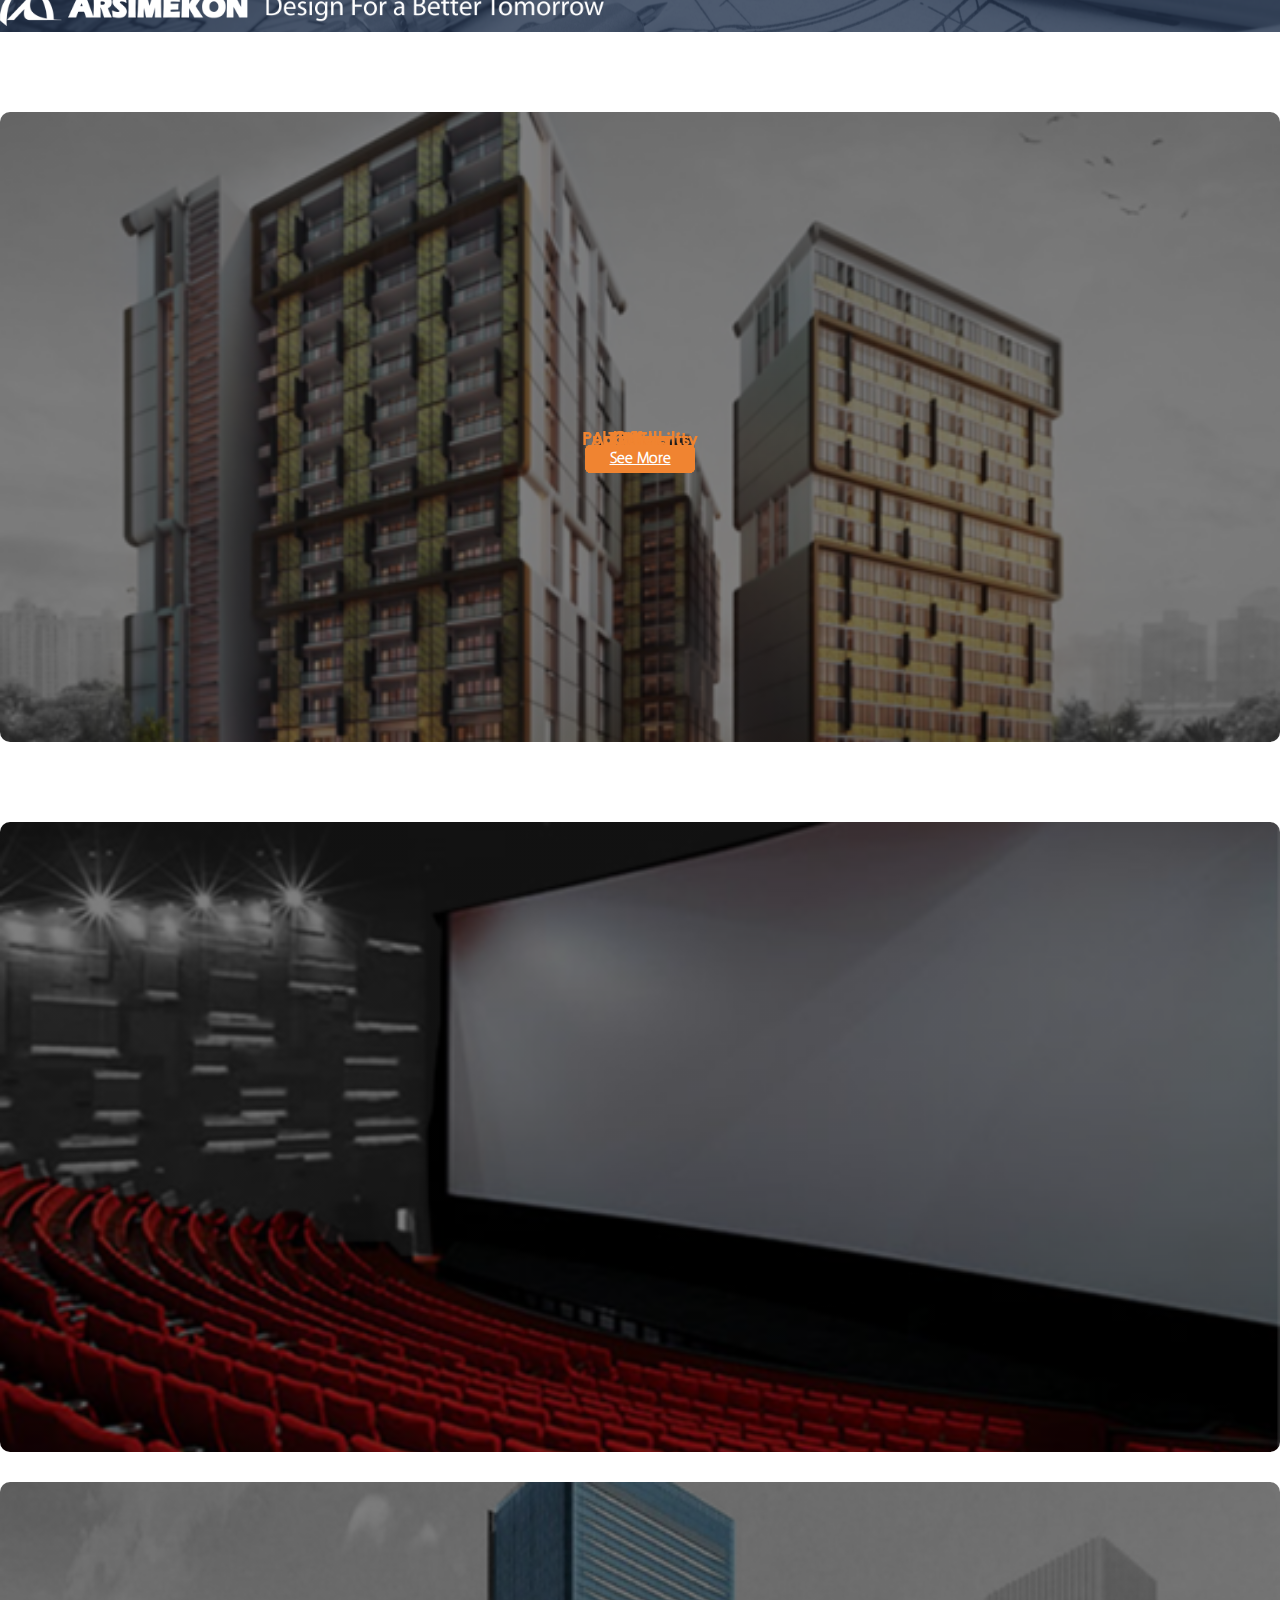
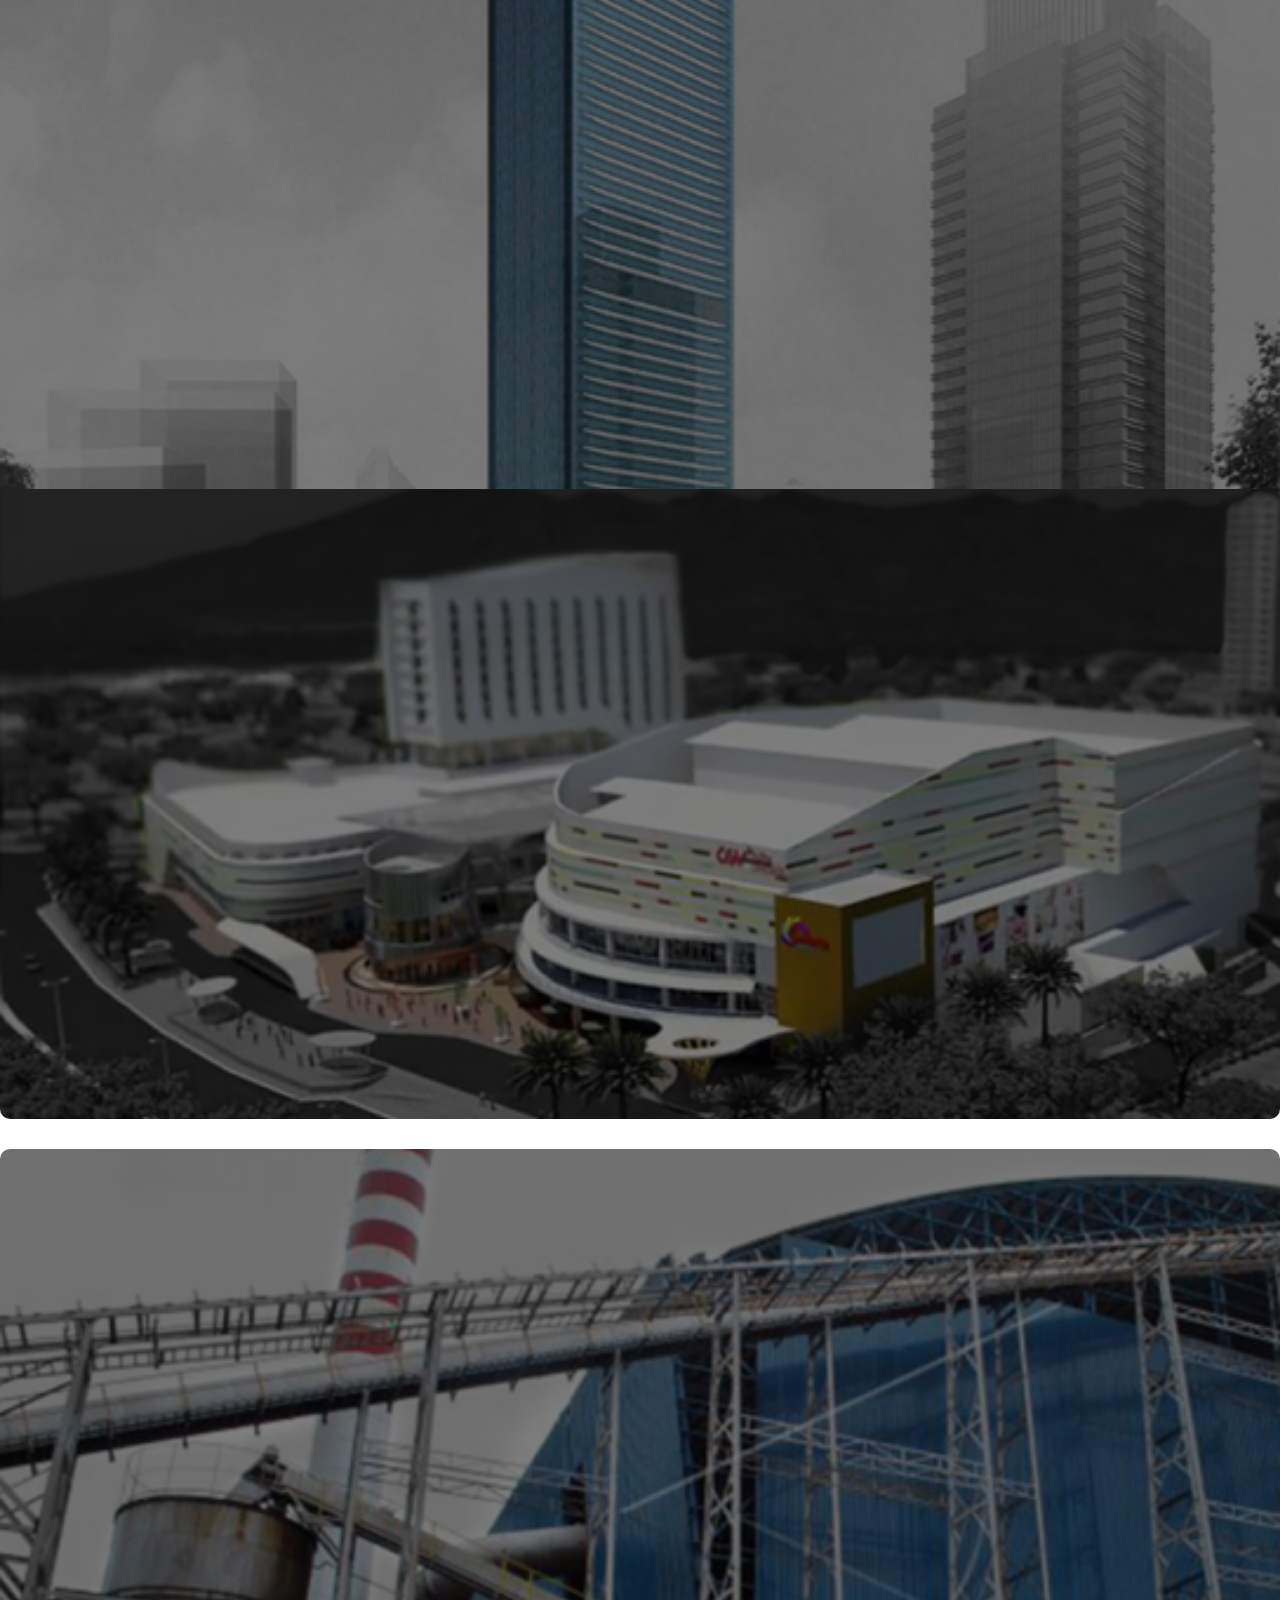
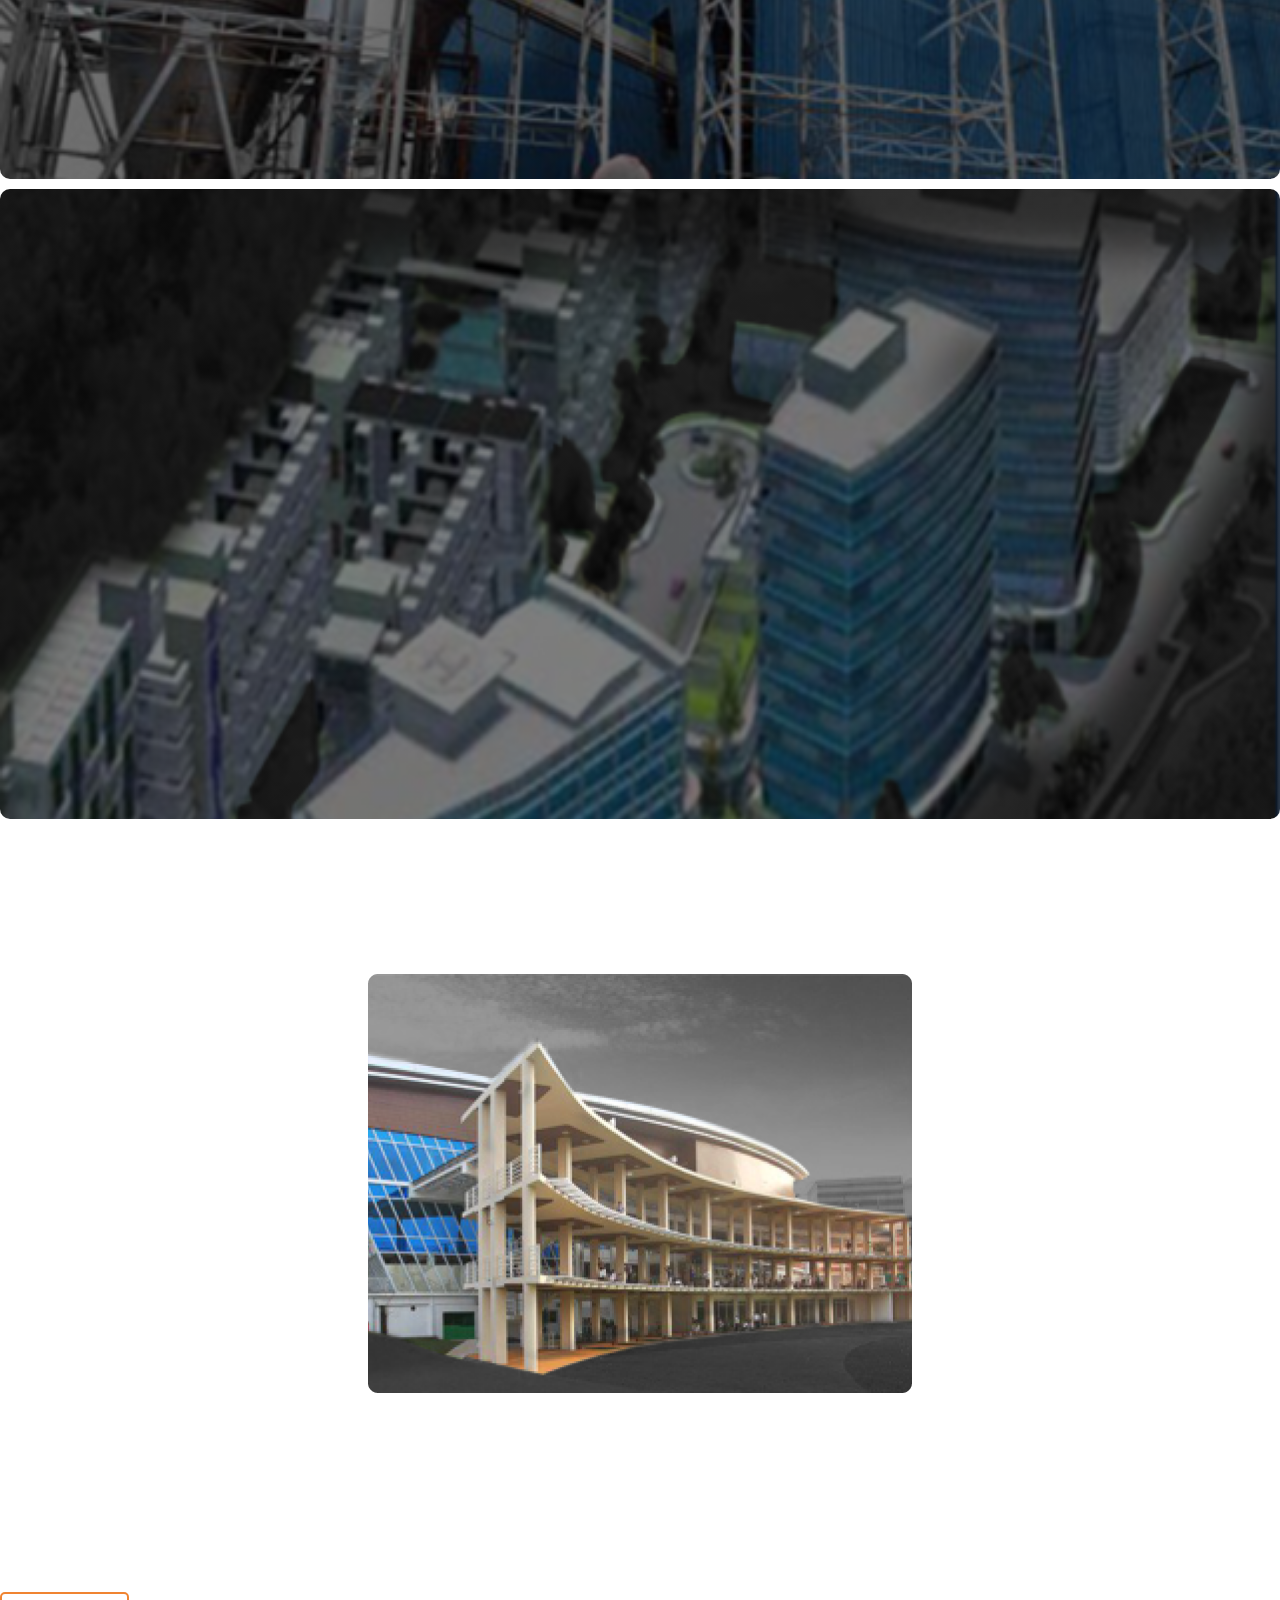
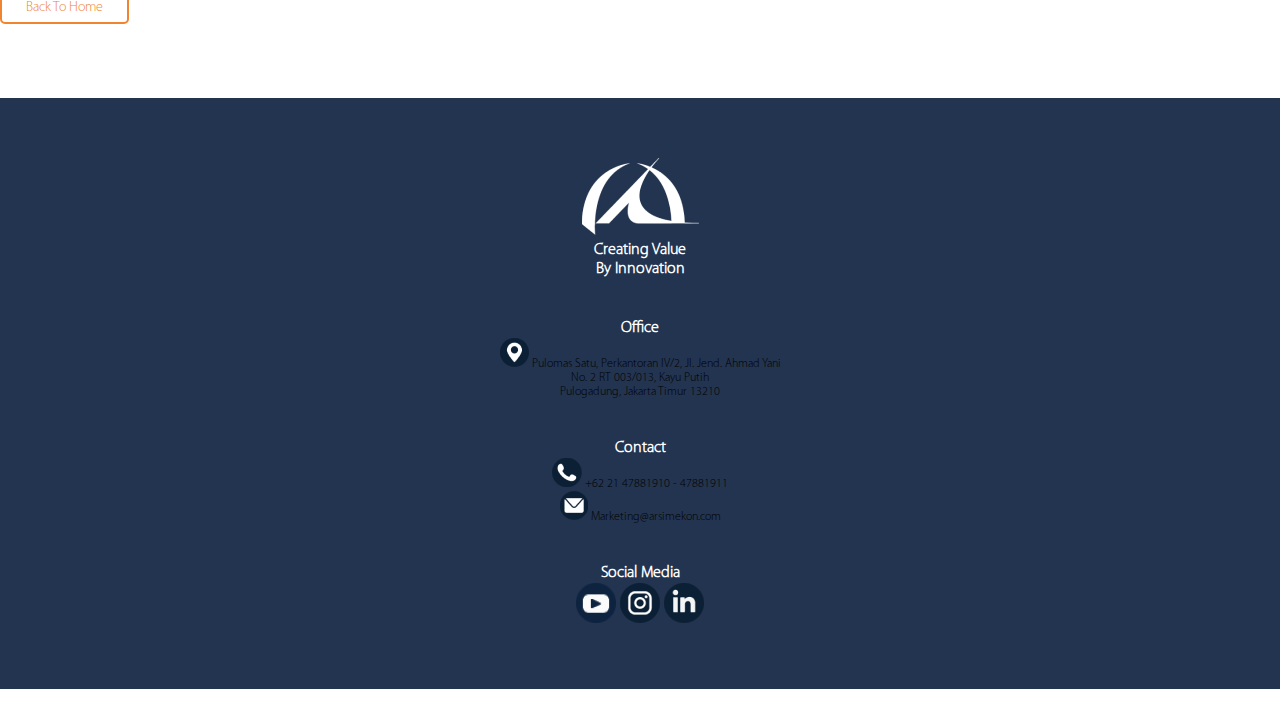
<file: ourProjects.html>
<!doctype html>
<html lang="en">
  <head>
    <!-- Required meta tags -->
    <meta charset="utf-8">
    <meta name="viewport" content="width=device-width, initial-scale=1, shrink-to-fit=no">

    <!-- Bootstrap CSS -->
    <link rel="stylesheet" href="https://cdn.jsdelivr.net/npm/bootstrap@4.6.1/dist/css/bootstrap.min.css" integrity="sha384-zCbKRCUGaJDkqS1kPbPd7TveP5iyJE0EjAuZQTgFLD2ylzuqKfdKlfG/eSrtxUkn" crossorigin="anonymous">

    <!-- CSS File -->
    <link rel="stylesheet" type="text/css" href="./css/ourProjects.css">
    
    <!-- Font Awesome -->
    <link rel="stylesheet" href="https://cdnjs.cloudflare.com/ajax/libs/font-awesome/6.0.0-beta3/css/all.min.css" integrity="sha512-Fo3rlrZj/k7ujTnHg4CGR2D7kSs0v4LLanw2qksYuRlEzO+tcaEPQogQ0KaoGN26/zrn20ImR1DfuLWnOo7aBA==" crossorigin="anonymous" referrerpolicy="no-referrer" />

    <!-- AOS -->
    <link href="https://unpkg.com/aos@2.3.1/dist/aos.css" rel="stylesheet">

    <title>Our Projects</title>
  </head>
  <body>

    <!-- Jumbotron -->
    <div class="jumbotron jumbotron-fluid text-white text-center">
      <div class="container">
        <div class="row">
            <div class="col logo">
                <a href="index.html"><img src="./assets/img/project-header-logo.png" alt="logo"></a>
            </div>
        </div>
      </div>
    </div>
    <!-- Jumbotron -->

                    <!-- Hotel & Theater -->
                    <section class="hotel-theater">
                      <div class="container">
                          <div class="row">
                              <div class="col-md-6">
                                  <div class="hotel">
                                      <div class="trigger">
                                          <h3 class="yellow-title" data-aos="fade-down" data-aos-easing="linear"
                                          data-aos-duration="1500">Hotel</h3>
                                          <a class="yellow-button" href="hotel.html" data-aos="fade-up"
                                          data-aos-duration="3000">See More</a>
                                      </div>
                                  </div>
                              </div>
                              <div class="col-md-6">
                                  <div class="theater">
                                      <div class="trigger">
                                          <h3 class="yellow-title" data-aos="fade-down" data-aos-easing="linear"
                                          data-aos-duration="1500">Theater</h3>
                                          <a class="yellow-button" data-aos="fade-up"
                                          data-aos-duration="3000" href="theater.html">See More</a>
                                      </div>
                                  </div>
                              </div>
                          </div>
                        </div>
                    </section>
                    <!-- Hotel & Theater -->

    <!-- Office & Mall -->
    <section class="office-mall">
      <div class="container">
          <div class="row">
              <div class="col-md-6">
                  <div class="office">
                      <div class="trigger">
                          <h3 class="yellow-title" data-aos="fade-down" data-aos-easing="linear"
                          data-aos-duration="1500">Office</h3>
                          <a class="yellow-button" data-aos="fade-up"
                          data-aos-duration="3000" href="officeBuilding.html">See More</a>
                      </div>
                  </div>
              </div>
              <div class="col-md-6">
                  <div class="mall">
                      <div class="trigger">
                          <h3 class="yellow-title" data-aos="fade-down" data-aos-easing="linear"
                          data-aos-duration="1500">Mall</h3>
                          <a class="yellow-button" data-aos="fade-up"
                          data-aos-duration="3000" href="mall.html">See More</a>
                      </div>
                  </div>
              </div>
          </div>
      </div>
    </section> 
    <!-- Office & Mall -->                  
  
                          <!-- Factory & Public Facility -->
                          <section class="factory-public">
                              <div class="container">
                                  <div class="row">
                                      <div class="col-md-6">
                                          <div class="factory">
                                              <div class="trigger">
                                                  <h3 class="yellow-title" data-aos="fade-down" data-aos-easing="linear"
                                                  data-aos-duration="1500">Factory</h3>
                                                  <a class="yellow-button" data-aos="fade-up"
                                                  data-aos-duration="3000" href="factory.html">See More</a>
                                              </div>
                                          </div>
                                      </div>
                                      <div class="col-md-6">
                                          <div class="public-facility">
                                              <div class="trigger">
                                                  <h3 class="yellow-title" data-aos="fade-down" data-aos-easing="linear"
                                                  data-aos-duration="1500">Public Facility</h3>
                                                  <a class="yellow-button" data-aos="fade-up"
                                                  data-aos-duration="3000" href="publicArea.html">See More</a>
                                              </div>
                                          </div>
                                      </div>
                                  </div>
                              </div>
                          </section>
                          <!-- Factory & Public Facility -->  

    <!-- Others -->
    <section class="apartments-project">
        <div class="container">
            <div class="row">
                <div class="col-md-6">
                    <div class="apartments">
                        <div class="trigger">
                            <h3 class="yellow-title" data-aos="fade-down" data-aos-easing="linear"
                            data-aos-duration="1500">Apartments</h3>
                            <a class="yellow-button" data-aos="fade-up"
                            data-aos-duration="3000" href="apartment.html">See More</a>
                        </div>
                    </div>
                </div>

                <div class="col-md-6">
                    <div class="others">
                        <div class="trigger">
                            <h3 class="yellow-title" data-aos="fade-down" data-aos-easing="linear"
                            data-aos-duration="1500">Others</h3>
                            <a class="yellow-button" data-aos="fade-up"
                            data-aos-duration="3000" href="others.html">See More</a>
                        </div>
                    </div>
                </div>
            </div>
        </div>
    </section>
    <!-- Others -->


    <!-- Button Back -->
    <div class="button-back">
      <div class="container">
          <div class="row">
              <div class="col-lg-12 text-center">
                  <a href="index.html" class="cta">Back To Home</a>
              </div>
            </div>
        </div>
    </div>
    <!-- Button Back -->

                      <!-- Footer -->
                      <section class="footer">
                          <div class="row">
                              <div class="col-md-3 logo">
                                  <img src="./assets/img/home/footerLogo.png" alt="footer-logo" class="img-fluid">
                                  <h5 class="logo-text">Creating Value<br>By Innovation</h5>
                              </div>
                              <div class="col-md-3 logo">
                                  <h5 class="section">Office</h5>
                                  <p class="text-white"><img src="./assets/img/location.png" alt=""> Pulomas Satu, Perkantoran IV/2, Jl. Jend. Ahmad Yani<br>No. 2 RT 003/013, Kayu Putih<br>Pulogadung, Jakarta Timur 13210</p>
                              </div>
                              <div class="col-md-3 logo">
                                  <h5 class="section">Contact</h5>
                                  <p class="text-white"><img src="./assets/img/telephone.png" alt=""> +62 21 47881910 - 47881911</p>
                                  <p class="text-white"><img src="./assets/img/email.png" alt=""> Marketing@arsimekon.com</p>
                              </div>
                              <div class="col-md-3 logo">
                                  <h5 class="section">Social Media</h5>
                                  <a href="https://m.youtube.com/channel/UC_91S33FNDS5nMj2D8Giiww"><img src="./assets/img/youtube.png" alt=""></a>
                                  <a href="https://www.instagram.com/arsimekon/"><img src="./assets/img/instagram.png" alt=""></a>
                                  <a href="https://www.linkedin.com/in/pt-arsimekon-tatagraha-050243231/"><img src="./assets/img/likedin.png" alt=""></a>
                              </div>
                          </div>
                        </section>
                        <!-- Footer -->  
                        
                        
    
    <script src="https://cdn.jsdelivr.net/npm/jquery@3.5.1/dist/jquery.slim.min.js" integrity="sha384-DfXdz2htPH0lsSSs5nCTpuj/zy4C+OGpamoFVy38MVBnE+IbbVYUew+OrCXaRkfj" crossorigin="anonymous"></script>
    <script src="https://cdn.jsdelivr.net/npm/bootstrap@4.6.1/dist/js/bootstrap.bundle.min.js" integrity="sha384-fQybjgWLrvvRgtW6bFlB7jaZrFsaBXjsOMm/tB9LTS58ONXgqbR9W8oWht/amnpF" crossorigin="anonymous"></script>

    <!-- AOS -->
    <script src="https://unpkg.com/aos@2.3.1/dist/aos.js"></script>
    <script>
        AOS.init();
    </script>
    
  </body>
</html>
</file>
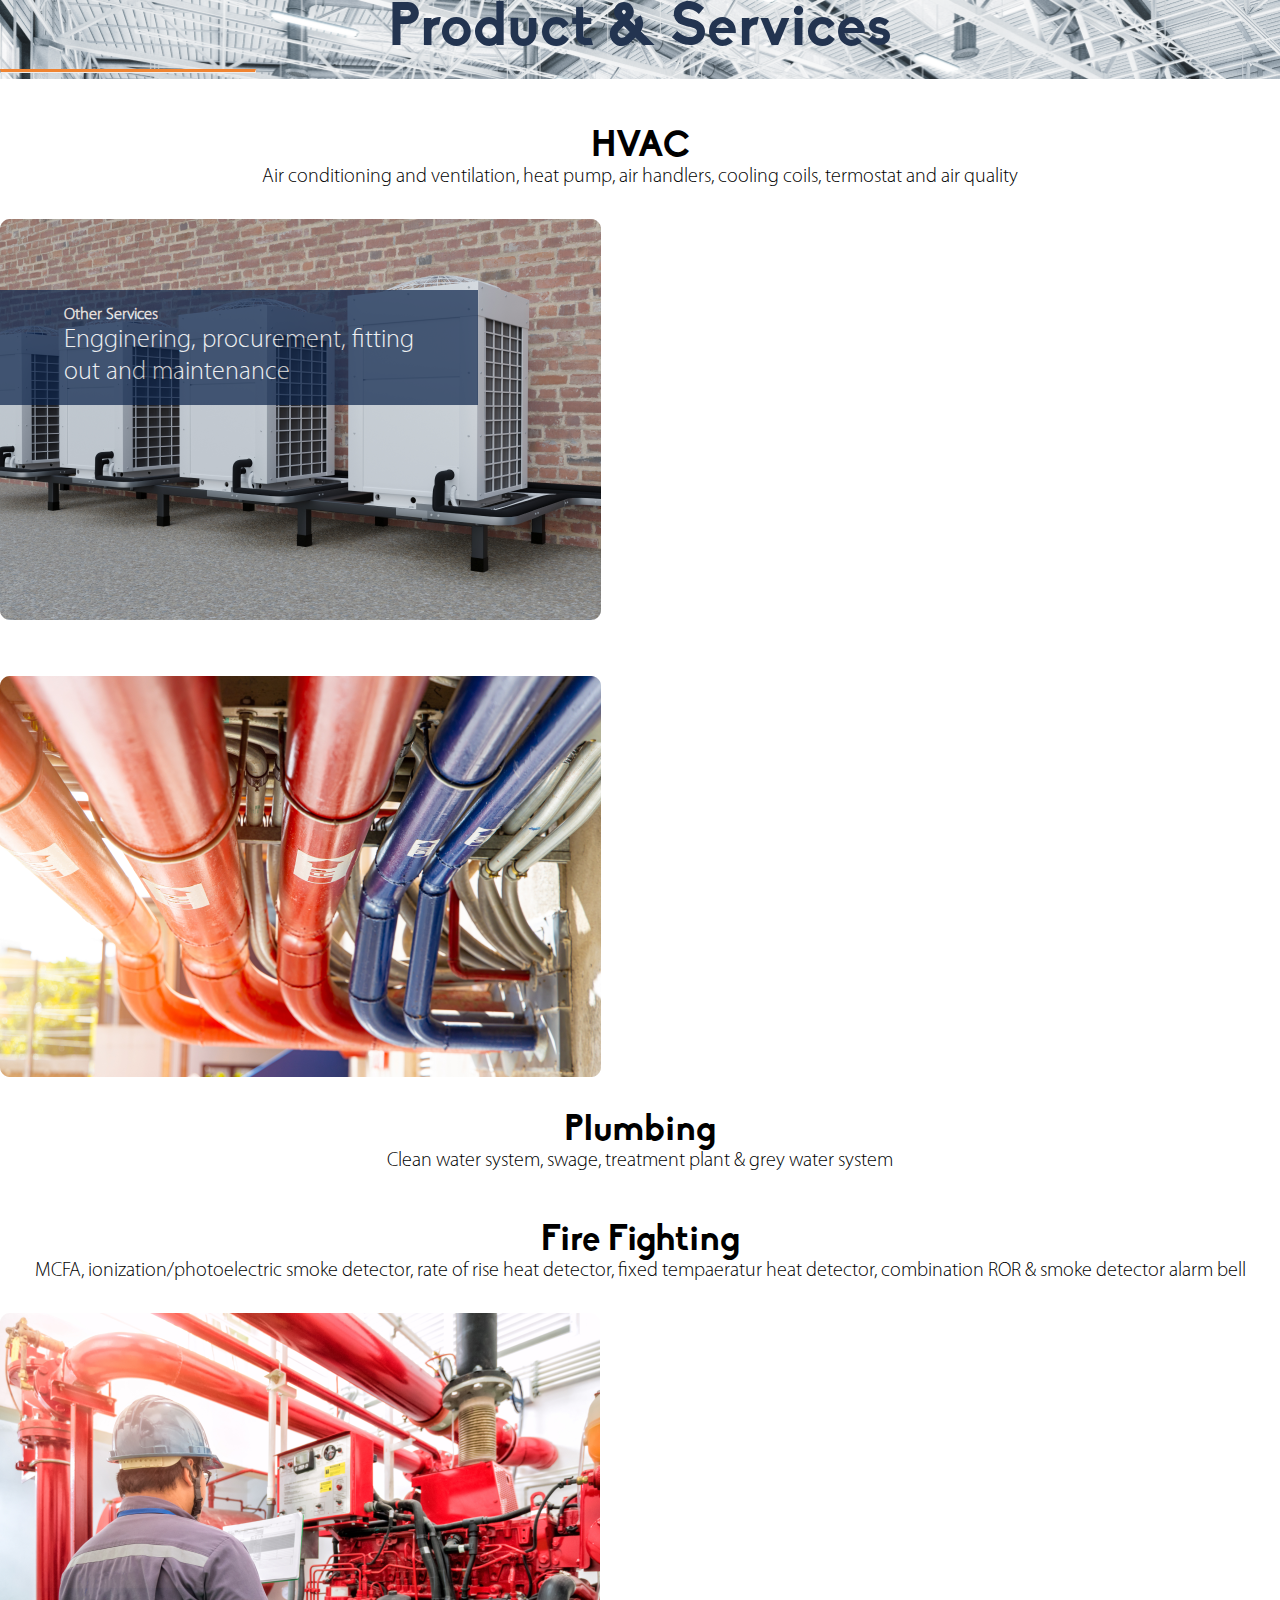
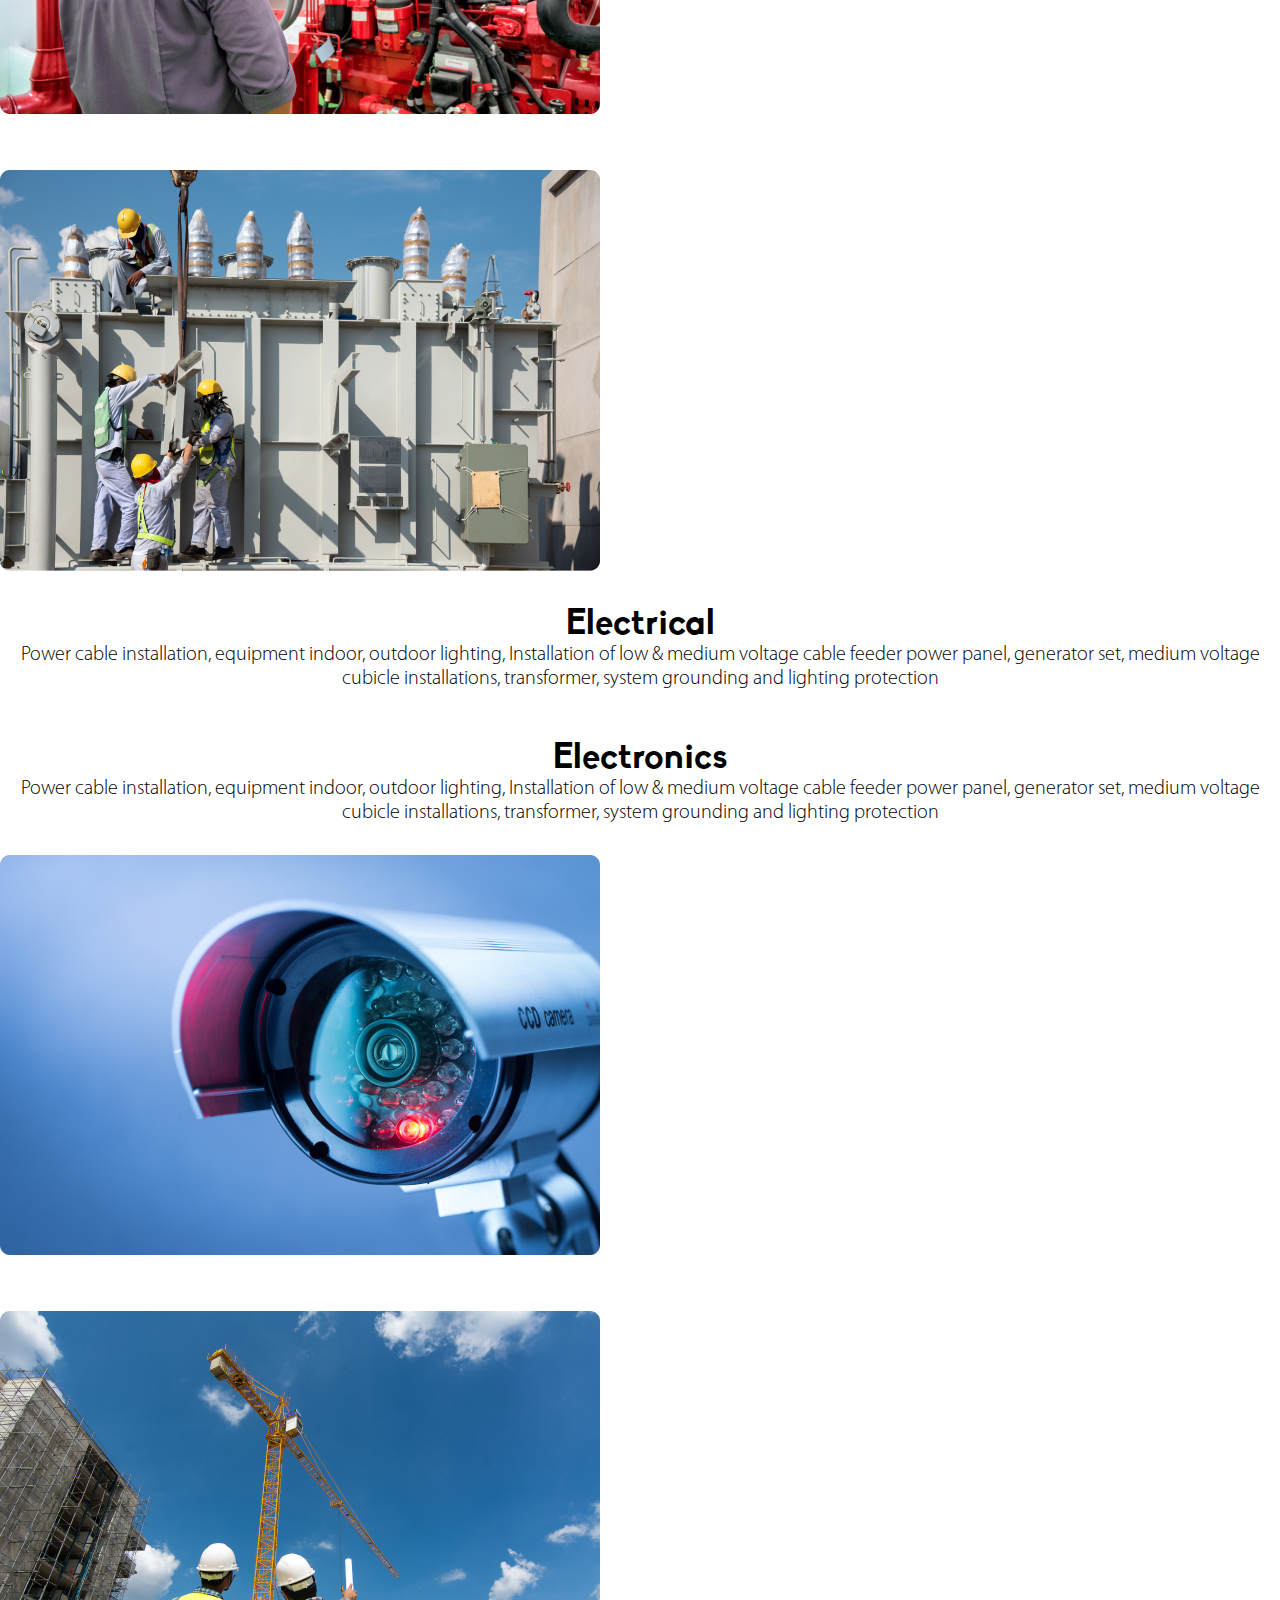
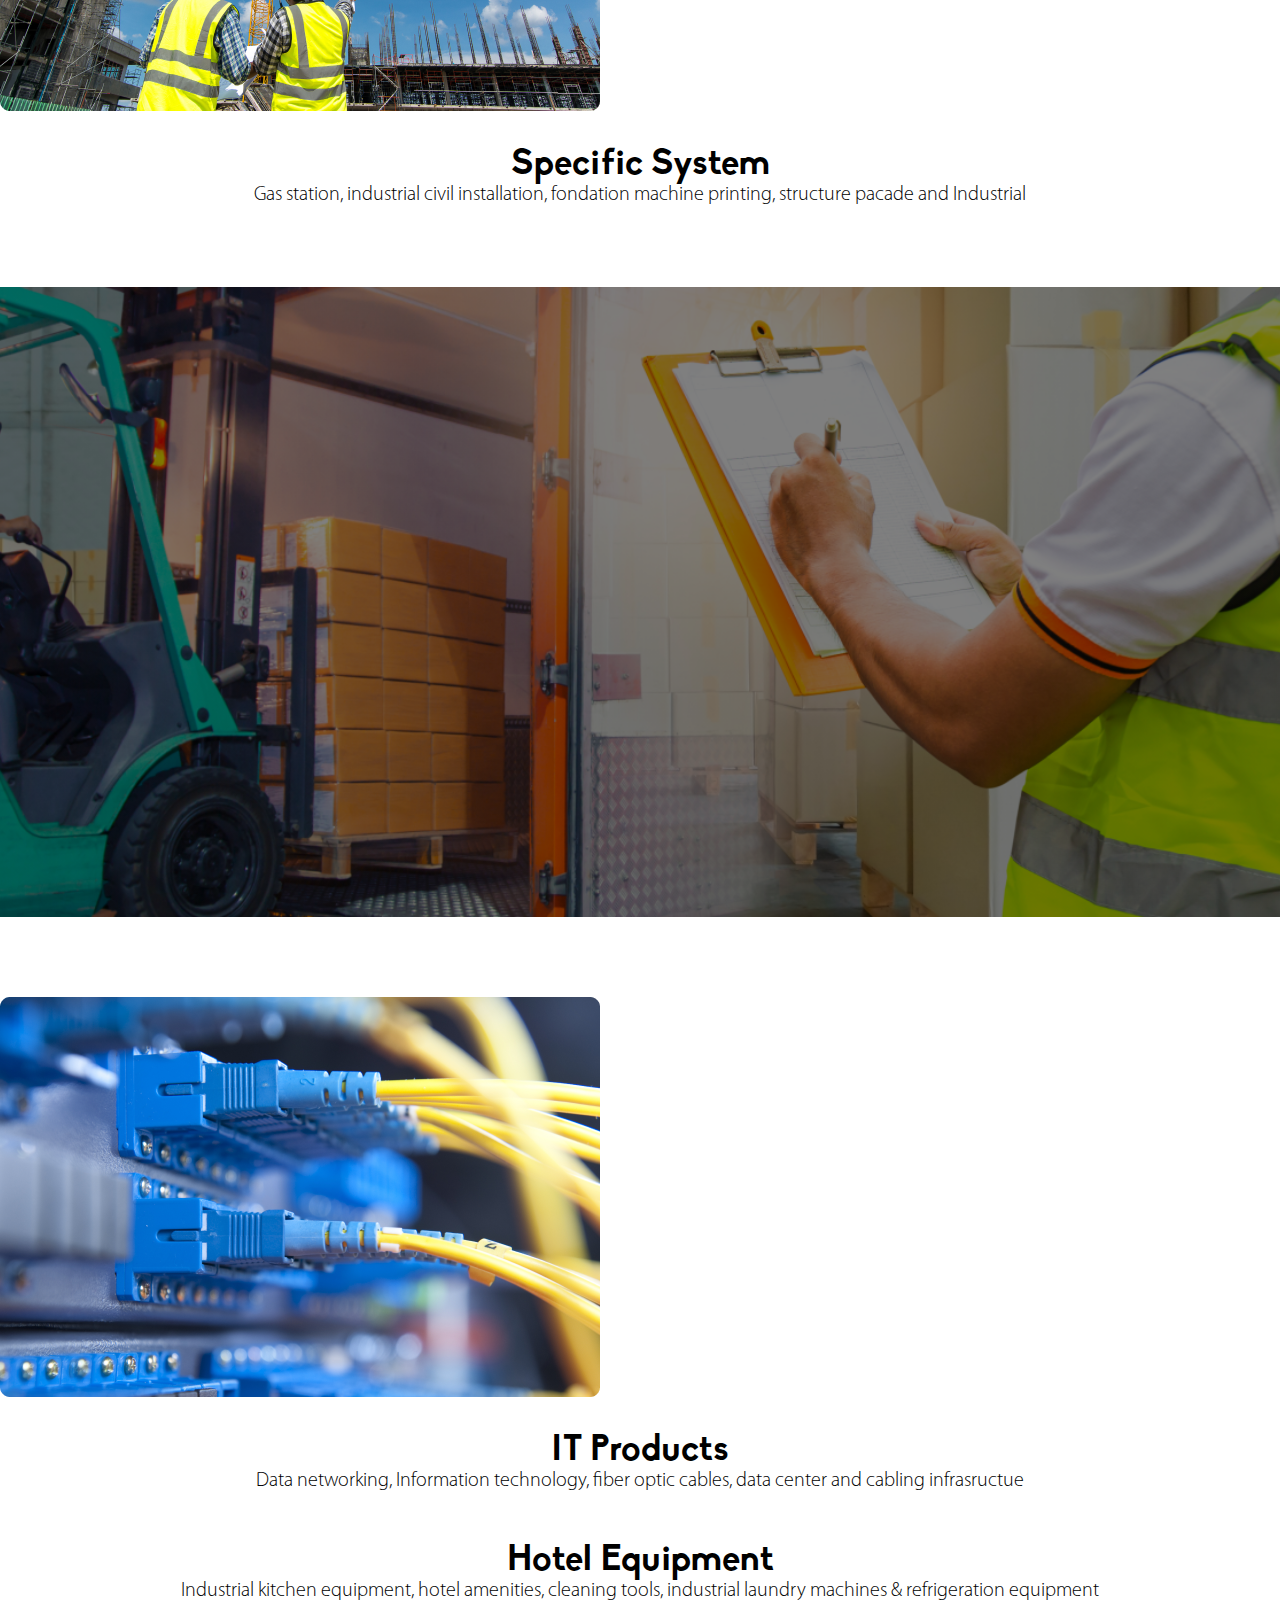
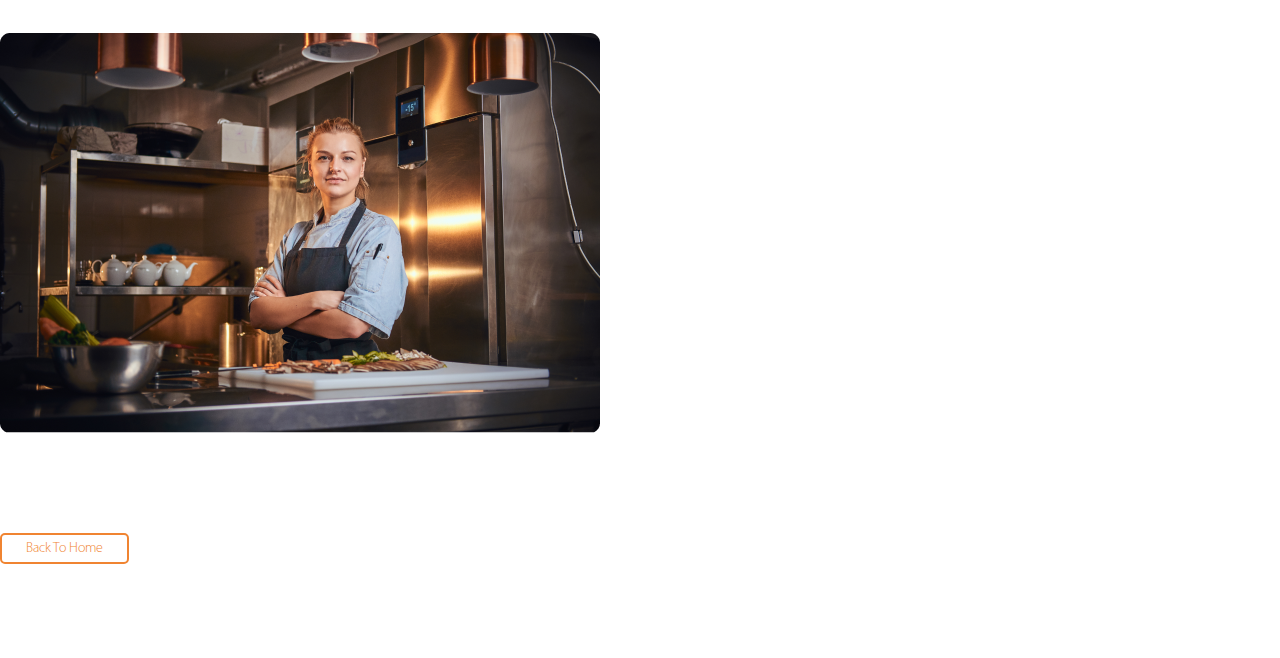
<file: productAndServices.html>
<!doctype html>
<html lang="en">
  <head>
    <!-- Required meta tags -->
    <meta charset="utf-8">
    <meta name="viewport" content="width=device-width, initial-scale=1, shrink-to-fit=no">

    <!-- Bootstrap CSS -->
    <link rel="stylesheet" href="https://cdn.jsdelivr.net/npm/bootstrap@4.6.1/dist/css/bootstrap.min.css" integrity="sha384-zCbKRCUGaJDkqS1kPbPd7TveP5iyJE0EjAuZQTgFLD2ylzuqKfdKlfG/eSrtxUkn" crossorigin="anonymous">

    <!-- CSS File -->
    <link rel="stylesheet" type="text/css" href="./css/productAndServices.css">
    
    <!-- Font Awesome -->
    <link rel="stylesheet" href="https://cdnjs.cloudflare.com/ajax/libs/font-awesome/6.0.0-beta3/css/all.min.css" integrity="sha512-Fo3rlrZj/k7ujTnHg4CGR2D7kSs0v4LLanw2qksYuRlEzO+tcaEPQogQ0KaoGN26/zrn20ImR1DfuLWnOo7aBA==" crossorigin="anonymous" referrerpolicy="no-referrer" />

    <!-- AOS -->
    <link href="https://unpkg.com/aos@2.3.1/dist/aos.css" rel="stylesheet">

    <title>Product & Services</title>
  </head>
  <body>

    <!-- Head -->
    <div class="jumbotron jumbotron-fluid">
      <div class="container text-center">
         <h1 class="display-4">Product & Services</h1>
         <hr class="text-center"> 
      </div>
    </div>
    <!-- Head -->

                  <!-- HVAC -->
                  <section class="hvac">
                    <div class="container">
                        <div class="row">
                            <div class="col-md-6 caption">
                                <h3 class="title">HVAC</h3>
                                <p>Air conditioning and ventilation, heat pump, air handlers, cooling coils, termostat and air quality</p>
                                <!-- <a href="#" class="cta mt-1">More Detail</a> -->
                            </div>
                            <div class="col-md-6">
                                <img src="./assets/img/productAndServices/image-1.png" alt="mechanical" class="img-fluid">
                            </div>
                        </div>
                      </div>
                  </section>
                  <!-- HVAC -->

      <!-- Plumbing -->
      <section class="plumbing">
        <div class="container">
            <div class="row">
                <div class="col-md-6">
                    <img src="./assets/img/productAndServices/image-2.png" alt="electrical" class="img-fluid">
                </div>
                <div class="col-md-6 caption">
                    <h3 class="title">Plumbing</h3>
                    <p>Clean water system, swage, treatment plant & grey water system</p>
                    <!-- <a href="#" class="cta mt-1">More Detail</a> -->
                </div>
            </div>
          </div>
      </section>
      <!-- Plumbing -->

                      <!-- Fire Fighting -->
                      <section class="fire-fighting">
                          <div class="container">
                              <div class="row">
                                  <div class="col-md-6 caption">
                                      <h3 class="title">Fire Fighting</h3>
                                      <p>MCFA, ionization/photoelectric smoke detector, rate of rise heat detector, fixed tempaeratur heat detector, combination ROR & smoke detector alarm bell</p>
                                      <!-- <a href="#" class="cta mt-1">More Detail</a> -->
                                  </div>
                                  <div class="col-md-6">
                                      <img src="./assets/img/productAndServices/image-3.png" alt="electronics" class="img-fluid">
                                  </div>
                              </div>
                          </div>
                      </section>
                      <!-- Fire Fighting -->

    <!-- Electrical -->
    <section class="electrical">
        <div class="container">
            <div class="row">
                <div class="col-md-6">
                    <img src="./assets/img/productAndServices/image-4.png" alt="civil" class="img-fluid">
                </div>
                <div class="col-md-6 caption">
                    <h3 class="title">Electrical</h3>
                    <p>Power cable installation, equipment indoor, outdoor lighting, Installation of low & medium voltage cable feeder power panel, generator set, medium voltage cubicle installations, transformer, system grounding and lighting protection</p>
                    <!-- <a href="#" class="cta mt-1">More Detail</a> -->
                </div>
            </div>
        </div>
    </section>
    <!-- Electrical -->

                            <!-- Electronics -->
                            <section class="electronics">
                                <div class="container">
                                    <div class="row">
                                        <div class="col-md-6 caption">
                                            <h3 class="title">Electronics</h3>
                                            <p>Power cable installation, equipment indoor, outdoor lighting, Installation of low & medium voltage cable feeder power panel, generator set, medium voltage cubicle installations, transformer, system grounding and lighting protection</p>
                                            <!-- <a href="#" class="cta mt-1">More Detail</a> -->
                                        </div>
                                        <div class="col-md-6">
                                            <img src="./assets/img/productAndServices/image-5.png" alt="civil" class="img-fluid">
                                        </div>
                                    </div>
                                </div>
                            </section>
                            <!-- Electronics -->

    <!-- Specific System -->
    <section class="specific-system">
        <div class="container">
            <div class="row">
                <div class="col-md-6">
                    <img src="./assets/img/productAndServices/image-6.png" alt="civil" class="img-fluid">
                </div>
                <div class="col-md-6 caption">
                    <h3 class="title">Specific System</h3>
                    <p>Gas station, industrial civil installation, fondation machine printing, structure pacade and Industrial</p>
                    <!-- <a href="#" class="cta mt-1">More Detail</a> -->
                </div>
            </div>
        </div>
    </section>
    <!-- Specific System -->                            

                      <!-- Other Service -->
                      <section class="hero-image">
                        <div class="row">
                            <div class="col-md-12">
                                <div class="hero-text">
                                    <h3 class="location text-white">Other Services</h3>
                                    <p class="desc">Engginering, procurement, fitting<br>out and maintenance</p>
                                    <!-- <a href="#" class="cta mt-1">More Detail</a> -->
                                </div>
                            </div>
                        </div>
                    </section>
                      <!-- Other Service -->

    <!-- IT Product -->
    <section class="it-products">
        <div class="container">
            <div class="row">
                <div class="col-md-6">
                    <img src="./assets/img/productAndServices/image-8.png" alt="it-product" class="img-fluid">
                </div>
                <div class="col-md-6 caption">
                    <h3 class="title">IT Products</h3>
                    <p>Data networking, Information technology, fiber optic cables, data center and cabling infrasructue</p>
                    <!-- <a href="#" class="cta mt-1">More Detail</a> -->
                </div>
            </div>
        </div>
    </section>
    <!-- IT Product -->

                            <!-- Hotel Equipment -->
                            <section class="hotel-equipment">
                                <div class="container">
                                    <div class="row">
                                        <div class="col-md-6 caption">
                                            <h3 class="title">Hotel Equipment</h3>
                                            <p>Industrial kitchen equipment, hotel amenities, cleaning tools, industrial laundry machines & refrigeration equipment</p>
                                            <!-- <a href="#" class="cta mt-1">More Detail</a> -->
                                        </div>
                                        <div class="col-md-6">
                                            <img src="./assets/img/productAndServices/image-9.png" alt="it-product" class="img-fluid">
                                        </div>
                                    </div>
                                </div>
                            </section>
                            <!-- Hotel Equipment -->

                      <!-- Button Back -->
                      <div class="button-back">
                          <div class="container">
                              <div class="row">
                                  <div class="col-lg-12 text-center">
                                      <a href="index.html" class="cta">Back To Home</a>
                                  </div>
                              </div>
                          </div>
                      </div>
                      <!-- Button Back -->              
    
    <script src="https://cdn.jsdelivr.net/npm/jquery@3.5.1/dist/jquery.slim.min.js" integrity="sha384-DfXdz2htPH0lsSSs5nCTpuj/zy4C+OGpamoFVy38MVBnE+IbbVYUew+OrCXaRkfj" crossorigin="anonymous"></script>
    <script src="https://cdn.jsdelivr.net/npm/bootstrap@4.6.1/dist/js/bootstrap.bundle.min.js" integrity="sha384-fQybjgWLrvvRgtW6bFlB7jaZrFsaBXjsOMm/tB9LTS58ONXgqbR9W8oWht/amnpF" crossorigin="anonymous"></script>

    <!-- AOS -->
    <script src="https://unpkg.com/aos@2.3.1/dist/aos.js"></script>
    <script>
        AOS.init();
    </script>
    
  </body>
</html>
</file>
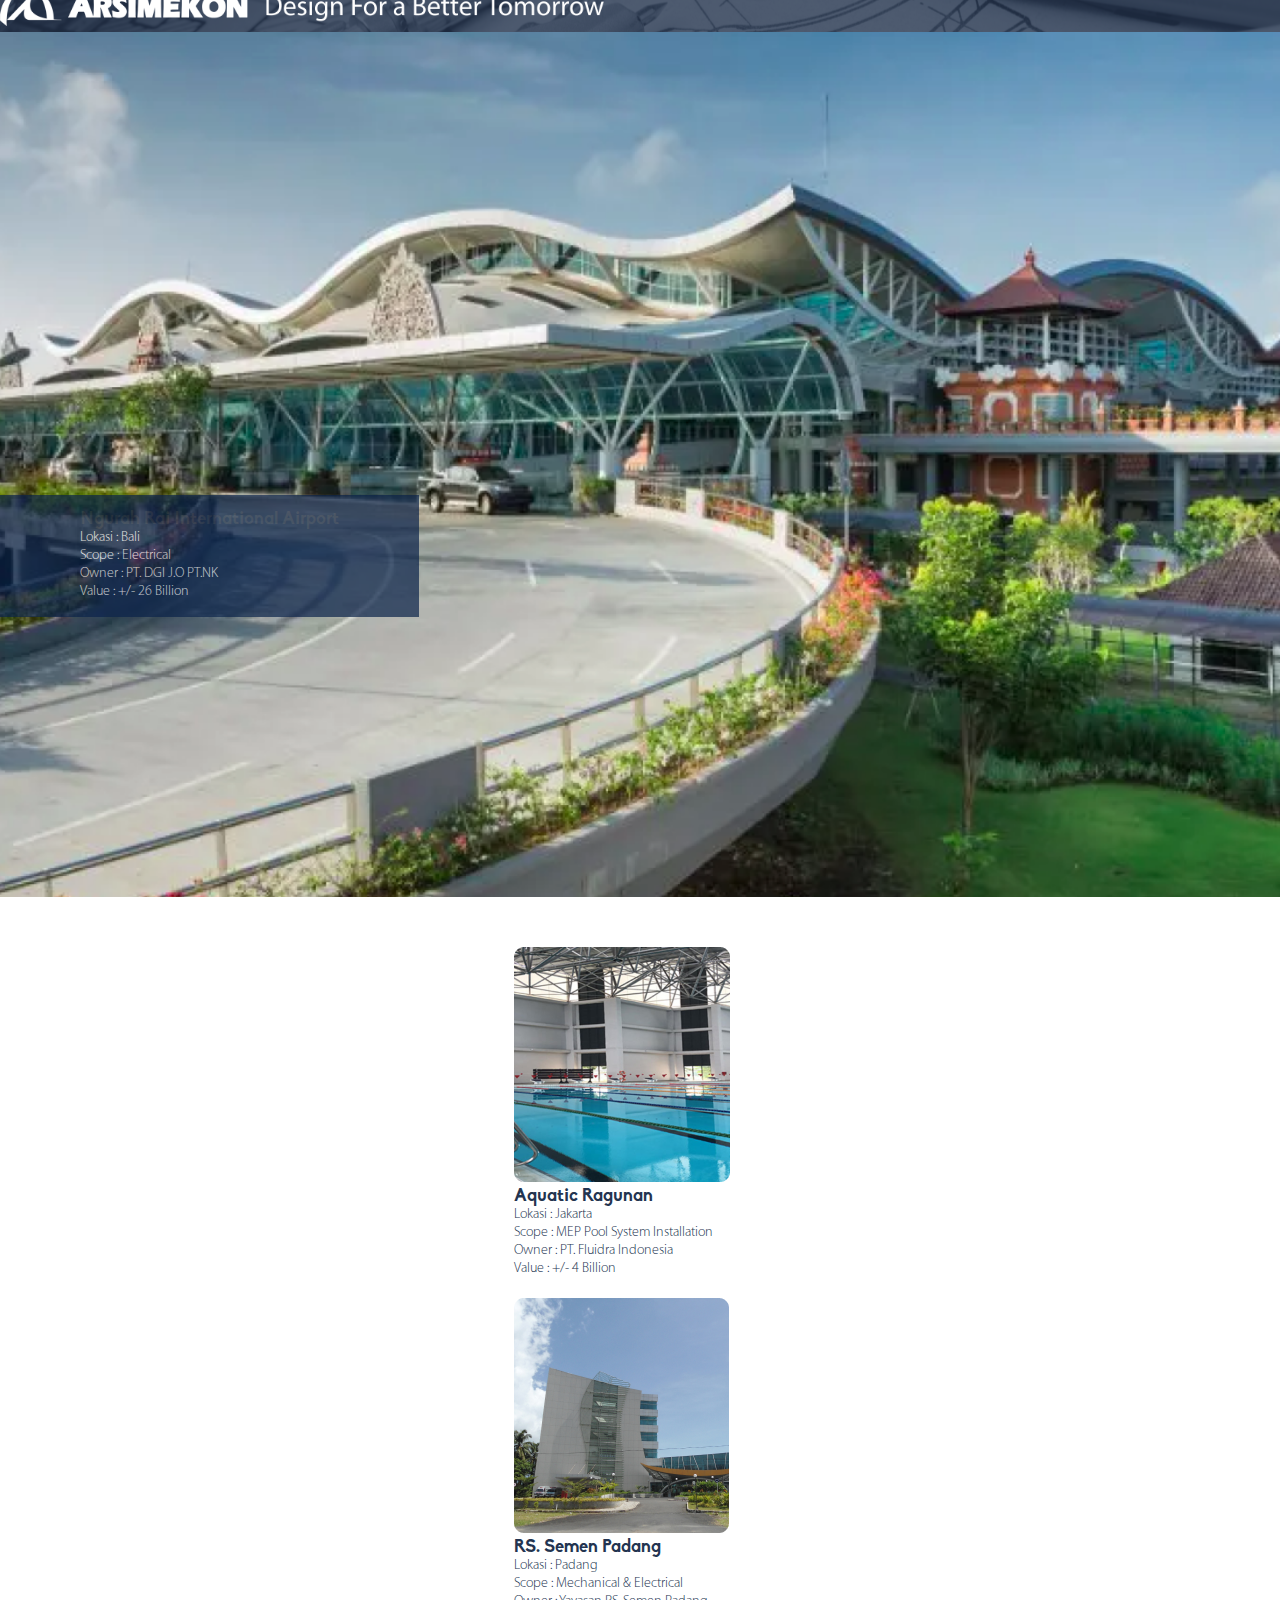
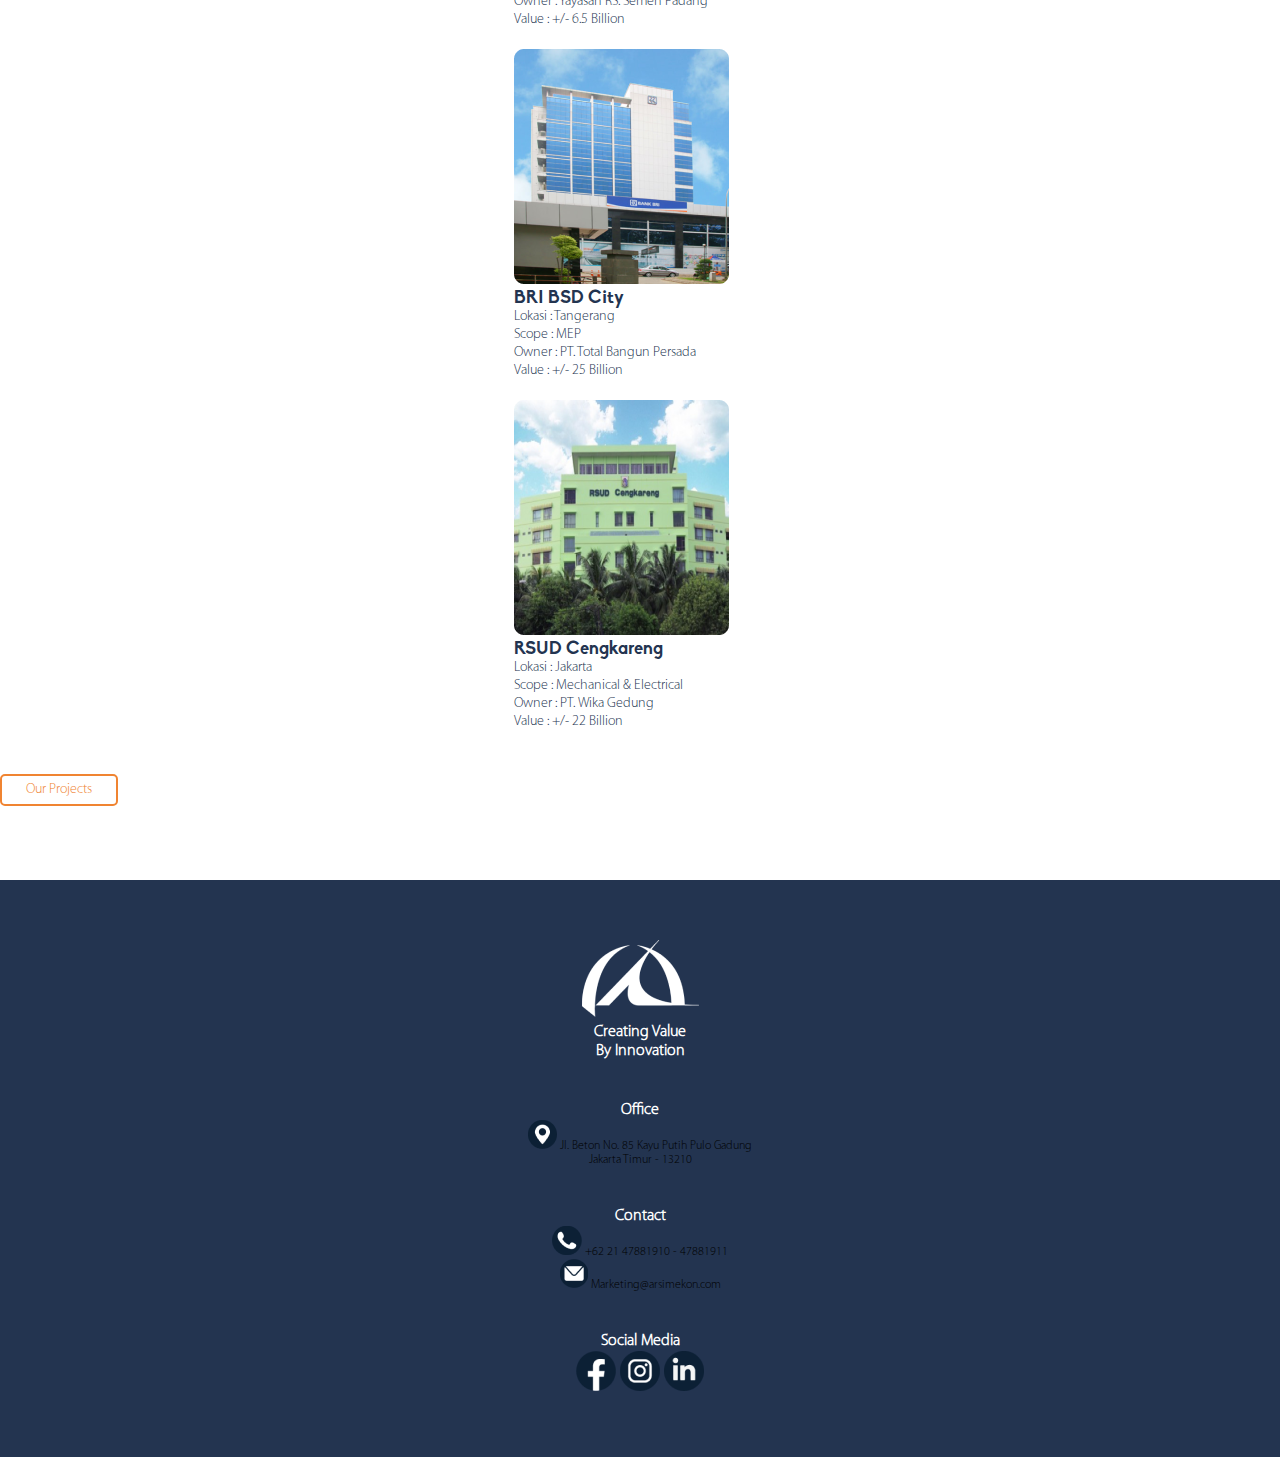
<file: publicArea.html>
<!doctype html>
<html lang="en">
  <head>
    <!-- Required meta tags -->
    <meta charset="utf-8">
    <meta name="viewport" content="width=device-width, initial-scale=1, shrink-to-fit=no">

    <!-- Bootstrap CSS -->
    <link rel="stylesheet" href="https://cdn.jsdelivr.net/npm/bootstrap@4.6.1/dist/css/bootstrap.min.css" integrity="sha384-zCbKRCUGaJDkqS1kPbPd7TveP5iyJE0EjAuZQTgFLD2ylzuqKfdKlfG/eSrtxUkn" crossorigin="anonymous">

    <!-- CSS File -->
    <link rel="stylesheet" type="text/css" href="./css/publicArea.css">
    
    <!-- Font Awesome -->
    <link rel="stylesheet" href="https://cdnjs.cloudflare.com/ajax/libs/font-awesome/6.0.0-beta3/css/all.min.css" integrity="sha512-Fo3rlrZj/k7ujTnHg4CGR2D7kSs0v4LLanw2qksYuRlEzO+tcaEPQogQ0KaoGN26/zrn20ImR1DfuLWnOo7aBA==" crossorigin="anonymous" referrerpolicy="no-referrer" />

    <!-- AOS -->
    <link href="https://unpkg.com/aos@2.3.1/dist/aos.css" rel="stylesheet">

    <title>Public Area</title>
  </head>
  <body>

    <!-- Jumbotron -->
    <div class="jumbotron jumbotron-fluid text-white text-center">
      <div class="container">
        <div class="row">
            <div class="col logo">
                <a href="index.html"><img src="./assets/img/project-header-logo.png" alt="logo"></a>
            </div>
        </div>
      </div>
    </div>
    <!-- Jumbotron -->

                        <!-- Hero Image -->
                        <section class="hero-image">
                          <div class="row">
                              <div class="col-md-12">
                                  <div class="hero-text">
                                      <h3 class="location text-white">Ngurah Rai International Airport</h3>
                                      <p class="desc">Lokasi : Bali<br>Scope : Electrical<br>Owner : PT. DGI J.O PT.NK<br>Value : +/- 26 Billion</p>
                                  </div>
                              </div>
                          </div>
                        </section>
                        <!-- Hero Image -->


    <!-- Cards -->
    <section class="public-area">
      <div class="container">
          <div class="row">
              <div class="col">
                  <div class="card" style="width: 15.7rem;">
                      <img src="./assets/img/publicArea/image-1.png" class="card-img-top" alt="...">
                      <div class="card-body text-center">
                          <h3 class="location">Aquatic Ragunan</h3>
                          <p class="card-text">Lokasi : Jakarta<br>Scope : MEP Pool System Installation<br>Owner : PT. Fluidra Indonesia<br>Value : +/- 4 Billion</p>
                      </div>
                    </div>
              </div>
              <div class="col">
                  <div class="card" style="width: 15.7rem;">
                      <img src="./assets/img/publicArea/image-2.png" class="card-img-top" alt="...">
                      <div class="card-body text-center">
                          <h3 class="location">RS. Semen Padang</h3>
                          <p class="card-text">Lokasi : Padang<br>Scope : Mechanical & Electrical<br>Owner : Yayasan RS. Semen Padang<br>Value : +/- 6.5 Billion</p>
                      </div>
                    </div>
              </div>
              <div class="col">
                  <div class="card" style="width: 15.7rem;">
                      <img src="./assets/img/publicArea/image-3.png" class="card-img-top" alt="...">
                      <div class="card-body text-center">
                          <h3 class="location">BRI BSD City</h3>
                          <p class="card-text">Lokasi : Tangerang<br>Scope : MEP<br>Owner : PT. Total Bangun Persada<br>Value : +/- 25 Billion</p>
                      </div>
                    </div>
              </div>
              <div class="col">
                  <div class="card" style="width: 15.7rem;">
                      <img src="./assets/img/publicArea/image-4.png" class="card-img-top" alt="...">
                      <div class="card-body text-center">
                          <h3 class="location">RSUD Cengkareng</h3>
                          <p class="card-text">Lokasi : Jakarta<br>Scope : Mechanical & Electrical<br>Owner : PT. Wika Gedung<br>Value : +/- 22 Billion</p>
                      </div>
                    </div>
              </div>
          </div>
      </div>
  </section>
  <!-- Cards -->
  
  
                    <!-- Button -->
                    <div class="button-back">
                      <div class="container">
                          <div class="row">
                              <div class="col-lg-12 text-center">
                                  <a href="ourProjects.html" class="cta">Our Projects</a>
                              </div>
                          </div>
                      </div>
                  </div> 

                  <!-- Footer -->
                  <section class="footer">
                      <div class="row">
                          <div class="col-md-3 logo">
                              <img src="./assets/img/home/footerLogo.png" alt="footer-logo" class="img-fluid">
                              <h5 class="logo-text">Creating Value<br>By Innovation</h5>
                          </div>
                          <div class="col-md-3 logo">
                              <h5 class="section">Office</h5>
                              <p class="text-white"><img src="./assets/img/location.png" alt=""> Jl. Beton No. 85 Kayu Putih Pulo Gadung<br>Jakarta Timur - 13210</p>
                          </div>
                          <div class="col-md-3 logo">
                              <h5 class="section">Contact</h5>
                              <p class="text-white"><img src="./assets/img/telephone.png" alt=""> +62 21 47881910 - 47881911</p>
                              <p class="text-white"><img src="./assets/img/email.png" alt=""> Marketing@arsimekon.com</p>
                          </div>
                          <div class="col-md-3 logo">
                              <h5 class="section">Social Media</h5>
                              <a href=""><img src="./assets/img/facebook.png" alt=""></a>
                              <a href=""><img src="./assets/img/instagram.png" alt=""></a>
                              <a href=""><img src="./assets/img/likedin.png" alt=""></a>
                          </div>
                      </div>
                  </section>

    
    <script src="https://cdn.jsdelivr.net/npm/jquery@3.5.1/dist/jquery.slim.min.js" integrity="sha384-DfXdz2htPH0lsSSs5nCTpuj/zy4C+OGpamoFVy38MVBnE+IbbVYUew+OrCXaRkfj" crossorigin="anonymous"></script>
    <script src="https://cdn.jsdelivr.net/npm/bootstrap@4.6.1/dist/js/bootstrap.bundle.min.js" integrity="sha384-fQybjgWLrvvRgtW6bFlB7jaZrFsaBXjsOMm/tB9LTS58ONXgqbR9W8oWht/amnpF" crossorigin="anonymous"></script>

    <!-- AOS -->
    <script src="https://unpkg.com/aos@2.3.1/dist/aos.js"></script>
    <script>
        AOS.init();
    </script>
    
  </body>
</html>
</file>
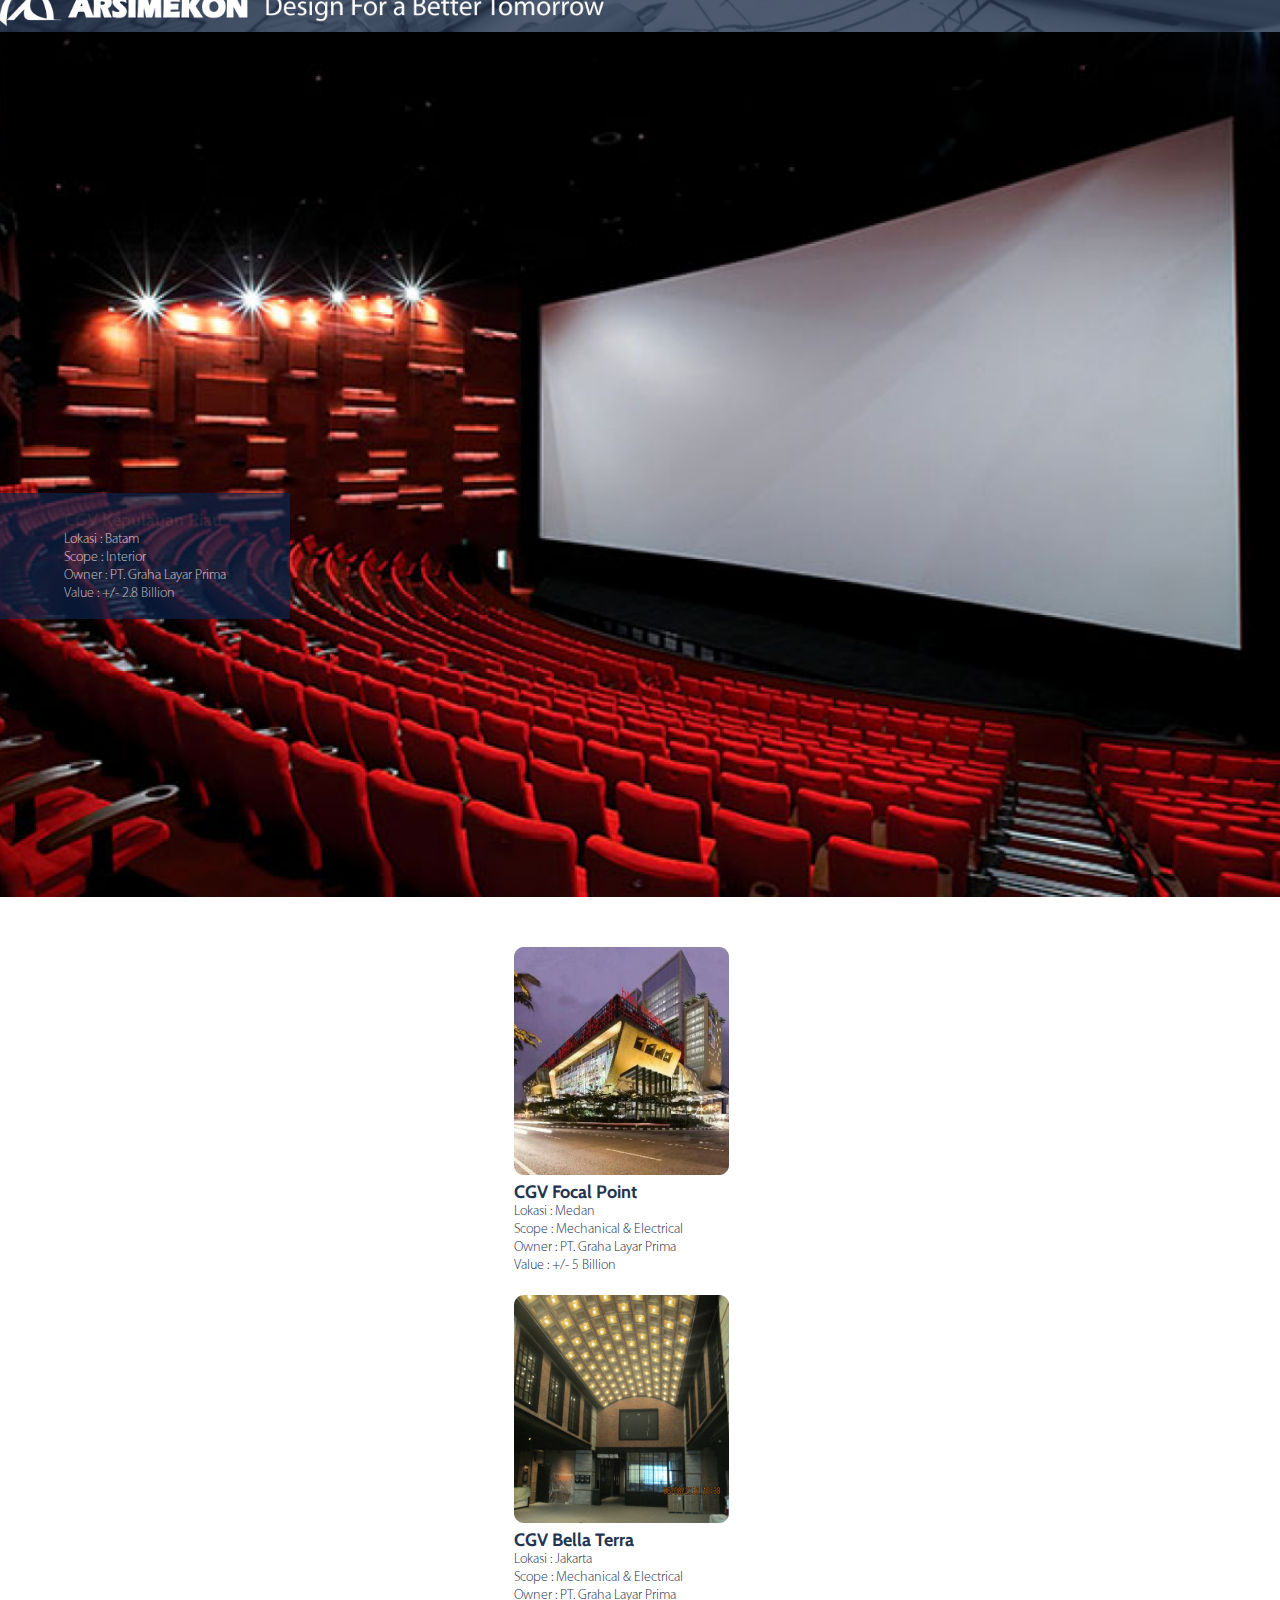
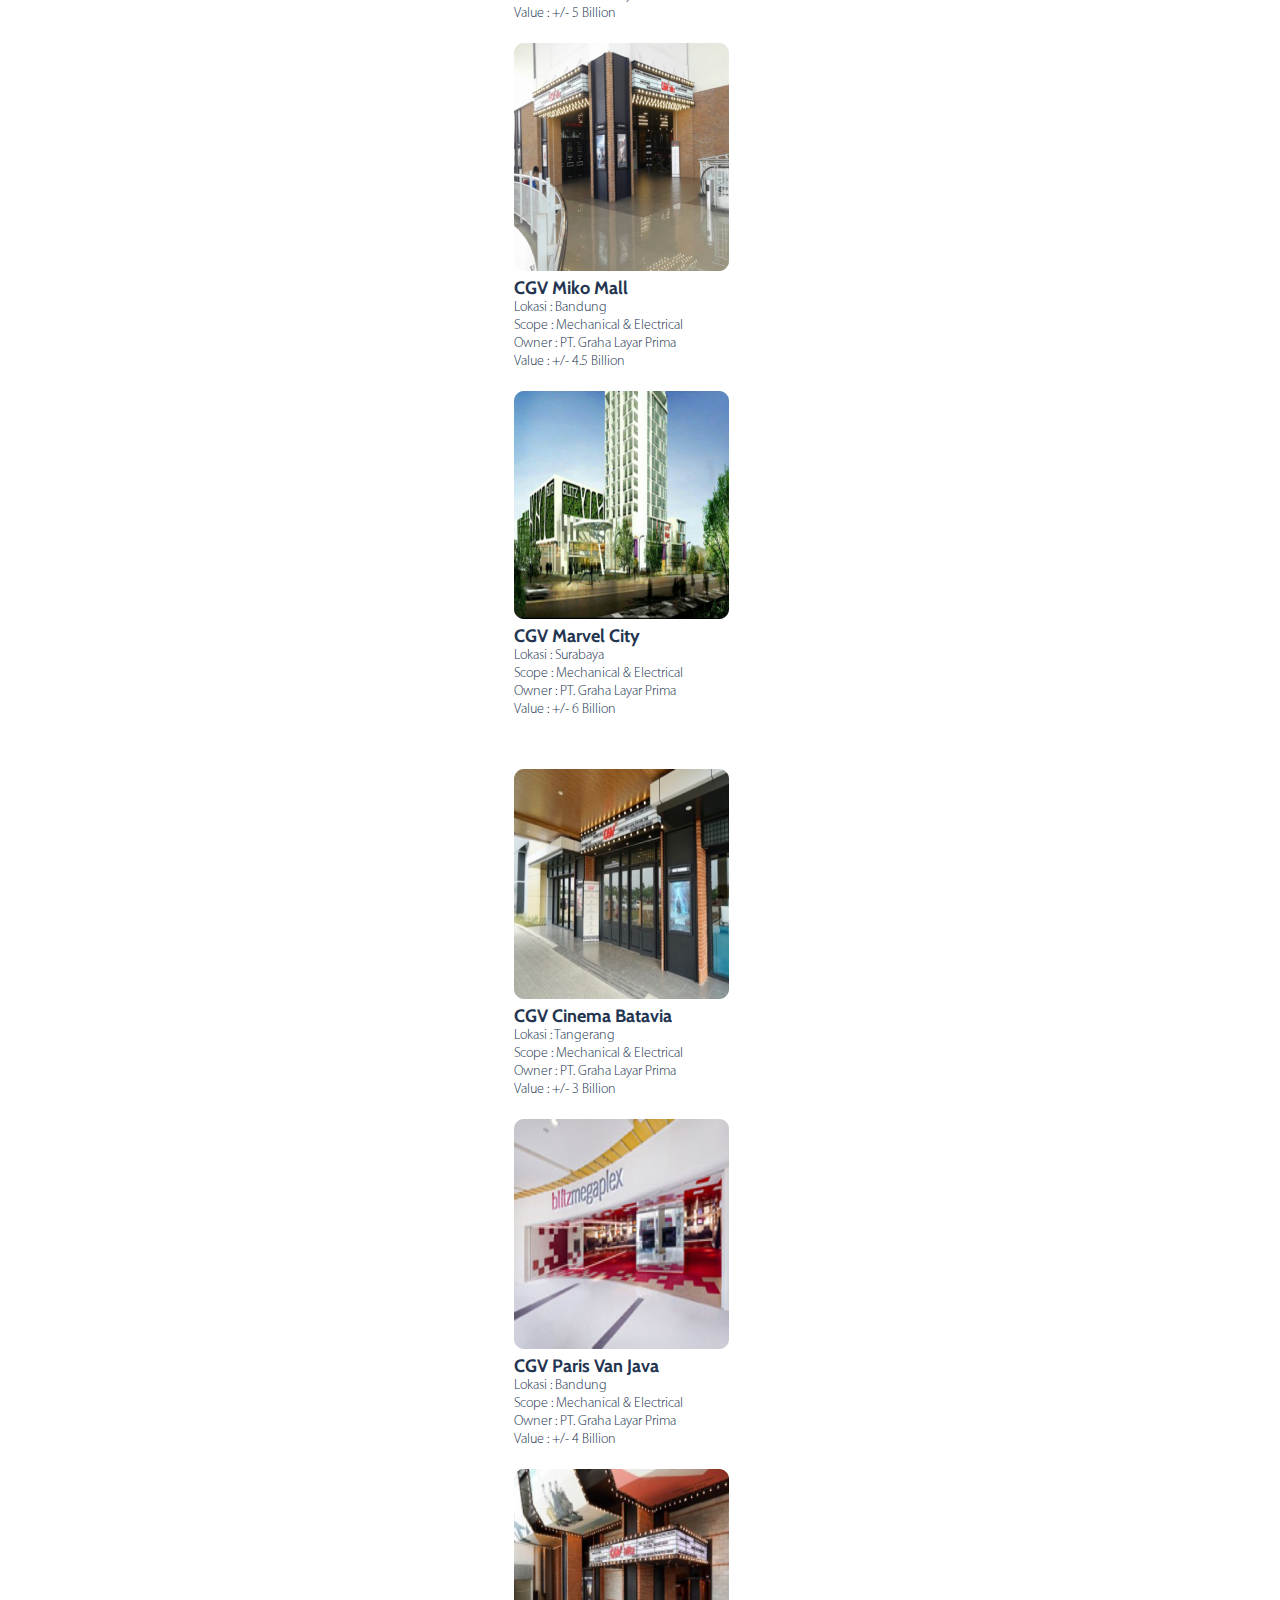
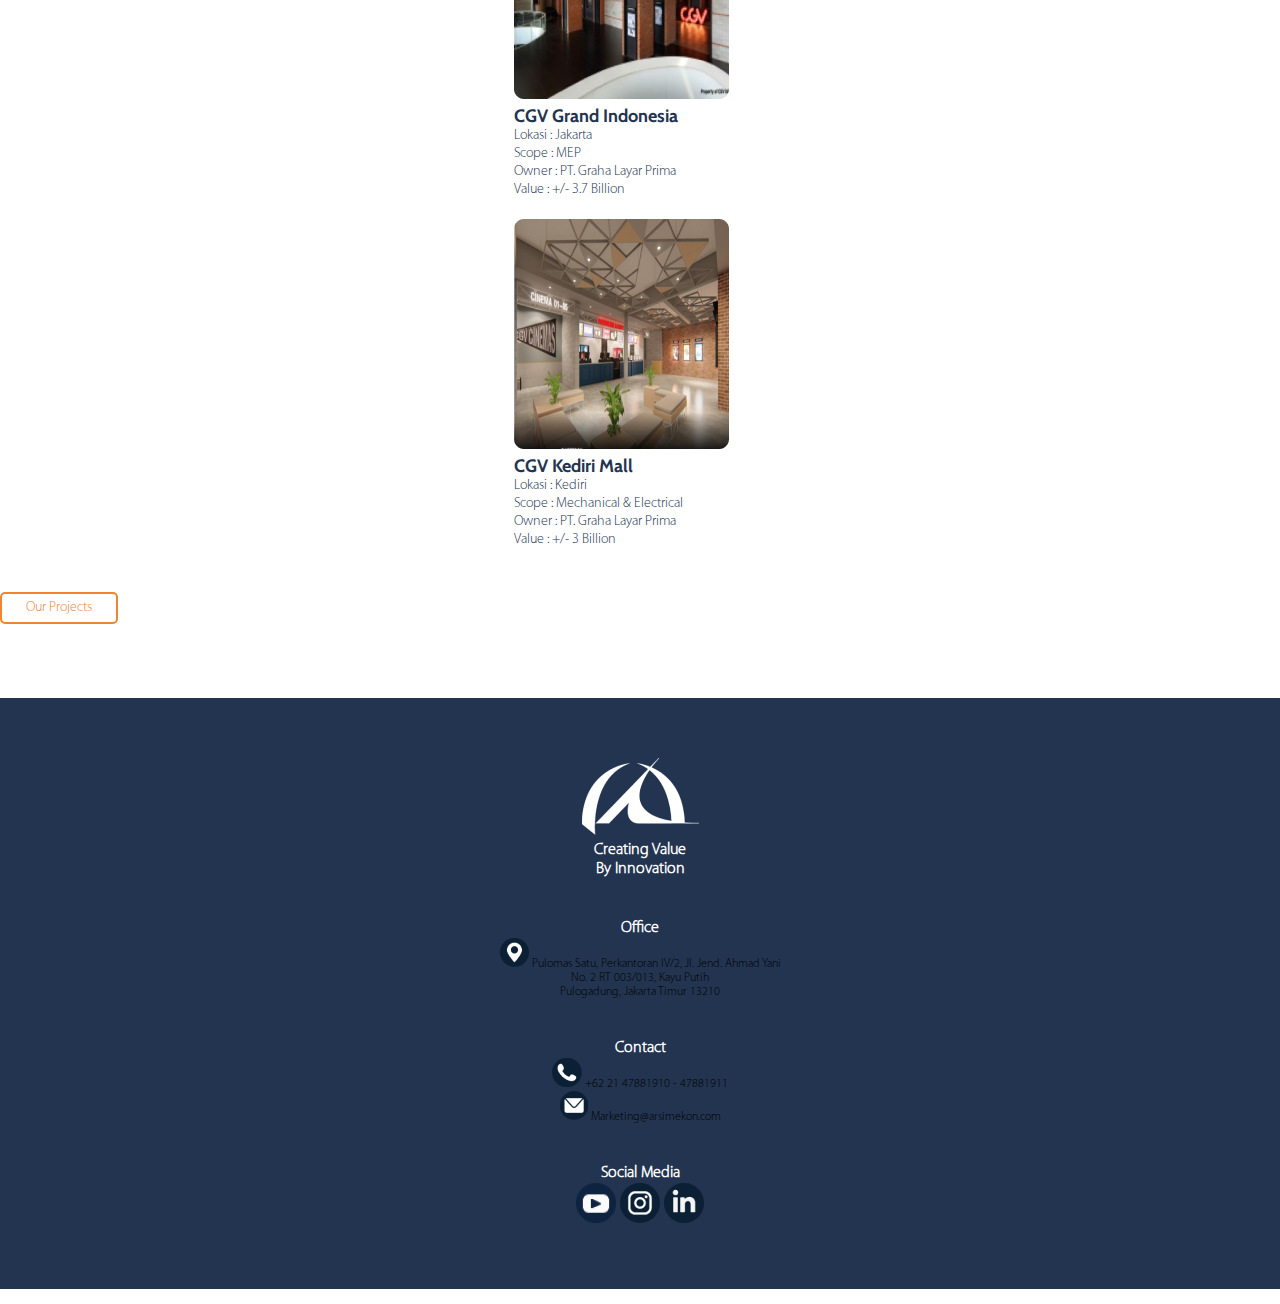
<file: theater.html>
<!doctype html>
<html lang="en">
  <head>
    <!-- Required meta tags -->
    <meta charset="utf-8">
    <meta name="viewport" content="width=device-width, initial-scale=1, shrink-to-fit=no">

    <!-- Bootstrap CSS -->
    <link rel="stylesheet" href="https://cdn.jsdelivr.net/npm/bootstrap@4.6.1/dist/css/bootstrap.min.css" integrity="sha384-zCbKRCUGaJDkqS1kPbPd7TveP5iyJE0EjAuZQTgFLD2ylzuqKfdKlfG/eSrtxUkn" crossorigin="anonymous">

    <!-- CSS File -->
    <link rel="stylesheet" type="text/css" href="./css/theater.css">
    
    <!-- Font Awesome -->
    <link rel="stylesheet" href="https://cdnjs.cloudflare.com/ajax/libs/font-awesome/6.0.0-beta3/css/all.min.css" integrity="sha512-Fo3rlrZj/k7ujTnHg4CGR2D7kSs0v4LLanw2qksYuRlEzO+tcaEPQogQ0KaoGN26/zrn20ImR1DfuLWnOo7aBA==" crossorigin="anonymous" referrerpolicy="no-referrer" />

    <!-- AOS -->
    <link href="https://unpkg.com/aos@2.3.1/dist/aos.css" rel="stylesheet">

    <title>Theater</title>
  </head>
  <body>

    <!-- Jumbotron -->
    <div class="jumbotron jumbotron-fluid text-white text-center">
      <div class="container">
        <div class="row">
            <div class="col logo">
                <a href="index.html"><img src="./assets/img/project-header-logo.png" alt="logo"></a>
            </div>
        </div>
      </div>
    </div>
    <!-- Jumbotron -->

                          <!-- Hero Image -->
                          <section class="hero-image" data-aos="zoom-in" data-aos-easing="linear"
                          data-aos-duration="500">
                              <div class="row">
                                  <div class="col-md-12">
                                      <div class="hero-text">
                                          <h3 class="location text-white">CGV Kepulauan Riau</h3>
                                          <p class="desc">Lokasi : Batam<br>Scope : Interior<br>Owner : PT. Graha Layar Prima<br>Value : +/- 2.8 Billion</p>
                                      </div>
                                  </div>
                              </div>
                          </section>

  <!-- Cards -->
  <section class="theater">
      <div class="container">
          <div class="row">
              <div class="col">
                  <div class="card" style="width: 15.7rem;">
                      <img src="./assets/img/theater/image-1.png" class="card-img-top" alt="...">
                      <div class="card-body text-center">
                          <h3 class="location">CGV Focal Point</h3>
                          <p class="card-text">Lokasi : Medan<br>Scope : Mechanical & Electrical<br>Owner : PT. Graha Layar Prima<br>Value : +/- 5 Billion</p>
                      </div>
                    </div>
              </div>
              <div class="col">
                  <div class="card" style="width: 15.7rem;">
                      <img src="./assets/img/theater/image-2.png" class="card-img-top" alt="...">
                      <div class="card-body text-center">
                          <h3 class="location">CGV Bella Terra</h3>
                          <p class="card-text">Lokasi : Jakarta<br>Scope : Mechanical & Electrical<br>Owner : PT. Graha Layar Prima<br>Value : +/- 5 Billion</p>
                      </div>
                    </div>
              </div>
              <div class="col">
                  <div class="card" style="width: 15.7rem;">
                      <img src="./assets/img/theater/image-3.png" class="card-img-top" alt="...">
                      <div class="card-body text-center">
                          <h3 class="location">CGV Miko Mall</h3>
                          <p class="card-text">Lokasi : Bandung<br>Scope : Mechanical & Electrical<br>Owner : PT. Graha Layar Prima<br>Value : +/- 4.5 Billion</p>
                      </div>
                    </div>
              </div>
              <div class="col">
                  <div class="card" style="width: 15.7rem;">
                      <img src="./assets/img/theater/image-4.png" class="card-img-top" alt="...">
                      <div class="card-body text-center">
                          <h3 class="location">CGV Marvel City</h3>
                          <p class="card-text">Lokasi : Surabaya<br>Scope : Mechanical & Electrical<br>Owner : PT. Graha Layar Prima<br>Value : +/- 6 Billion</p>
                      </div>
                    </div>
              </div>
          </div>
      </div>
  </section>
  <!-- Cards --> 
  
  <!-- Cards -->
  <section class="theater">
      <div class="container">
          <div class="row">
              <div class="col">
                  <div class="card" style="width: 15.7rem;">
                      <img src="./assets/img/theater/image-5.png" class="card-img-top" alt="...">
                      <div class="card-body text-center">
                          <h3 class="location">CGV Cinema Batavia</h3>
                          <p class="card-text">Lokasi : Tangerang<br>Scope : Mechanical & Electrical<br>Owner : PT. Graha Layar Prima<br>Value : +/- 3 Billion</p>
                      </div>
                    </div>
              </div>
              <div class="col">
                  <div class="card" style="width: 15.7rem;">
                      <img src="./assets/img/theater/image-6.png" class="card-img-top" alt="...">
                      <div class="card-body text-center">
                          <h3 class="location">CGV Paris Van Java</h3>
                          <p class="card-text">Lokasi : Bandung<br>Scope : Mechanical & Electrical<br>Owner : PT. Graha Layar Prima<br>Value : +/- 4 Billion</p>
                      </div>
                    </div>
              </div>
              <div class="col">
                  <div class="card" style="width: 15.7rem;">
                      <img src="./assets/img/theater/image-7.png" class="card-img-top" alt="...">
                      <div class="card-body text-center">
                          <h3 class="location">CGV Grand Indonesia</h3>
                          <p class="card-text">Lokasi : Jakarta<br>Scope : MEP<br>Owner : PT. Graha Layar Prima<br>Value : +/- 3.7 Billion</p>
                      </div>
                    </div>
              </div>
              <div class="col">
                  <div class="card" style="width: 15.7rem;">
                      <img src="./assets/img/theater/image-8.png" class="card-img-top" alt="...">
                      <div class="card-body text-center">
                          <h3 class="location">CGV Kediri Mall</h3>
                          <p class="card-text">Lokasi : Kediri<br>Scope : Mechanical & Electrical<br>Owner : PT. Graha Layar Prima<br>Value : +/- 3 Billion</p>
                      </div>
                    </div>
              </div>
          </div>
      </div>
  </section>
  <!-- Cards --> 


                          <!-- Button -->
                          <div class="button-back">
                              <div class="container">
                                  <div class="row">
                                      <div class="col-lg-12 text-center">
                                          <a href="ourProjects.html" class="cta">Our Projects</a>
                                      </div>
                                  </div>
                              </div>
                          </div> 

                          <!-- Footer -->
                          <section class="footer">
                              <div class="row">
                                  <div class="col-md-3 logo">
                                      <img src="./assets/img/home/footerLogo.png" alt="footer-logo" class="img-fluid">
                                      <h5 class="logo-text">Creating Value<br>By Innovation</h5>
                                  </div>
                                  <div class="col-md-3 logo">
                                      <h5 class="section">Office</h5>
                                      <p class="text-white"><img src="./assets/img/location.png" alt=""> Pulomas Satu, Perkantoran IV/2, Jl. Jend. Ahmad Yani<br>No. 2 RT 003/013, Kayu Putih<br>Pulogadung, Jakarta Timur 13210</p>
                                  </div>
                                  <div class="col-md-3 logo">
                                      <h5 class="section">Contact</h5>
                                      <p class="text-white"><img src="./assets/img/telephone.png" alt=""> +62 21 47881910 - 47881911</p>
                                      <p class="text-white"><img src="./assets/img/email.png" alt=""> Marketing@arsimekon.com</p>
                                  </div>
                                  <div class="col-md-3 logo">
                                      <h5 class="section">Social Media</h5>
                                      <a href="https://m.youtube.com/channel/UC_91S33FNDS5nMj2D8Giiww"><img src="./assets/img/youtube.png" alt=""></a>
                                      <a href="https://www.instagram.com/arsimekon/"><img src="./assets/img/instagram.png" alt=""></a>
                                      <a href="https://www.linkedin.com/in/pt-arsimekon-tatagraha-050243231/"><img src="./assets/img/likedin.png" alt=""></a>
                                  </div>
                              </div>
                          </section>
    
    <script src="https://cdn.jsdelivr.net/npm/jquery@3.5.1/dist/jquery.slim.min.js" integrity="sha384-DfXdz2htPH0lsSSs5nCTpuj/zy4C+OGpamoFVy38MVBnE+IbbVYUew+OrCXaRkfj" crossorigin="anonymous"></script>
    <script src="https://cdn.jsdelivr.net/npm/bootstrap@4.6.1/dist/js/bootstrap.bundle.min.js" integrity="sha384-fQybjgWLrvvRgtW6bFlB7jaZrFsaBXjsOMm/tB9LTS58ONXgqbR9W8oWht/amnpF" crossorigin="anonymous"></script>

    <!-- AOS -->
    <script src="https://unpkg.com/aos@2.3.1/dist/aos.js"></script>
    <script>
        AOS.init();
    </script>
    
  </body>
</html>
</file>
<file: css/index.css>
/* ========== Fonts ========== */
@import url('https://fonts.googleapis.com/css2?family=Roboto:wght@100;300&display=swap');
@import url('https://fonts.googleapis.com/css2?family=Cabin&display=swap');

@font-face {
    font-family: Myriad;
    src: url("../assets/fonts/Myriad/Myriad.otf");
}
/* ========== End Fonts ========== */

*,
*:before,
*:after {
    padding: 0;
    margin: 0;
    box-sizing: border-box;
}

body {
    overflow-x: hidden;
    overflow-y: auto;
    font-family: Myriad;
    display: block;
    scroll-behavior: smooth;
}

:target:before {
    content: "";
    display: block;
    height: 100px;
    margin: -100px 0 0;
}

:root {
    --clr-primary: #F08431;
    --clr-secondary: #233450;
    --clr-text-black: #000;
    --clr-text-white: #fff;
    --clr-hr: #F08431;
    --clr-secondary-background: #9C9C9C;
}

/* ========== Global Styling ========== */
section {
    margin-top: 50px;
}

.title {
    font-family: 'Cabin', sans-serif;
    font-weight: bold;
    color: var(--clr-text-black);
    font-size: 28px;
    line-height: 2px;
}

.sub-title {
    font-family: Myriad;
    color: var(--clr-text-black);
    font-size: 16px;
}

hr {
    display: inline-block;
    border-top: 3px solid var(--clr-hr) !important;
    width: 20%;
}

.cta {
    font-family: 'Roboto', sans-serif;
    font-weight: 700;
    cursor: pointer;
    padding: 0.4rem 1.5rem !important;
    width: 100px;
    border: 2px solid var(--clr-primary);
    border-radius: 5px;
    background-color: transparent;
    color: var(--clr-primary);
    font-size: 14px;
    text-decoration: none;
    transition: all 0.3s ease 0s;
    text-align: center;
}

.cta:hover {
    background-color: var(--clr-primary);
    color: var(--clr-text-white);
    text-decoration: none;
}
/* ========== End Global Styling ========== */

/* ========== Styling ========== */

/* Navbar */ 
.navbar {
    background: rgba(0, 0, 0, .2) !important;
    font-family: 'Roboto', sans-serif;
}

.navbar-brand img {
    cursor: pointer;
    width: 180px;
    height: 30px;
}

.nav-link {
    cursor: pointer;
    font-family: 'Roboto', sans-serif;
    font-weight: 700;
    font-size: 16px;
    margin-right: 10px;
}
/* Navbar */

/* Carousel */
.carousel-item {
    height: 60vh;
    background-size: cover;
    background-position: center;
    position: relative;
    z-index: 1;
}

.carousel-inner::before {
    content: '';
    background: rgba(0, 0, 0, 0.45);
}

.carousel-caption {
    position: absolute;
    top: 35%;
}

.carousel-caption .header-title {
    font-family: 'Cabin', sans-serif;
    font-size: 36px;
    font-weight: 700;
    letter-spacing: 1.5px;
}

.carousel-caption .header-title span {
    color: var(--clr-primary);
}

.carousel-caption .header-sub-title {
    font-family: 'Cabin', sans-serif;
    font-size: 12px;
    font-weight: 400;
    color: var(--clr-text-white);
}
/* Carousel */

/* About */
.about-panel {
    box-shadow: 0 3px 20px rgba(0, 0, 0, 0.5);
    border-radius: 12px;
    color: var(--clr-text-white);
    margin-top: -100px;
    background-color: var(--clr-text-white);
    padding: 40px;
    z-index: 10;
}

.about-heading .title {
    font-size: 28px;
}

.about hr {
    width: 18%;
}

.about-thumbnail {
    width: 75%;
    margin-top: 20px;
    display: block;
    margin-left: auto;
    margin-right: auto;
}
/* About */

/* Product & Services */
.product .thumbnail img {
    display: block;
    width: 75%;
    margin-left: auto;
    margin-right: auto;
}

.product {
    margin-top: 50px;
}

.product-caption .title {
    font-size: 28px;
}

.product hr {
    width: 40%;
}

.services .thumbnail img {
    display: block;
    width: 75%;
    margin-left: auto;
    margin-right: auto;
}

.services {
    margin-top: 30px;
}

.services-caption {
    margin-top: 20px;
}
/* Product & Services */

/* Counters */
.counters {
    margin-top: 50px;
}

.fas {
    font-size: 40px;
}

.numbers {
    font-family: 'Cabin', sans-serif;
    font-size: 20px;
    font-weight: 700;
    color: var(--clr-primary);
}

.type {
    font-size: 14px;
    color: var(--clr-primary);
}
/* Counters */

/* Our Projects */
.our-projects {
    margin-top: 50px;
}

.our-projects .title {
    font-size: 28px;
}

.our-projects hr {
    width: 28%;
}

.our-projects .carousel-item {
    height: 50vh;
    border-radius: 20px;
    background-size: cover;
    background-position: center;
    background-repeat: no-repeat;
}

.our-projects .btn {
    color: var(--clr-text-white);
    background-color: var(--clr-primary);
    border-radius: 5px;
}

.our-projects .carousel-caption {
    display: block;
    top: 70%;
}
/* Our Projects */

/* ISO Certificate */
.iso-certificate {
    margin-top: 70px;
}

.iso-certificate .title {
    font-size: 28px;
    text-align: center;
}

.iso-certificate hr {
    width: 32%;
}

.certificate {
    background-color: var(--clr-secondary-background);
    padding: 60px;
    border-radius: 20px;
}

.certificate img {
    display: block;
    width: 300px;
    height: 400px;
    margin-bottom: 20px;
    margin-left: auto;
    margin-right: auto;
}

.iso-bottom img {
    width: 50%;
}
/* ISO Certificate */

/* Contact Form */
.contact-form {
    margin-top: 50px;
}

.contact-form .title {
    text-align: center;
    margin-bottom: 30px;
}

input,
textarea {
    box-shadow: 0 3px 10px rgba(0, 0, 0, 0.5);
    border-radius: 30px;
}

.contact-form .sub-title {
    font-weight: 700;
    color: var(--clr-primary);
    text-align: center;
}

label {
    font-weight: 700;
    color: var(--clr-primary);
}

.contact-form a {
    text-align: center;
}

.contact-form .cta {
    margin-top: 50px;
}

.contact-form .btn-submit {
    cursor: pointer;
    padding: 0.28rem 1.5rem !important;
    width: 130px;
    border: 2px solid var(--clr-primary);
    border-radius: 5px;
    background-color: transparent;
    color: var(--clr-primary);
    font-size: 14px;
    text-decoration: none;
    transition: all 0.3s ease 0s;
}

.btn-loading {
    cursor: pointer;
    padding: 0.2rem 1.1rem !important;
    width: 130px;
    border: 2px solid var(--clr-primary);
    border-radius: 5px;
    background-color: transparent;
    color: var(--clr-primary);
    font-size: 14px;
    text-decoration: none;
    transition: all 0.3s ease 0s;
}

.contact-form button:hover {
    background-color: var(--clr-primary);
    color: white;
}
.maps {
    margin-top: 50px;
}

.maps iframe {
    display: block;
    top: 0;
    height: 330px;
}
/* Contact Form */

/* Footer */
.footer {
    margin-top: 80px;
    background-color: var(--clr-secondary);
    text-align: center;
    padding: 40px;
}

.footer .logo {
    padding: 20px;
}

.footer h5 {
    color: var(--clr-text-white);
    font-weight: 700;
    font-size: 16px;
}

.footer p {
    font-size: 12px;
}

.logo-text {
    color: var(--clr-text-white);
    font-weight: 700;
}
/* Footer */

/* ===== Responsive ===== */
@media (min-width: 576px) {
    .carousel-item {
        height: 75vh;
    }

    .carousel-caption .header-title {
        font-size: 42px;
    }

    .carousel-caption .header-sub-title {
        font-size: 14px;
    }

    .fas {
        font-size: 54px;
    }

    .about hr {
        width: 18%;
    }
    
}

@media (min-width: 768px) {
    .carousel-item {
        height: 100vh;
    }

    .carousel-caption .header-title {
        font-size: 48px;
    }

    .carousel-caption .header-sub-title {
        font-size: 16px;
    }

    .title {
        font-size: 40px;
    }
    
    .sub-title {
        font-size: 16px;
    }

    .about hr {
        width: 10%;
    }

    .product .thumbnail {
        display: block;
        top: 28px;
    }

    .product-caption {
        margin-top: 30px;
    }

    .product .thumbnail img {
        width: 100%;
    }

    .product hr {
        width: 65%;
    }

    .services .thumbnail img {
        width: 100%;
    }

    .services .thumbnail {
        display: block;
        top: 35px;
    }

    .fas {
        font-size: 60px;
    }

    .our-projects hr {
        width: 20%;
    }

    .our-projects .carousel-item {
        height: 70vh;
    }

    .iso-certificate hr {
        width: 25%;
    }

    .iso-bottom {
        margin-top: 10px;
    }

    .iso-bottom img {
        width: 180px;
    }

    .maps iframe {
        margin-top: 52px;
        height: 255px;
    }
}

@media (min-width: 992px) {
    .title {
        font-size: 140px;
    }

    .carousel-item {
        height: 100vh;
        background-size: cover;
        position: relative;
        z-index: 1;
    }

    .carousel-caption {
        position: absolute;
        top: 35%;
        text-align: left;
    }

    .about-heading {
       top: 80px;
    }

    .about hr {
        width: 15%;
    }

    .about-thumbnail {
        width: 40%;
    }

    .product .thumbnail img {
        width: 100%;
    }

    .product-caption {
        display: block;
        top: 60px;
    }

    .product hr {
        width: 48%;
    }

    .services .thumbnail img {
        width: 100%;
    }

    .services-caption {
        display: block;
        top: 50px;
    }

    .counters {
        margin-top: 100px;
    }

    .fas {
        font-size: 70px;
    }

    .our-projects hr {
        width: 15%;
    }

    .iso-certificate hr {
        width: 18%;
    }

    .certificate img {
        width: 500px;
        height: 370px;
    }

    .contact-form .title {
        font-size: 40px;
    }
}

@media (min-width: 1200px) {
    .title {
        font-size: 40px;
    }

    .sub-title {
        font-size: 20px;
    }

    .carousel-caption .header-title {
        font-size: 62px;
    }

    .carousel-caption .header-sub-title {
        font-size: 18px;
    }

    .about hr {
        width: 12%;
    }

    .product hr {
        width: 40%;
    }

    .product-caption {
        top: 40px;
    }

    .counters {
        margin-top: 150px;
        margin-bottom: 100px;
    }

    .numbers {
        font-size: 32px;
    }

    .type {
        font-size: 18px;
    }

    .fas {
        font-size: 65px;
    }

    .our-projects hr {
        width: 13%;
    }

    .iso-certificate hr {
        width: 15%;
    }

    .iso-certificate {
        margin-top: 100px;
    }

    .certificate img {
        width: 500px;
        height: 430px;
    }

    .maps iframe {
        margin-top: 57px;
        height: 265px;
    }
}

/* ========== End Styling ========== */
</file>
<file: css/about.css>
/* ========== Fonts ========== */
@import url('https://fonts.googleapis.com/css2?family=Roboto:wght@100;300&display=swap');
@font-face {
    font-family: Biko;
    src: url("../assets/fonts/Biko/Biko.otf");
}

@font-face {
    font-family: Myriad;
    src: url("../assets/fonts/Myriad/Myriad.otf");
}
/* ========== End Fonts ========== */

*,
*:before,
*:after {
    padding: 0;
    margin: 0;
    box-sizing: border-box;
}

body {
    overflow-x: hidden;
    font-family: Myriad;
    display: block;
}

:root {
    --clr-primary: #F08431;
    --clr-secondary: #233450;
    --clr-text-black: #000;
    --clr-text-white: #fff;
    --clr-hr: #F08431;
    --clr-secondary-background: #9C9C9C;
}

/* ========== Global Styling ========== */
section {
    margin-top: 50px;
}

.title {
    font-family: Biko;
    color: var(--clr-text-black);
    font-size: 28px;
}

.sub-title {
    font-family: Myriad;
    color: var(--clr-text-black);
    font-size: 16px;
}

hr {
    display: inline-block;
    border-top: 3px solid var(--clr-hr) !important;
    width: 20%;
}

.cta {
    cursor: pointer;
    padding: 0.4rem 1.5rem !important;
    width: 100px;
    border: 2px solid var(--clr-primary);
    border-radius: 5px;
    background-color: transparent;
    color: var(--clr-primary);
    font-size: 14px;
    text-decoration: none;
    transition: all 0.3s ease 0s;
}

.cta:hover {
    background-color: var(--clr-primary);
    color: var(--clr-text-white);
    text-decoration: none;
}
/* ========== End Global Styling ========== */

/* ========== Styling ========== */
/* Jumbotron */
.jumbotron {
    background-image: url('../assets/img/background-jumbotron.png');
    background-size: cover;
}

.display-4 {
    font-family: Biko;
    font-size: 36px;
    text-align: center;
    color: var(--clr-text-white);
}
/* Jumbotron */

/* About Arsimekon */
.about-arsimekon {
    text-align: center;
    padding: 40px;
}

.about-arsimekon img {
    display: block;
    margin-bottom: 30px;
    margin-top: 30px;
    margin-left: auto;
    margin-right: auto;
}
/* About Arsimekon */

/* Visi & Misi Arsimekon */
.visi {
    background-color: var(--clr-primary);
    padding: 20px;
}

.visi-heading {
    display: block;
    top: 0;
}

.visi img {
    display: block;
    margin-left: auto;
    margin-right: auto;
    margin-top: -130px;
    margin-bottom: 30px;
}

.misi {
    margin-top: 30px;
}

.misi-heading {
    display: block;
}

.misi img {
    display: block;
    border-radius: 10px;
}
/* Visi & Misi Arsimekon */


/* Button Back */
.button-back {
    margin-top: 100px;
    margin-bottom: 50px;
}
/* Button Back */

/* ===== Responsive ===== */
@media (min-width: 576px) {
    .visi img {
        margin-top: -170px;
    }
}

@media (min-width: 768px) {
    .display-4 {
        font-size: 42px;
    }

    .visi img {
        margin-top: -130px;
    }
}

@media (min-width: 992px) {
    .display-4 {
        font-size: 50px;
    }

    .visi img {
        margin-top: -130px;
        margin-bottom: -22px;
    }

    .visi-heading {
        top: 200px;
    }
}

@media (min-width: 1200px) {
    .display-4 {
        font-size: 60px;
    }

    p {
        font-size: 20px;
    }

    .visi img {
        position: absolute;
        top: -18px;
        width: 80%;
    }
}
/* ========== End Styling ========== */
</file>
<file: css/apartment.css>
/* ========== Fonts ========== */
@import url('https://fonts.googleapis.com/css2?family=Roboto:wght@100;300&display=swap');
@import url('https://fonts.googleapis.com/css2?family=Cabin&display=swap');

@font-face {
    font-family: Myriad;
    src: url("../assets/fonts/Myriad/Myriad.otf");
}
/* ========== End Fonts ========== */

*,
*:before,
*:after {
    padding: 0;
    margin: 0;
    box-sizing: border-box;
}

body {
    overflow-x: hidden;
    font-family: Myriad;
    display: block;
}

:root {
    --clr-primary: #F08431;
    --clr-secondary: #233450;
    --clr-text-black: #000;
    --clr-text-white: #fff;
    --clr-hr: #F08431;
    --clr-secondary-background: #9C9C9C;
}

/* ========== Global Styling ========== */
.jumbotron .logo img {
    width: 320px;
}

.title {
    font-family: 'Cabin', sans-serif;
    color: var(--clr-text-black);
    font-size: 28px;
}

.sub-title {
    font-family: Myriad;
    color: var(--clr-text-black);
    font-size: 16px;
}

hr {
    display: inline-block;
    border-top: 3px solid var(--clr-hr) !important;
    width: 20%;
}

.cta {
    cursor: pointer;
    padding: 0.4rem 1.5rem !important;
    width: 100px;
    border: 2px solid var(--clr-primary);
    border-radius: 5px;
    background-color: transparent;
    color: var(--clr-primary);
    font-size: 14px;
    text-decoration: none;
    transition: all 0.3s ease 0s;
}

.cta:hover {
    background-color: var(--clr-primary);
    color: var(--clr-text-white);
    text-decoration: none;
}

.location,
.card-text {
    color: var(--clr-secondary);
}

.location {
    font-weight: 700;
    font-family: 'Cabin', sans-serif;
}

.card-text {
    font-weight: 400;
    font-family: Myriad;
}
/* ========== End Global Styling ========== */

/* ========== Styling ========== */
/* Jumbotron */
.jumbotron {
    background-image: url('../assets/img/background-jumbotron.png');
    background-size: cover;
    background-position: center;
    margin-top: -15px;
    z-index: 1;
    position: relative;
}

.jumbotron:after {
    content:'';
    display: block;
    width: 100%;
    height: 100%;
    background: #233450;
    opacity: 0.7;
    position: absolute;
    top: 0;
}

.logo {
    position: relative;
    z-index: 1;
}
/* Jumbotron */

/* Hero Image */
.hero-image {
    background-image:  url("../assets/img/apartments/banner.png");
    height: 75vh;
    background-position: center;
    background-repeat: no-repeat;
    background-size: cover;
    margin-top: -35px;
}

.location {
    font-size: 18px;
    font-weight: 700;
}

.hero-text {
    background: rgba(11, 35, 74, 1);
    opacity: 0.7;
    padding: 1rem 5rem;
    position: absolute;
    top: 266px;
    font-size: 14px;
    color: white;
}
/* Hero Image */

/* Public Area Cards */
.card {
    display: block;
    margin-right: auto;
    margin-left: auto;
    border-radius: 12px;
    margin-top: 20px;
}

.public-area {
    margin-top: 50px;
}

.card-text {
    font-size: 14px;
}
/* Public Area Cards */

/* Footer */
.footer {
    margin-top: 80px;
    background-color: var(--clr-secondary);
    text-align: center;
    padding: 40px;
}

.footer .logo {
    padding: 20px;
}

.footer h5 {
    color: var(--clr-text-white);
    font-weight: 700;
    font-size: 16px;
}

.footer p {
    font-size: 12px;
}

.logo-text {
    color: var(--clr-text-white);
    font-weight: 700;
}
/* Footer */

/* Button Back */
.button-back {
    margin-top: 50px;
    margin-bottom: 50px;
}
/* Button Back */

/* ===== Responsive ===== */
@media (min-width: 576px) {
    .jumbotron .logo img {
        width: 420px;
    }
}

@media (min-width: 768px) {
    .jumbotron .logo img {
        width: 470px;
    }
}

@media (min-width: 992px) {
    .jumbotron .logo img {
        width: 590px;
    }

    .hero-image {
        height: 100vh;
    }
    
    .hero-text {
        top: 409px;
    }
}

@media (min-width: 1200px) {
    .jumbotron .logo img {
        width: 640px;
    }

    .hero-text {
        top: 496px;
    }

    .pallazo {
        margin-top: 50px;
    }

    .pallazo img {
        height: 461px;
    }
}
/* ========== Styling ========== */
</file>
<file: css/factory.css>
/* ========== Fonts ========== */
@import url('https://fonts.googleapis.com/css2?family=Roboto:wght@100;300&display=swap');
@font-face {
    font-family: Biko;
    src: url("../assets/fonts/Biko/Biko.otf");
}

@font-face {
    font-family: Myriad;
    src: url("../assets/fonts/Myriad/Myriad.otf");
}
/* ========== End Fonts ========== */

*,
*:before,
*:after {
    padding: 0;
    margin: 0;
    box-sizing: border-box;
}

body {
    overflow-x: hidden;
    font-family: Myriad;
    display: block;
}

:root {
    --clr-primary: #F08431;
    --clr-secondary: #233450;
    --clr-text-black: #000;
    --clr-text-white: #fff;
    --clr-hr: #F08431;
    --clr-secondary-background: #9C9C9C;
}

/* ========== Global Styling ========== */
.jumbotron .logo img {
    width: 320px;
}

.title {
    font-family: Biko;
    color: var(--clr-text-black);
    font-size: 28px;
}

.sub-title {
    font-family: Myriad;
    color: var(--clr-text-black);
    font-size: 16px;
}

hr {
    display: inline-block;
    border-top: 3px solid var(--clr-hr) !important;
    width: 20%;
}

.cta {
    cursor: pointer;
    padding: 0.4rem 1.5rem !important;
    width: 100px;
    border: 2px solid var(--clr-primary);
    border-radius: 5px;
    background-color: transparent;
    color: var(--clr-primary);
    font-size: 14px;
    text-decoration: none;
    transition: all 0.3s ease 0s;
}

.cta:hover {
    background-color: var(--clr-primary);
    color: var(--clr-text-white);
    text-decoration: none;
}

.location,
.card-text {
    color: var(--clr-secondary);
}

.location {
    font-weight: 700;
    font-family: Biko;
}

.card-text {
    font-weight: 400;
    font-family: Myriad;
}
/* ========== End Global Styling ========== */

/* ========== Styling ========== */
/* Jumbotron */
.jumbotron {
    background-image: url('../assets/img/background-jumbotron.png');
    background-size: cover;
    background-position: center;
    margin-top: -15px;
    z-index: 1;
    position: relative;
}

.jumbotron:after {
    content:'';
    display: block;
    width: 100%;
    height: 100%;
    background: #233450;
    opacity: 0.7;
    position: absolute;
    top: 0;
}

.logo {
    position: relative;
    z-index: 1;
}
/* Jumbotron */

/* Hero Image */
.hero-image {
    background-image:  url("../assets/img/factory/banner.png");
    height: 100vh;
    background-position: center;
    background-repeat: no-repeat;
    background-size: cover;
    margin-top: -35px;
}

.location {
    font-size: 18px;
    font-weight: 700;
}

.hero-text {
    background: rgba(11, 35, 74, 1);
    opacity: 0.7;
    padding: 1rem 4rem;
    position: absolute;
    top: 408px;
    font-size: 14px;
    color: white;
}
/* Hero Image */

/* Factory Cards */
.card {
    display: block;
    margin-right: auto;
    margin-left: auto;
    border-radius: 12px;
    margin-top: 20px;
}

.factory {
    margin-top: 50px;
}

.card-text {
    font-size: 14px;
}
/* Factory Cards */

/* Footer */
.footer {
    margin-top: 80px;
    background-color: var(--clr-secondary);
    text-align: center;
    padding: 40px;
}

.footer .logo {
    padding: 20px;
}

.footer h5 {
    color: var(--clr-text-white);
    font-weight: 700;
    font-size: 16px;
}

.footer p {
    font-size: 12px;
}

.logo-text {
    color: var(--clr-text-white);
    font-weight: 700;
}
/* Footer */

/* Button Back */
.button-back {
    margin-top: 50px;
    margin-bottom: 50px;
}
/* Button Back */

/* ===== Responsive ===== */
@media (min-width: 576px) {
    .jumbotron .logo img {
        width: 420px;
    }
}

@media (min-width: 768px) {
    .jumbotron .logo img {
        width: 470px;
    }
}

@media (min-width: 992px) {
    .jumbotron .logo img {
        width: 590px;
    }
}

@media (min-width: 1200px) {
    .jumbotron .logo img {
        width: 640px;
    }

    .hero-text {
        top: 495px;
    }
}
/* ========== Styling ========== */
</file>
<file: css/hotel.css>
/* ========== Fonts ========== */
@import url('https://fonts.googleapis.com/css2?family=Roboto:wght@100;300&display=swap');
@import url('https://fonts.googleapis.com/css2?family=Cabin&display=swap');

@font-face {
    font-family: Myriad;
    src: url("../assets/fonts/Myriad/Myriad.otf");
}
/* ========== End Fonts ========== */

*,
*:before,
*:after {
    padding: 0;
    margin: 0;
    box-sizing: border-box;
}

body {
    overflow-x: hidden;
    font-family: Myriad;
    display: block;
}

:root {
    --clr-primary: #F08431;
    --clr-secondary: #233450;
    --clr-text-black: #000;
    --clr-text-white: #fff;
    --clr-hr: #F08431;
    --clr-secondary-background: #9C9C9C;
}

/* ========== Global Styling ========== */
.jumbotron .logo img {
    width: 320px;
}

.title {
    font-family: Biko;
    color: var(--clr-text-black);
    font-size: 28px;
}

.sub-title {
    font-family: Myriad;
    color: var(--clr-text-black);
    font-size: 16px;
}

hr {
    display: inline-block;
    border-top: 3px solid var(--clr-hr) !important;
    width: 20%;
}

.cta {
    cursor: pointer;
    padding: 0.4rem 1.5rem !important;
    width: 100px;
    border: 2px solid var(--clr-primary);
    border-radius: 5px;
    background-color: transparent;
    color: var(--clr-primary);
    font-size: 14px;
    text-decoration: none;
    transition: all 0.3s ease 0s;
}

.cta:hover {
    background-color: var(--clr-primary);
    color: var(--clr-text-white);
    text-decoration: none;
}

.location,
.card-text {
    color: var(--clr-secondary);
}

.location {
    font-weight: 700;
    font-family: 'Cabin', sans-serif;
}

.card-text {
    font-weight: 400;
    font-family: Myriad;
}
/* ========== End Global Styling ========== */

/* ========== Styling ========== */
/* Jumbotron */
.jumbotron {
    background-image: url('../assets/img/background-jumbotron.png');
    background-size: cover;
    background-position: center;
    margin-top: -15px;
    z-index: 1;
    position: relative;
}

.jumbotron:after {
    content:'';
    display: block;
    width: 100%;
    height: 100%;
    background: #233450;
    opacity: 0.7;
    position: absolute;
    top: 0;
}

.logo {
    position: relative;
    z-index: 1;
}
/* Jumbotron */

/* Hero Image */
.hero-image {
    background-image:  url("../assets/img/hotel/banner.png");
    height: 75vh;
    background-position: center;
    background-repeat: no-repeat;
    background-size: cover;
    margin-top: -35px;
}

.location {
    font-size: 18px;
    font-weight: 700;
}

.hero-text {
    background: rgba(11, 35, 74, 1);
    opacity: 0.7;
    padding: 1rem 4rem;
    position: absolute;
    top: 266px;
    font-size: 14px;
    color: white;
}
/* Hero Image */

/* Hotel Cards */
.card {
    display: block;
    margin-right: auto;
    margin-left: auto;
    border-radius: 12px;
    margin-top: 20px;
}

.hotel {
    margin-top: 50px;
}

.card-text {
    font-size: 14px;
}

.location {
    font-size: 16px;
}
/* Hotel Cards */

/* Footer */
.footer {
    margin-top: 80px;
    background-color: var(--clr-secondary);
    text-align: center;
    padding: 40px;
}

.footer .logo {
    padding: 20px;
}

.footer h5 {
    color: var(--clr-text-white);
    font-weight: 700;
    font-size: 16px;
}

.footer p {
    font-size: 12px;
}

.logo-text {
    color: var(--clr-text-white);
    font-weight: 700;
}
/* Footer */

/* Button */
.button-back {
    margin-top: 50px;
    margin-bottom: 50px;
}
/* Button */

/* ===== Responsive ===== */
@media (min-width: 576px) {
    .jumbotron .logo img {
        width: 420px;
    }
}

@media (min-width: 768px) {
    .jumbotron .logo img {
        width: 470px;
    }

    .taman-gangga {
        margin-top: 50px;
    }

    .taman-gangga img {
        height: 50vh;
    }
}

@media (min-width: 992px) {
    .jumbotron .logo img {
        width: 590px;
    }

    .hero-image {
        height: 100vh;
    }

    .taman-gangga img {
        height: 70vh;
    }

    .hero-text {
        top: 411px;
    }
}

@media (min-width: 1200px) {
    .jumbotron .logo img {
        width: 640px;
    }

    .hero-text {
        top: 498px;
    }
}
/* ========== Styling ========== */
</file>
<file: css/mall.css>
/* ========== Fonts ========== */
@import url('https://fonts.googleapis.com/css2?family=Roboto:wght@100;300&display=swap');
@import url('https://fonts.googleapis.com/css2?family=Cabin&display=swap');

@font-face {
    font-family: Myriad;
    src: url("../assets/fonts/Myriad/Myriad.otf");
}
/* ========== End Fonts ========== */

*,
*:before,
*:after {
    padding: 0;
    margin: 0;
    box-sizing: border-box;
}

body {
    overflow-x: hidden;
    font-family: Myriad;
    display: block;
}

:root {
    --clr-primary: #F08431;
    --clr-secondary: #233450;
    --clr-text-black: #000;
    --clr-text-white: #fff;
    --clr-hr: #F08431;
    --clr-secondary-background: #9C9C9C;
}

/* ========== Global Styling ========== */
.jumbotron .logo img {
    width: 320px;
}

.title {
    font-family: Biko;
    color: var(--clr-text-black);
    font-size: 28px;
}

.sub-title {
    font-family: Myriad;
    color: var(--clr-text-black);
    font-size: 16px;
}

hr {
    display: inline-block;
    border-top: 3px solid var(--clr-hr) !important;
    width: 20%;
}

.cta {
    cursor: pointer;
    padding: 0.4rem 1.5rem !important;
    width: 100px;
    border: 2px solid var(--clr-primary);
    border-radius: 5px;
    background-color: transparent;
    color: var(--clr-primary);
    font-size: 14px;
    text-decoration: none;
    transition: all 0.3s ease 0s;
}

.cta:hover {
    background-color: var(--clr-primary);
    color: var(--clr-text-white);
    text-decoration: none;
}

.location,
.card-text {
    color: var(--clr-secondary);
}

.location {
    font-weight: 700;
    font-size: 20px;
    font-family: 'Cabin', sans-serif;
}

.card-text {
    font-weight: 400;
    font-family: Myriad;
}
/* ========== End Global Styling ========== */

/* ========== Styling ========== */
/* Jumbotron */
.jumbotron {
    background-image: url('../assets/img/background-jumbotron.png');
    background-size: cover;
    background-position: center;
    margin-top: -15px;
    z-index: 1;
    position: relative;
}

.jumbotron:after {
    content:'';
    display: block;
    width: 100%;
    height: 100%;
    background: #233450;
    opacity: 0.7;
    position: absolute;
    top: 0;
}

.logo {
    position: relative;
    z-index: 1;
}
/* Jumbotron */

/* Theater Cards */
.card {
    display: block;
    margin-right: auto;
    margin-left: auto;
    border-radius: 12px;
    margin-top: 20px;
}

.mall {
    margin-top: 50px;
}

.card-text {
    font-size: 14px;
}
/* Theater Cards */

/* Footer */
.footer {
    margin-top: 80px;
    background-color: var(--clr-secondary);
    text-align: center;
    padding: 40px;
}

.footer .logo {
    padding: 20px;
}

.footer h5 {
    color: var(--clr-text-white);
    font-weight: 700;
    font-size: 16px;
}

.footer p {
    font-size: 12px;
}

.logo-text {
    color: var(--clr-text-white);
    font-weight: 700;
}
/* Footer */

/* Button Back */
.button-back {
    margin-top: 50px;
    margin-bottom: 50px;
}
/* Button Back */

/* ===== Responsive ===== */
@media (min-width: 576px) {
    .jumbotron .logo img {
        width: 420px;
    }
}

@media (min-width: 768px) {
    .jumbotron .logo img {
        width: 470px;
    }
}

@media (min-width: 992px) {
    .jumbotron .logo img {
        width: 590px;
    }
}

@media (min-width: 1200px) {
    .jumbotron .logo img {
        width: 640px;
    }
}
/* ========== Styling ========== */
</file>
<file: css/officeBuilding.css>
/* ========== Fonts ========== */
@import url('https://fonts.googleapis.com/css2?family=Roboto:wght@100;300&display=swap');
@font-face {
    font-family: Biko;
    src: url("../assets/fonts/Biko/Biko.otf");
}

@font-face {
    font-family: Myriad;
    src: url("../assets/fonts/Myriad/Myriad.otf");
}
/* ========== End Fonts ========== */

*,
*:before,
*:after {
    padding: 0;
    margin: 0;
    box-sizing: border-box;
}

body {
    overflow-x: hidden;
    font-family: Myriad;
    display: block;
}

:root {
    --clr-primary: #F08431;
    --clr-secondary: #233450;
    --clr-text-black: #000;
    --clr-text-white: #fff;
    --clr-hr: #F08431;
    --clr-secondary-background: #9C9C9C;
}

/* ========== Global Styling ========== */
.jumbotron .logo img {
    width: 320px;
}

.title {
    font-family: Biko;
    color: var(--clr-text-black);
    font-size: 28px;
}

.sub-title {
    font-family: Myriad;
    color: var(--clr-text-black);
    font-size: 16px;
}

hr {
    display: inline-block;
    border-top: 3px solid var(--clr-hr) !important;
    width: 20%;
}

.cta {
    cursor: pointer;
    padding: 0.4rem 1.5rem !important;
    width: 100px;
    border: 2px solid var(--clr-primary);
    border-radius: 5px;
    background-color: transparent;
    color: var(--clr-primary);
    font-size: 14px;
    text-decoration: none;
    transition: all 0.3s ease 0s;
}

.cta:hover {
    background-color: var(--clr-primary);
    color: var(--clr-text-white);
    text-decoration: none;
}

.location,
.card-text {
    color: var(--clr-secondary);
}

.location {
    font-weight: 700;
    font-size: 15px;
    font-family: Biko;
}

.card-text {
    font-weight: 400;
    font-family: Myriad;
}
/* ========== End Global Styling ========== */

/* ========== Styling ========== */
/* Jumbotron */
.jumbotron {
    background-image: url('../assets/img/background-jumbotron.png');
    background-size: cover;
    background-position: center;
    margin-top: -15px;
    z-index: 1;
    position: relative;
}

.jumbotron:after {
    content:'';
    display: block;
    width: 100%;
    height: 100%;
    background: #233450;
    opacity: 0.7;
    position: absolute;
    top: 0;
}

.logo {
    position: relative;
    z-index: 1;
}
/* Jumbotron */

/* Theater Cards */
.card {
    display: block;
    margin-right: auto;
    margin-left: auto;
    border-radius: 12px;
    margin-top: 20px;
}

.office-building {
    margin-top: 50px;
}

.card-text {
    font-size: 14px;
}
/* Theater Cards */

/* Footer */
.footer {
    margin-top: 80px;
    background-color: var(--clr-secondary);
    text-align: center;
    padding: 40px;
}

.footer .logo {
    padding: 20px;
}

.footer h5 {
    color: var(--clr-text-white);
    font-weight: 700;
    font-size: 16px;
}

.footer p {
    font-size: 12px;
}

.logo-text {
    color: var(--clr-text-white);
    font-weight: 700;
}
/* Footer */

/* Button Back */
.button-back {
    margin-top: 50px;
    margin-bottom: 50px;
}
/* Button Back */

/* ===== Responsive ===== */
@media (min-width: 576px) {
    .jumbotron .logo img {
        width: 420px;
    }
}

@media (min-width: 768px) {
    .jumbotron .logo img {
        width: 470px;
    }
}

@media (min-width: 992px) {
    .jumbotron .logo img {
        width: 590px;
    }
}

@media (min-width: 1200px) {
    .jumbotron .logo img {
        width: 640px;
    }
}
/* ========== Styling ========== */
</file>
<file: css/others.css>
/* ========== Fonts ========== */
@import url('https://fonts.googleapis.com/css2?family=Roboto:wght@100;300&display=swap');
@font-face {
    font-family: Biko;
    src: url("../assets/fonts/Biko/Biko.otf");
}

@font-face {
    font-family: Myriad;
    src: url("../assets/fonts/Myriad/Myriad.otf");
}
/* ========== End Fonts ========== */

*,
*:before,
*:after {
    padding: 0;
    margin: 0;
    box-sizing: border-box;
}

body {
    overflow-x: hidden;
    font-family: Myriad;
    display: block;
}

:root {
    --clr-primary: #F08431;
    --clr-secondary: #233450;
    --clr-text-black: #000;
    --clr-text-white: #fff;
    --clr-hr: #F08431;
    --clr-secondary-background: #9C9C9C;
}

/* ========== Global Styling ========== */
.jumbotron .logo img {
    width: 320px;
}

.title {
    font-family: Biko;
    color: var(--clr-text-black);
    font-size: 28px;
}

.sub-title {
    font-family: Myriad;
    color: var(--clr-text-black);
    font-size: 16px;
}

hr {
    display: inline-block;
    border-top: 3px solid var(--clr-hr) !important;
    width: 20%;
}

.cta {
    cursor: pointer;
    padding: 0.4rem 1.5rem !important;
    width: 100px;
    border: 2px solid var(--clr-primary);
    border-radius: 5px;
    background-color: transparent;
    color: var(--clr-primary);
    font-size: 14px;
    text-decoration: none;
    transition: all 0.3s ease 0s;
}

.cta:hover {
    background-color: var(--clr-primary);
    color: var(--clr-text-white);
    text-decoration: none;
}

.location,
.card-text {
    color: var(--clr-secondary);
}

.location {
    font-weight: 700;
    font-size: 20px;
    font-family: Biko;
}

.card-text {
    font-weight: 400;
    font-family: Myriad;
}
/* ========== End Global Styling ========== */

/* ========== Styling ========== */
/* Jumbotron */
.jumbotron {
    background-image: url('../assets/img/background-jumbotron.png');
    background-size: cover;
    background-position: center;
    margin-top: -15px;
    z-index: 1;
    position: relative;
}

.jumbotron:after {
    content:'';
    display: block;
    width: 100%;
    height: 100%;
    background: #233450;
    opacity: 0.7;
    position: absolute;
    top: 0;
}

.logo {
    position: relative;
    z-index: 1;
}
/* Jumbotron */

/* Public Area Cards */
.card {
    display: block;
    margin-right: auto;
    margin-left: auto;
    border-radius: 12px;
    margin-top: 20px;
}

.others {
    margin-top: 50px;
}

.card-text {
    font-size: 14px;
}
/* Public Area Cards */

/* Footer */
.footer {
    margin-top: 80px;
    background-color: var(--clr-secondary);
    text-align: center;
    padding: 40px;
}

.footer .logo {
    padding: 20px;
}

.footer h5 {
    color: var(--clr-text-white);
    font-weight: 700;
    font-size: 16px;
}

.footer p {
    font-size: 12px;
}

.logo-text {
    color: var(--clr-text-white);
    font-weight: 700;
}
/* Footer */

/* Button Back */
.button-back {
    margin-top: 50px;
    margin-bottom: 50px;
}
/* Button Back */

/* ===== Responsive ===== */
@media (min-width: 576px) {
    .jumbotron .logo img {
        width: 420px;
    }
}

@media (min-width: 768px) {
    .jumbotron .logo img {
        width: 470px;
    }
}

@media (min-width: 992px) {
    .jumbotron .logo img {
        width: 590px;
    }
}

@media (min-width: 1200px) {
    .jumbotron .logo img {
        width: 640px;
    }
}
/* ========== Styling ========== */
</file>
<file: css/ourProjects.css>
/* ========== Fonts ========== */
@import url('https://fonts.googleapis.com/css2?family=Roboto:wght@100;300&display=swap');
@font-face {
    font-family: Biko;
    src: url("../assets/fonts/Biko/Biko.otf");
}

@font-face {
    font-family: Myriad;
    src: url("../assets/fonts/Myriad/Myriad.otf");
}
/* ========== End Fonts ========== */

*,
*:before,
*:after {
    padding: 0;
    margin: 0;
    box-sizing: border-box;
}

body {
    overflow-x: hidden;
    font-family: Myriad;
    display: block;
}

:root {
    --clr-primary: #F08431;
    --clr-secondary: #233450;
    --clr-text-black: #000;
    --clr-text-white: #fff;
    --clr-hr: #F08431;
    --clr-secondary-background: #9C9C9C;
}

/* ========== Global Styling ========== */
.jumbotron .logo img {
    width: 320px;
}

section {
    margin-top: 50px;
}

.title {
    font-family: Biko;
    color: var(--clr-text-black);
    font-size: 28px;
}

.sub-title {
    font-family: Myriad;
    color: var(--clr-text-black);
    font-size: 16px;
}

hr {
    display: inline-block;
    border-top: 3px solid var(--clr-hr) !important;
    width: 20%;
}

.cta {
    cursor: pointer;
    padding: 0.4rem 1.5rem !important;
    width: 100px;
    border: 2px solid var(--clr-primary);
    border-radius: 5px;
    background-color: transparent;
    color: var(--clr-primary);
    font-size: 14px;
    text-decoration: none;
    transition: all 0.3s ease 0s;
}

.cta:hover {
    background-color: var(--clr-primary);
    color: var(--clr-text-white);
    text-decoration: none;
}

.yellow-title {
    color: var(--clr-primary);
    font-weight: 700;
    font-family: Biko;
}

.yellow-button {
    color: var(--clr-text-white);
    font-weight: 700;
    font-family: Myriad;
    background-color: var(--clr-primary);
    padding: 0.4rem 1.5rem;
    border-radius: 5px;
}

.yellow-button:hover {
    color: var(--clr-secondary);
    text-decoration: none;
}

.trigger {
    text-align: center;
    position: absolute;
    top: 50%;
    left: 50%;
    transform: translate(-50%, -50%);
    color: var(--clr-text-white);
}
/* ========== End Global Styling ========== */

/* ========== Styling ========== */
/* Jumbotron */
.jumbotron {
    background-image: url('../assets/img/background-jumbotron.png');
    background-size: cover;
    background-position: center;
    margin-top: -15px;
    z-index: 1;
    position: relative;
}

.jumbotron:after {
    content:'';
    display: block;
    width: 100%;
    height: 100%;
    background: #233450;
    opacity: 0.7;
    position: absolute;
    top: 0;
}

.logo {
    position: relative;
    z-index: 1;
}
/* Jumbotron */

/* Hotel */
.hotel {
    background-image: linear-gradient(rgba(0, 0, 0, 0.5), rgba(0, 0, 0, 0.5)), url("../assets/img/ourProjects/hotel.png");
    border-radius: 10px;
    height: 70vh;
    background-position: center;
    background-repeat: no-repeat;
    background-size: cover;
    margin-top: 80px;
}
/* Hotel */

/* Theater */
.theater {
    background-image: linear-gradient(rgba(0, 0, 0, 0.5), rgba(0, 0, 0, 0.5)), url("../assets/img/ourProjects/theater.png");
    border-radius: 10px;
    height: 70vh;
    background-position: center;
    background-repeat: no-repeat;
    background-size: cover;
    margin-top: 50px;
}
/* Theater */

/* Office */
.office {
    background-image: linear-gradient(rgba(0, 0, 0, 0.5), rgba(0, 0, 0, 0.5)), url("../assets/img/ourProjects/office.png");
    border-radius: 10px;
    height: 70vh;
    background-position: center;
    background-repeat: no-repeat;
    background-size: cover;
}
/* Office */

/* Mall */
.mall {
    background-image: linear-gradient(rgba(0, 0, 0, 0.5), rgba(0, 0, 0, 0.5)), url("../assets/img/ourProjects/mall.png");
    border-radius: 10px;
    height: 70vh;
    background-position: center;
    background-repeat: no-repeat;
    background-size: cover;
    margin-top: 50px;
}
/* Mall */

/* Factory */
.factory {
    background-image: linear-gradient(rgba(0, 0, 0, 0.5), rgba(0, 0, 0, 0.5)), url("../assets/img/ourProjects/factory.png");
    border-radius: 10px;
    height: 70vh;
    background-position: center;
    background-repeat: no-repeat;
    background-size: cover;
    margin-bottom: 30px;
}
/* Factory */

/* Public Facility */
.public-facility {
    background-image: linear-gradient(rgba(0, 0, 0, 0.5), rgba(0, 0, 0, 0.5)), url("../assets/img/ourProjects/public-facility.png");
    border-radius: 10px;
    height: 70vh;
    background-position: center;
    background-repeat: no-repeat;
    background-size: cover;
}
/* Public Facility */

/* Footer */
.others {
    background-image:  url("../assets/img/ourProjects/other.png");
    border-radius: 20px;
    height: 70vh;
    background-position: center;
    background-repeat: no-repeat;
}
/* Footer */

/* Footer */
.footer {
    margin-top: 80px;
    background-color: var(--clr-secondary);
    text-align: center;
    padding: 40px;
}

.footer .logo {
    padding: 20px;
}

.footer h5 {
    color: var(--clr-text-white);
    font-weight: 700;
    font-size: 16px;
}

.footer p {
    font-size: 12px;
}

.logo-text {
    color: var(--clr-text-white);
    font-weight: 700;
}
/* Footer */

/* Button Back */
.button-back {
    margin-top: 100px;
    margin-bottom: 50px;
}
/* Button Back */

@media (min-width: 576px) {
    .jumbotron .logo img {
        width: 420px;
    }
}

@media (min-width: 768px) {
    .jumbotron .logo img {
        width: 470px;
    }

    .theater {
        margin-top: 80px;
    }

    .office {
        margin-top: -20px;
    }

    .mall {
        margin-top: -23px;
    }

    .factory {
        margin-top: -20px;
    }

    .public-facility {
        margin-top: -20px;
    }
}

@media (min-width: 992px) {
    .jumbotron .logo img {
        width: 590px;
    }
}

@media (min-width: 1200px) {
    .jumbotron .logo img {
        width: 640px;
    }
}
/* ========== Styling ========== */
</file>
<file: css/productAndServices.css>
/* ========== Fonts ========== */
@import url('https://fonts.googleapis.com/css2?family=Roboto:wght@100;300&display=swap');
@font-face {
    font-family: Biko;
    src: url("../assets/fonts/Biko/Biko.otf");
}

@font-face {
    font-family: Myriad;
    src: url("../assets/fonts/Myriad/Myriad.otf");
}
/* ========== End Fonts ========== */

*,
*:before,
*:after {
    padding: 0;
    margin: 0;
    box-sizing: border-box;
}

body {
    overflow-x: hidden;
    font-family: Myriad;
    display: block;
}

:root {
    --clr-primary: #F08431;
    --clr-secondary: #233450;
    --clr-text-black: #000;
    --clr-text-white: #fff;
    --clr-hr: #F08431;
    --clr-secondary-background: #9C9C9C;
}

/* ========== Global Styling ========== */
section {
    margin-top: 50px;
}

.title {
    font-family: Biko;
    color: var(--clr-text-black);
    font-size: 36px;
}

.sub-title {
    font-family: Myriad;
    color: var(--clr-text-black);
    font-size: 16px;
}

hr {
    display: inline-block;
    border-top: 3px solid var(--clr-hr) !important;
    width: 20%;
}

.cta {
    cursor: pointer;
    padding: 0.4rem 1.5rem !important;
    width: 100px;
    border: 2px solid var(--clr-primary);
    border-radius: 5px;
    background-color: transparent;
    color: var(--clr-primary);
    font-size: 14px;
    text-decoration: none;
    transition: all 0.3s ease 0s;
}

.cta:hover {
    background-color: var(--clr-primary);
    color: var(--clr-text-white);
    text-decoration: none;
}
/* ========== End Global Styling ========== */

/* ========== Styling ========== */
/* Jumbotron */
.jumbotron {
    background-image: url('../assets/img/productAndServices/background-jumbotron.png');
    background-size: cover;
}

.display-4 {
    font-family: Biko;
    font-size: 36px;
    text-align: center;
    color: var(--clr-secondary);
}
/* Jumbotron */

/* Body */
.hvac .caption {
    margin-bottom: 30px;
    text-align: center;
}

.plumbing .caption {
    margin-top: 30px;
    text-align: center;
}

.fire-fighting .caption {
    margin-bottom: 30px;
    text-align: center;
}

.electrical .caption {
    margin-top: 30px;
    text-align: center;
}

.electronics .caption {
    margin-bottom: 30px;
    text-align: center;
}

.specific-system .caption {
    margin-top: 30px;
    text-align: center;
}

.hero-text {
    background: rgba(11, 35, 74, 1);
    opacity: 0.7;
    padding: 1rem 4rem;
    position: absolute;
    top: 267px;
    font-size: 14px;
    color: white;
}

.it-products .caption {
    margin-top: 30px;
    text-align: center;
}

.hotel-equipment .caption {
    margin-bottom: 30px;
    text-align: center;
}

.it-products img {
    display: inline-block;
    text-align: center;
}

.hotel-equipment img {
    display: inline-block;
    text-align: center;
}
/* Body */


/* Other Services */
.hero-image {
    background-image: linear-gradient(rgba(0, 0, 0, 0.5), rgba(0, 0, 0, 0.5)), url("../assets/img/productAndServices/image-7.png");
    height: 70vh;
    background-position: center;
    background-repeat: no-repeat;
    background-size: cover;
    margin-top: 80px;
    margin-bottom: 80px;
}
/* Other Services */

/* Button Back */
.button-back {
    margin-top: 100px;
    margin-bottom: 100px;
}
/* Button Back */

/* ===== Responsive ===== */
@media (min-width: 768px) {
    .display-4 {
        font-size: 42px;
    }

    .hvac .caption {
        display: block;
        top: 40px;
    }

    .plumbing .caption {
        display: block;
        top: 30px;
    }

    .fire-fighting .caption {
        display: block;
        top: 30px;
    }

    .electrical .caption {
        display: block;
        top: -5px;
    }

    .electronics .caption {
        display: block;
        top: 20px;
    }

    .specific-system .caption {
        display: block;
        top: 25px;
    }

    .it-products .caption {
        display: block;
        top: 20px;
    }

    .hotel-equipment .caption {
        display: block;
        top: 40px;
    }
}

@media (min-width: 992px) {
    .display-4 {
        font-size: 50px;
    }

    .hvac .caption {
        display: block;
        top: 80px;
    }

    .plumbing .caption {
        display: block;
        top: 60px;
    }

    .fire-fighting .caption {
        display: block;
        top: 80px;
    }

    .electrical .caption {
        display: block;
        top: 40px;
    }

    .electronics .caption {
        display: block;
        top: 60px;
    }

    .specific-system .caption {
        display: block;
        top: 70px;
    }

    .it-products .caption {
        display: block;
        top: 70px;
    }

    .hotel-equipment .caption {
        display: block;
        top: 90px;
    }
}

@media (min-width: 1200px) {
    p {
        font-size: 20px;
    }

    .display-4 {
        font-size: 60px;
    }

    .hvac .caption {
        top: 90px;
    }

    .plumbing .caption {
        top: 90px;
    }

    .fire-fighting .caption {
        top: 100px;
    }

    .electrical .caption {
        top: 70px;
    }

    .electronics .caption {
        top: 90px;
    }

    .specific-system .caption {
        top: 90px;
    }

    .hero-text {
        top: 290px;
    }

    .hero-text .desc {
        font-size: 26px;
    }

    .it-products .caption {
        top: 80px;
    }

    .hotel-equipment .caption {
        top: 110px;
    }
}
/* ========== Styling ========== */
</file>
<file: css/publicArea.css>
/* ========== Fonts ========== */
@import url('https://fonts.googleapis.com/css2?family=Roboto:wght@100;300&display=swap');
@font-face {
    font-family: Biko;
    src: url("../assets/fonts/Biko/Biko.otf");
}

@font-face {
    font-family: Myriad;
    src: url("../assets/fonts/Myriad/Myriad.otf");
}
/* ========== End Fonts ========== */

*,
*:before,
*:after {
    padding: 0;
    margin: 0;
    box-sizing: border-box;
}

body {
    overflow-x: hidden;
    font-family: Myriad;
    display: block;
}

:root {
    --clr-primary: #F08431;
    --clr-secondary: #233450;
    --clr-text-black: #000;
    --clr-text-white: #fff;
    --clr-hr: #F08431;
    --clr-secondary-background: #9C9C9C;
}

/* ========== Global Styling ========== */
.jumbotron .logo img {
    width: 320px;
}

.title {
    font-family: Biko;
    color: var(--clr-text-black);
    font-size: 28px;
}

.sub-title {
    font-family: Myriad;
    color: var(--clr-text-black);
    font-size: 16px;
}

hr {
    display: inline-block;
    border-top: 3px solid var(--clr-hr) !important;
    width: 20%;
}

.cta {
    cursor: pointer;
    padding: 0.4rem 1.5rem !important;
    width: 100px;
    border: 2px solid var(--clr-primary);
    border-radius: 5px;
    background-color: transparent;
    color: var(--clr-primary);
    font-size: 14px;
    text-decoration: none;
    transition: all 0.3s ease 0s;
}

.cta:hover {
    background-color: var(--clr-primary);
    color: var(--clr-text-white);
    text-decoration: none;
}

.location,
.card-text {
    color: var(--clr-secondary);
}

.location {
    font-weight: 700;
    font-family: Biko;
}

.card-text {
    font-weight: 400;
    font-family: Myriad;
}
/* ========== End Global Styling ========== */

/* ========== Styling ========== */
/* Jumbotron */
.jumbotron {
    background-image: url('../assets/img/background-jumbotron.png');
    background-size: cover;
    background-position: center;
    margin-top: -15px;
    z-index: 1;
    position: relative;
}

.jumbotron:after {
    content:'';
    display: block;
    width: 100%;
    height: 100%;
    background: #233450;
    opacity: 0.7;
    position: absolute;
    top: 0;
}

.logo {
    position: relative;
    z-index: 1;
}
/* Jumbotron */

/* Hero Image */
.hero-image {
    background-image:  url("../assets/img/publicArea/banner.png");
    height: 100vh;
    background-position: center;
    background-repeat: no-repeat;
    background-size: cover;
    margin-top: -35px;
}

.location {
    font-size: 18px;
    font-weight: 700;
}

.hero-text {
    background: rgba(11, 35, 74, 1);
    opacity: 0.7;
    padding: 1rem 5rem;
    position: absolute;
    top: 408px;
    font-size: 14px;
    color: white;
}
/* Hero Image */

/* Public Area Cards */
.card {
    display: block;
    margin-right: auto;
    margin-left: auto;
    border-radius: 12px;
    margin-top: 20px;
}

.public-area {
    margin-top: 50px;
}

.card-text {
    font-size: 14px;
}
/* Public Area Cards */

/* Footer */
.footer {
    margin-top: 80px;
    background-color: var(--clr-secondary);
    text-align: center;
    padding: 40px;
}

.footer .logo {
    padding: 20px;
}

.footer h5 {
    color: var(--clr-text-white);
    font-weight: 700;
    font-size: 16px;
}

.footer p {
    font-size: 12px;
}

.logo-text {
    color: var(--clr-text-white);
    font-weight: 700;
}
/* Footer */

/* Button Back */
.button-back {
    margin-top: 50px;
    margin-bottom: 50px;
}
/* Button Back */

/* ===== Responsive ===== */
@media (min-width: 576px) {
    .jumbotron .logo img {
        width: 420px;
    }
}

@media (min-width: 768px) {
    .jumbotron .logo img {
        width: 470px;
    }
}

@media (min-width: 992px) {
    .jumbotron .logo img {
        width: 590px;
    }
}

@media (min-width: 1200px) {
    .jumbotron .logo img {
        width: 640px;
    }

    .hero-text {
        top: 495px;
    }
}
/* ========== Styling ========== */
</file>
<file: css/theater.css>
/* ========== Fonts ========== */
@import url('https://fonts.googleapis.com/css2?family=Roboto:wght@100;300&display=swap');
@import url('https://fonts.googleapis.com/css2?family=Cabin&display=swap');

@font-face {
    font-family: Myriad;
    src: url("../assets/fonts/Myriad/Myriad.otf");
}
/* ========== End Fonts ========== */

*,
*:before,
*:after {
    padding: 0;
    margin: 0;
    box-sizing: border-box;
}

body {
    overflow-x: hidden;
    font-family: Myriad;
    display: block;
}

:root {
    --clr-primary: #F08431;
    --clr-secondary: #233450;
    --clr-text-black: #000;
    --clr-text-white: #fff;
    --clr-hr: #F08431;
    --clr-secondary-background: #9C9C9C;
}

/* ========== Global Styling ========== */
.jumbotron .logo img {
    width: 320px;
}

.title {
    font-family: Biko;
    color: var(--clr-text-black);
    font-size: 28px;
}

.sub-title {
    font-family: Myriad;
    color: var(--clr-text-black);
    font-size: 16px;
}

hr {
    display: inline-block;
    border-top: 3px solid var(--clr-hr) !important;
    width: 20%;
}

.cta {
    cursor: pointer;
    padding: 0.4rem 1.5rem !important;
    width: 100px;
    border: 2px solid var(--clr-primary);
    border-radius: 5px;
    background-color: transparent;
    color: var(--clr-primary);
    font-size: 14px;
    text-decoration: none;
    transition: all 0.3s ease 0s;
}

.cta:hover {
    background-color: var(--clr-primary);
    color: var(--clr-text-white);
    text-decoration: none;
}

.location,
.card-text {
    color: var(--clr-secondary);
}

.location {
    font-weight: 700;
    font-family: 'Cabin', sans-serif;
}

.card-text {
    font-weight: 400;
    font-family: Myriad;
}
/* ========== End Global Styling ========== */

/* ========== Styling ========== */
/* Jumbotron */
.jumbotron {
    background-image: url('../assets/img/background-jumbotron.png');
    background-size: cover;
    background-position: center;
    margin-top: -15px;
    z-index: 1;
    position: relative;
}

.jumbotron:after {
    content:'';
    display: block;
    width: 100%;
    height: 100%;
    background: #233450;
    opacity: 0.7;
    position: absolute;
    top: 0;
}

.logo {
    position: relative;
    z-index: 1;
}
/* Jumbotron */

/* Hero Image */
.hero-image {
    background-image:  url("../assets/img/theater/banner.png");
    height: 75vh;
    background-position: center;
    background-repeat: no-repeat;
    background-size: cover;
    margin-top: -35px;
}

.location {
    font-size: 18px;
    font-weight: 700;
}

.hero-text {
    background: rgba(11, 35, 74, 1);
    opacity: 0.7;
    padding: 1rem 4rem;
    position: absolute;
    top: 266px;
    font-size: 14px;
    color: white;
}
/* Hero Image */

/* Theater Cards */
.card {
    display: block;
    margin-right: auto;
    margin-left: auto;
    border-radius: 12px;
    margin-top: 20px;
}

.theater {
    margin-top: 50px;
}

.card-text {
    font-size: 14px;
}
/* Theater Cards */

/* Footer */
.footer {
    margin-top: 80px;
    background-color: var(--clr-secondary);
    text-align: center;
    padding: 40px;
}

.footer .logo {
    padding: 20px;
}

.footer h5 {
    color: var(--clr-text-white);
    font-weight: 700;
    font-size: 16px;
}

.footer p {
    font-size: 12px;
}

.logo-text {
    color: var(--clr-text-white);
    font-weight: 700;
}
/* Footer */

/* Button Back */
.button-back {
    margin-top: 50px;
    margin-bottom: 50px;
}
/* Button Back */

/* ===== Responsive ===== */
@media (min-width: 576px) {
    .jumbotron .logo img {
        width: 420px;
    }
}

@media (min-width: 768px) {
    .jumbotron .logo img {
        width: 470px;
    }
}

@media (min-width: 992px) {
    .jumbotron .logo img {
        width: 590px;
    }

    .hero-image {
        height: 100vh;
    }
    
    .hero-text {
        top: 409px;
    }
}

@media (min-width: 1200px) {
    .jumbotron .logo img {
        width: 640px;
    }

    .hero-text {
        top: 496px;
    }
}
/* ========== Styling ========== */
</file>
